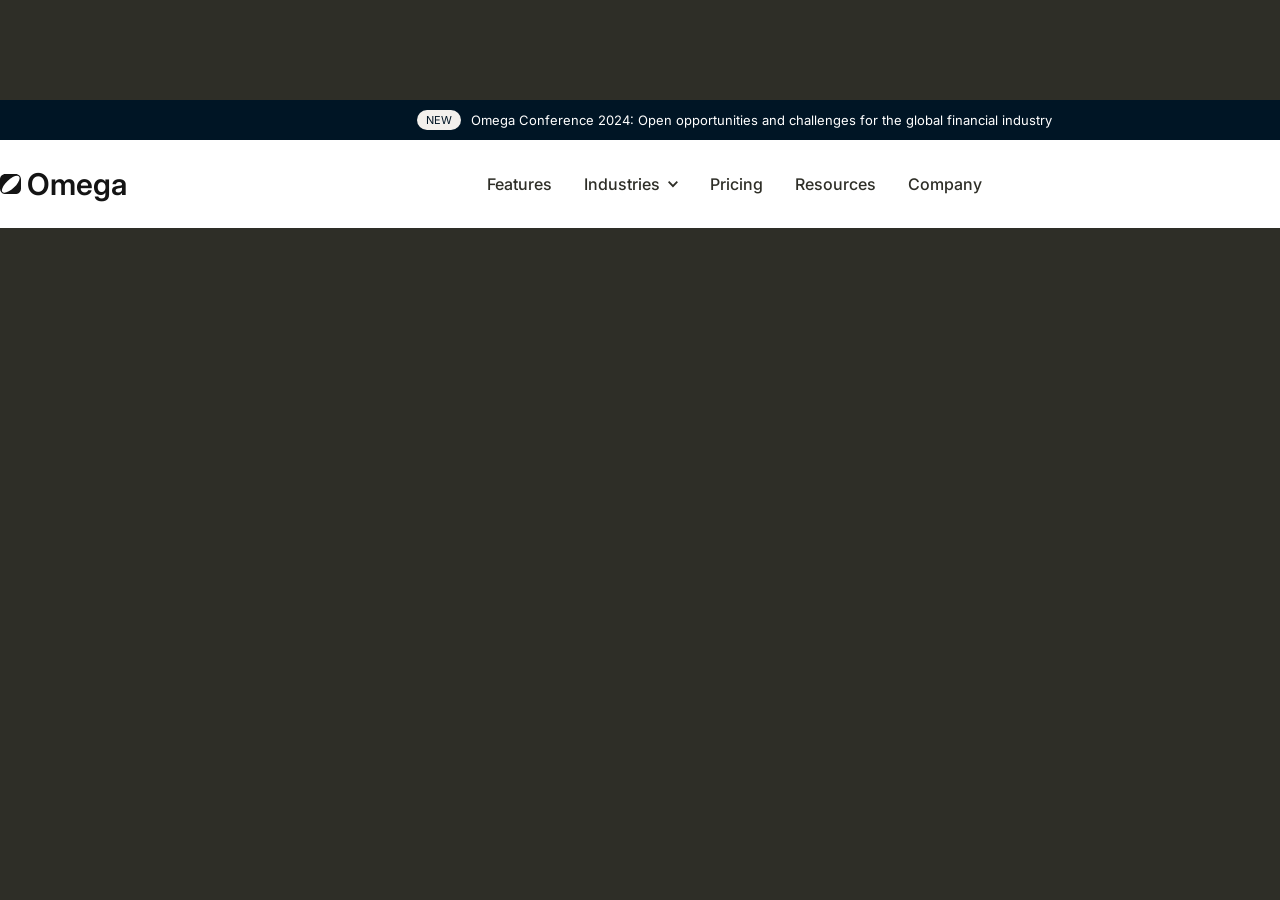
<file: FigmaToCodePT/index.html>
<!DOCTYPE html>
<html lang="en">
    <head>
        <meta charset="UTF-8">
        <meta name="viewport" content="width=device-width, initial-scale=1.0">
        <title>Document</title>
        <link rel="stylesheet" href="styles.css" class="stylesheet">
    </head>
    <body>
        <div class="banner">
            <div></div>
            <div class="middle-section">
                <div class="label">
                <span>New</span>
            </div>
            <p> 
                Omega Conference 2024: Open opportunities and challenges for the 
                global financial industry
            </p>
        </div>
            <div class="right-section">
                <img src="./images/vector1.svg"/>
            </div>
        </div>

        <div class="navigation">
            <div class="left-section">
                <img src="./images/logo.svg"/>
                <h4>Omega</h4>
            </div>

            <div class="middle-section">
                <ul>
                    <li><a href="#">Features </a></li>
                    <li class="industries">

                    <a href="#">Industries </a>

                    <img src="./images/dropdown-icon.svg">
                    </li>
                    <li><a href="#">Pricing </a></li>
                    <li><a href="#">Resources </a></li>
                    <li><a href="#">Company </a></li>
                </ul>

            </div>

            <div class="right-sections">
                <span>Log In</span>
                <button>Sign Up</button>

            </div>



        </div>
    </body>
</html>
</file>
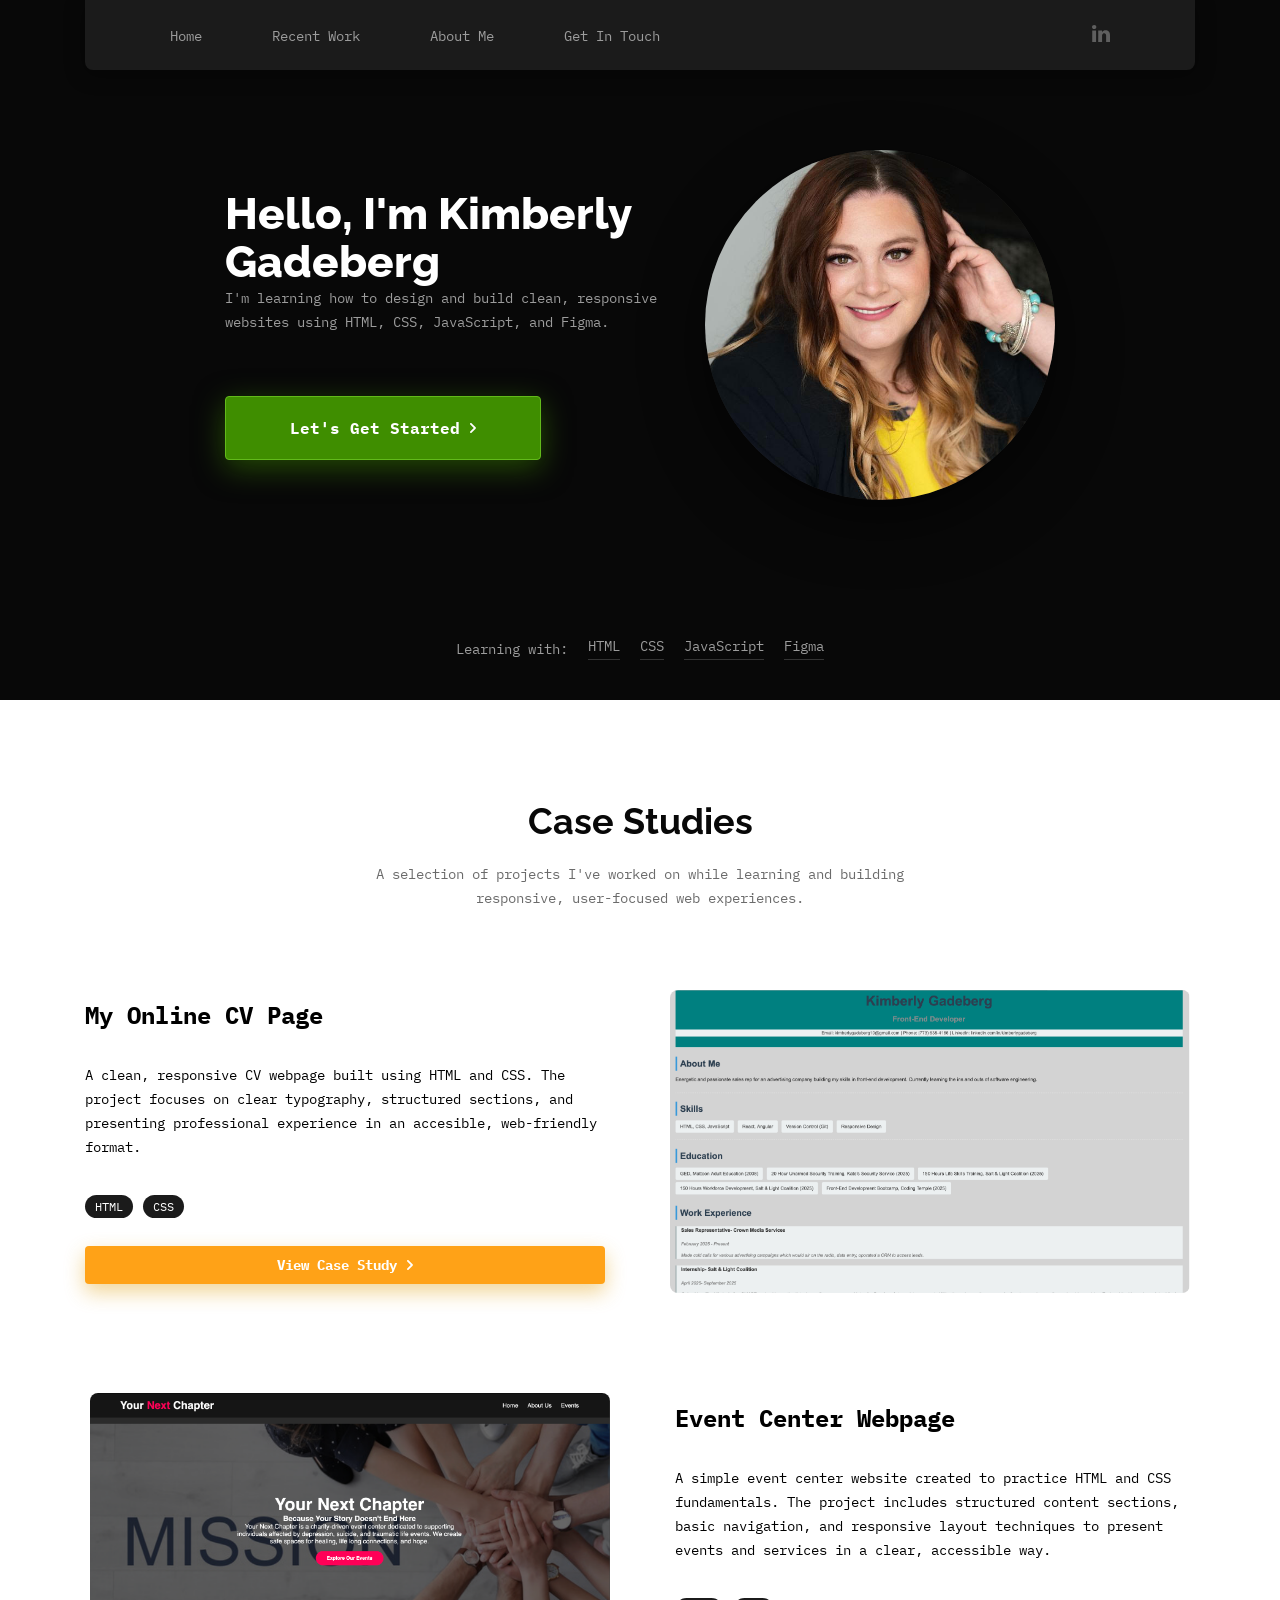
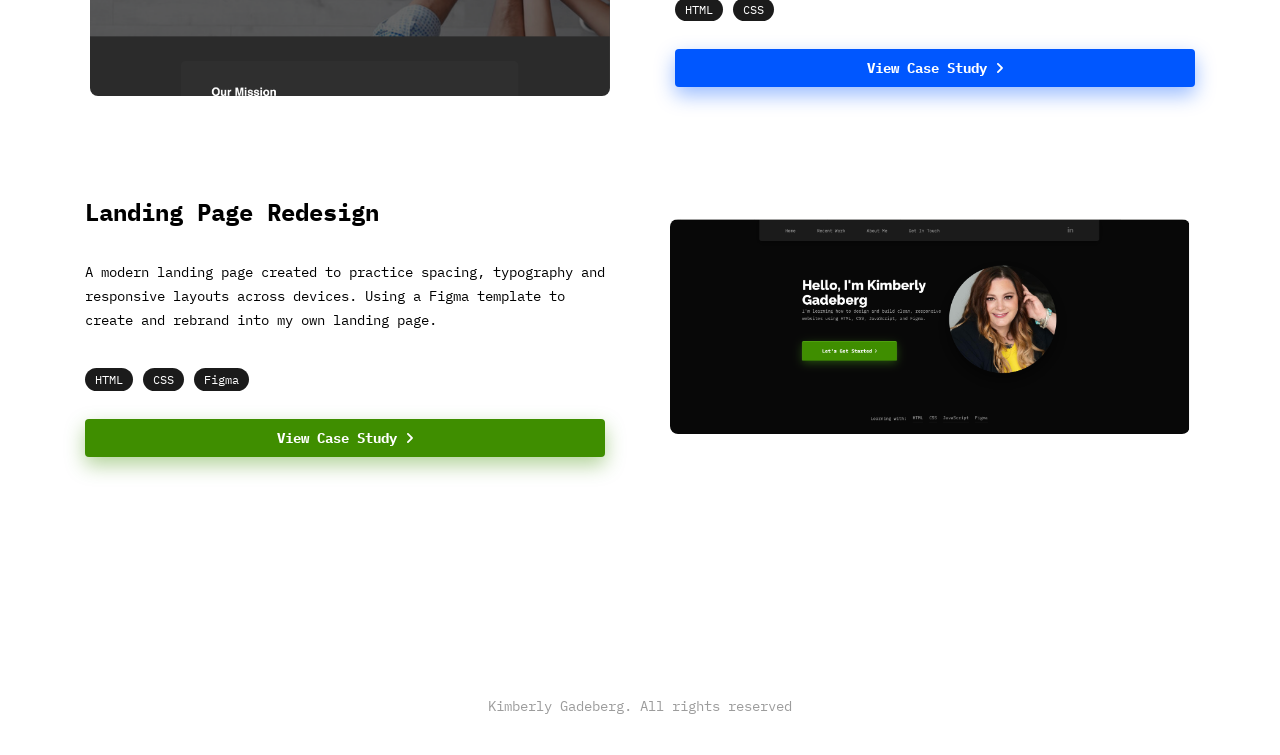
<file: PersonalLandingPage/index.html>
<!DOCTYPE html>
<html lang="en">
    <head>
        <meta charset="UTF-8" />
        <meta name="viewport" content="width=device-width, initial-scale=1.0" />
        <title>Kimberly Gadeberg | Portfolio</title>

        <!-- Google Fonts-->
        <link rel="preconnect" href="https://fonts.googleapis.com">
        <link rel="preconnect" href="Https://fonts.gstatic.com" crossorigin>

        <link href="https://fonts.googleapis.com/css2?family=Raleway:wght@800&display=swap" rel="stylesheet">
        <link href="https://fonts.googleapis.com/css2?family=IBM+Plex+Mono:wght@400;700&display=swap" rel="stylesheet">

        <!-- CSS -->
        <link rel="stylesheet" href="styles.css">
        </head>

        <body>

            <!-- NAV/ Header -->

        <header class="site-header">
            <div class="menu-rectangle">

                <!-- Top Menu -->
                <nav class="top-menu">
                    <ul>
                        <li><a href="#">Home</a></li>
                        <li><a href="#">Recent Work</a></li>
                        <li><a href="#">About Me</a></li>
                        <li><a href="#">Get In Touch</a></li>
                    </ul>
                </nav>

                <!-- Social Icons -->
                <div class="social-icons">
                    <img src="images/LinkedIn.svg" alt="LinkedIn">
                </div>

            </div>
        </header>

        <!-- Hero Section -->
            <section class="hero">
                <div class="hero-container">

                    <!-- LEFT SIDE -->
                     <div class="hero-content">
                    <h1>Hello, I'm Kimberly Gadeberg</h1>
                    <p>
                        I'm learning how to design and build clean, responsive websites using HTML, CSS, JavaScript, and Figma. 
                    </p>

                    <a href="#work" class="cta-button">
                        Let's Get Started
                        <img src="images/Vector.svg" alt="">
                    </a>
                </div>

                    <!-- RIGHT SIDE-->
                <div class="hero-image">
                    <div class="hero-ellipse"></div>
                    <img src="images/director.jpg" alt="Kimberly Gadeberg">
                </div>
            </div>

            <!-- LEARNING WITH-->
             <div class="learning-with">
                        <span>Learning with:</span>
                        <ul>
                            <li>HTML</li>
                            <li>CSS</li>
                            <li>JavaScript</li>
                            <li>Figma</li>
                        </ul>
                    </div>
                </section>

                <!-- Case Studies SECTION -->
                 <section class="case-studies" id="work">
                    <div class="case-studies-container">

                        <div class="section-header">
                            <h2>Case Studies</h2>
                            <p>
                                A selection of projects I've worked on while learning and building responsive, user-focused web experiences.
                                </p>
                                </div>

                                <div class="work-grid">

                                    <!-- Case 1-->
                                     <div class="case-study">
                                        <div class="case-text">
                                            <h3>My Online CV Page</h3>
                                            <p>
                                                A clean, responsive CV webpage built using HTML and CSS. The project focuses on clear typography, structured sections, and presenting professional experience in an accesible, web-friendly format.
                                            </p>

                                            <ul class="project-tags">
                                                <li>HTML</li>
                                                <li>CSS</li>
                                            </ul>

                                            <a href="http://127.0.0.1:5500/week1/MyCv.html" class="case-btn orange">
                                                View Case Study
                                                <img src="images/Vector.svg" alt="">
                                                </a>
                                            </div>

                                            <div class="case-image">
                                                <img src="images/cv-page.png" alt="Online CV Page">
                                            </div>
                                            </div>

                                     <!-- Case 2 Reversed-->
                                      <div class="case-study reverse">
                                        <div class="case-text">
                                            <h3>Event Center Webpage</h3>
                                            <p>
                                                A simple event center website created to practice HTML and CSS fundamentals. The project includes structured content sections, basic navigation, and responsive layout techniques to present events and services in a clear, accessible way.
                                            </p>

                                            <ul class="project-tags">
                                                <li>HTML</li>
                                                <li>CSS</li>
                                            </ul>

                                            <a href="http://127.0.0.1:5502/index.html" class="case-btn blue">
                                                View Case Study
                                            <img src="images/Vector.svg">
                                            </a>
                                            </div>

                                            <div class="case-image">
                                                <img src="images/eventcenter.png" alt="Event Center Project">
                                            </div>
                                        </div>

                                      <!-- Case 3-->
                                       <div class="case-study">
                                       <div class="case-text">
                                            <h3>Landing Page Redesign</h3>
                                            <p>
                                                A modern landing page created to practice spacing, typography and responsive layouts across devices. Using a Figma template to create and rebrand into my own landing page.
                                            </p>

                                            <ul class="project-tags">
                                                <li>HTML</li>
                                                <li>CSS</li>
                                                <li>Figma</li>
                                            </ul>

                                            <a href="http://127.0.0.1:5500/PersonalLandingPage/index.html" class="case-btn green">
                                                View Case Study
                                                <img src="images/Vector.svg">
                                            </a>
                                            </div>

                                            <div class="case-image">
                                                <img src="images/landing.png" alt="Landing Page Project">
                                            </div>
                                        </div>

                                        </div>
                                        </section>

        <footer class="footer">
            <p> Kimberly Gadeberg. All rights reserved</p>
        </footer>

    </body>
    </html>
</file>
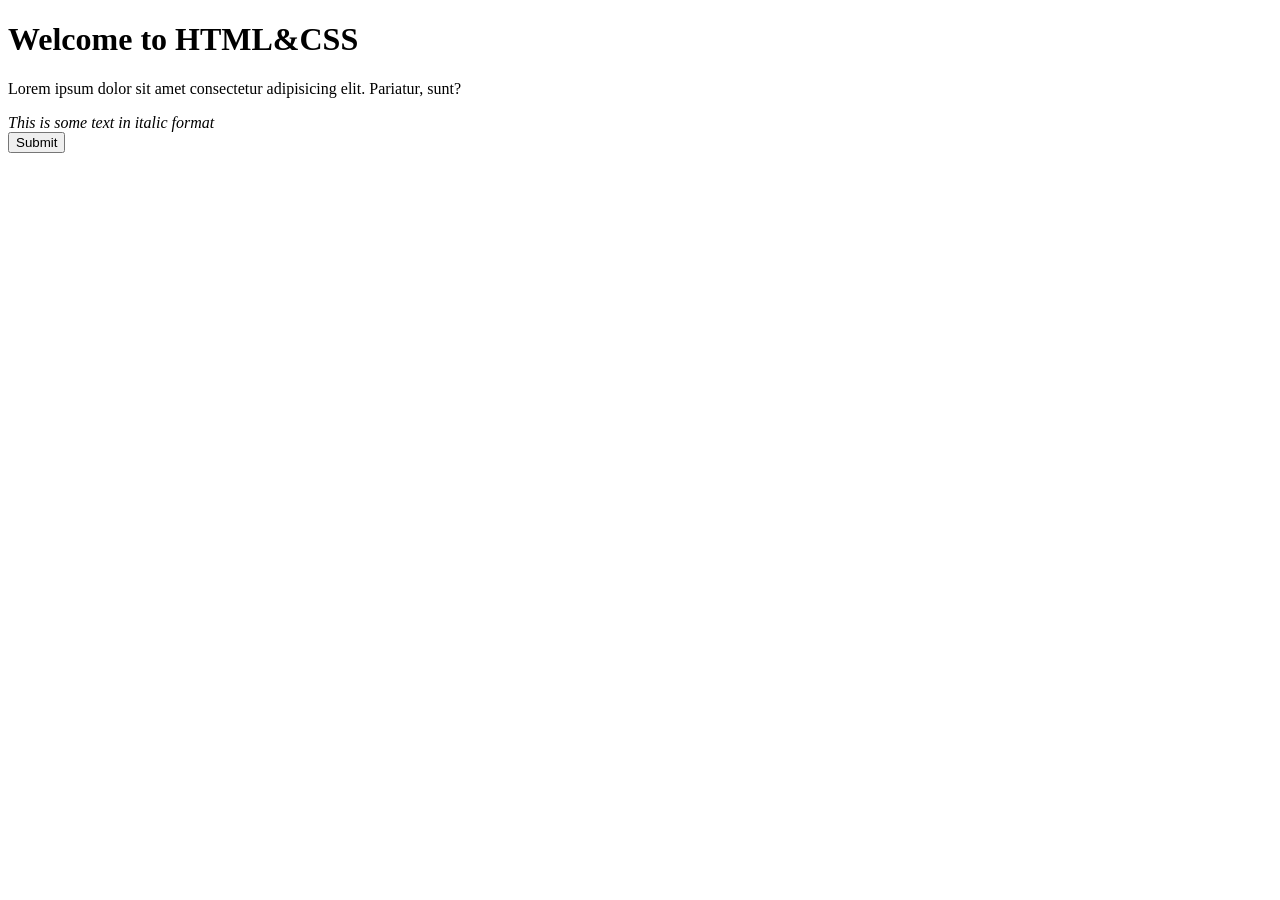
<file: Week 5/index.html>
<!DOCTYPE html>
<html lang="en">
<head>
</head>
<body>
  <div class="container">
    <h1>Welcome to HTML&CSS</h1>
  <p>
    Lorem ipsum dolor sit amet consectetur adipisicing elit. Pariatur, sunt?
  </p>
  <em>This is some text in italic format</em>
  <br />
  <button class="custom-btn">Submit</button>
  </div>
</body>
</html>
</file>
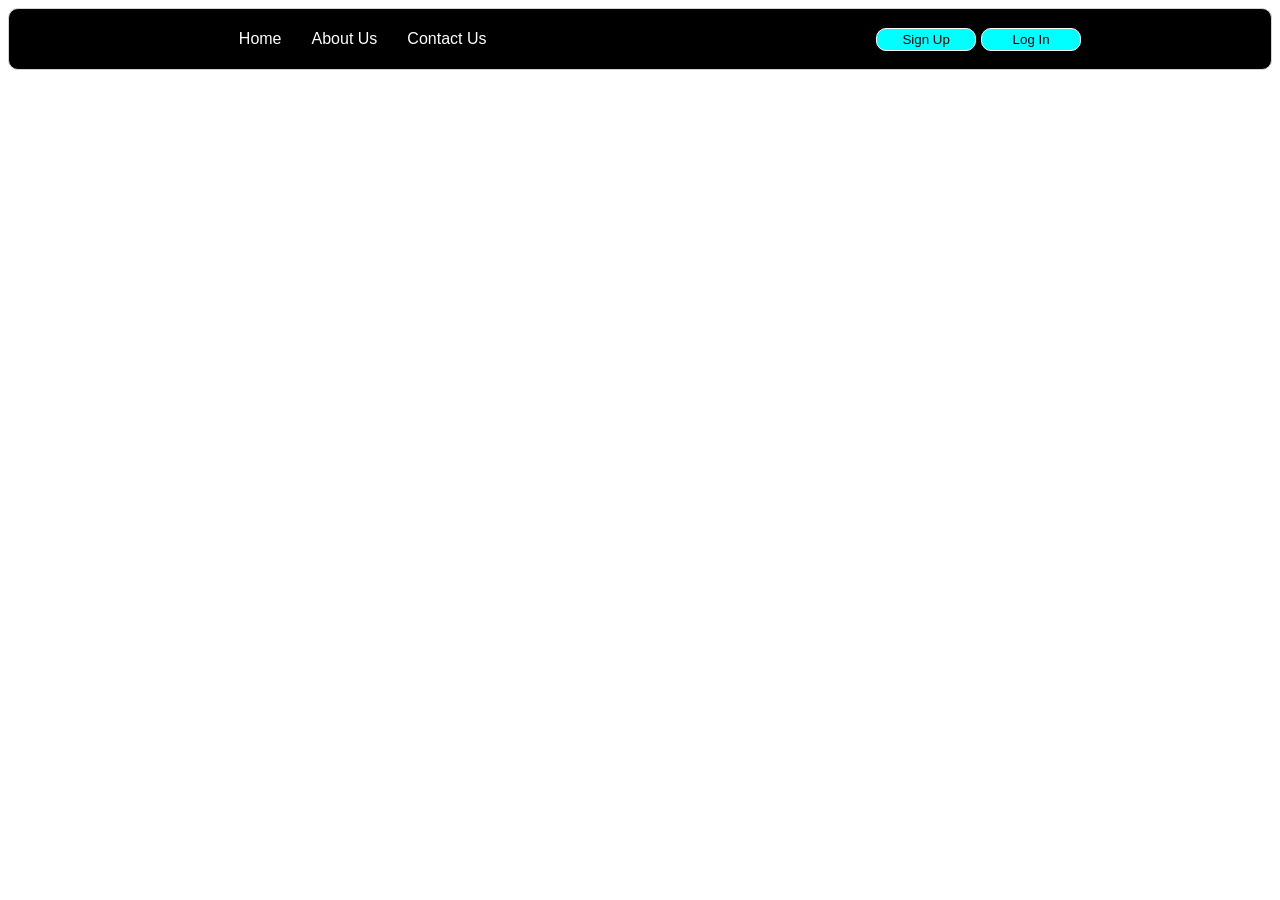
<file: Week 6/index.html>
<!DOCTYPE html>
<html lang="en">
<head>
    <meta charset="UTF-8">
    <meta name="viewport" content="width=device-width, initial-scale=1.0">
    <title>Document</title>
    <link rel="stylesheet" href="./style.css">

</head>
<body>
    
    <div class="container">
        <ul class="menu-items-container">
            <li class="menu-item">Home</li>
            <li class="menu-item">About Us</li>
            <li class="menu-item">Contact Us</li>
            </ul>

    <div class="buttons-section">
        <button>Sign Up</button>
        <button>Log In</button>
    </div>
</div>
</body>
</html>
</file>
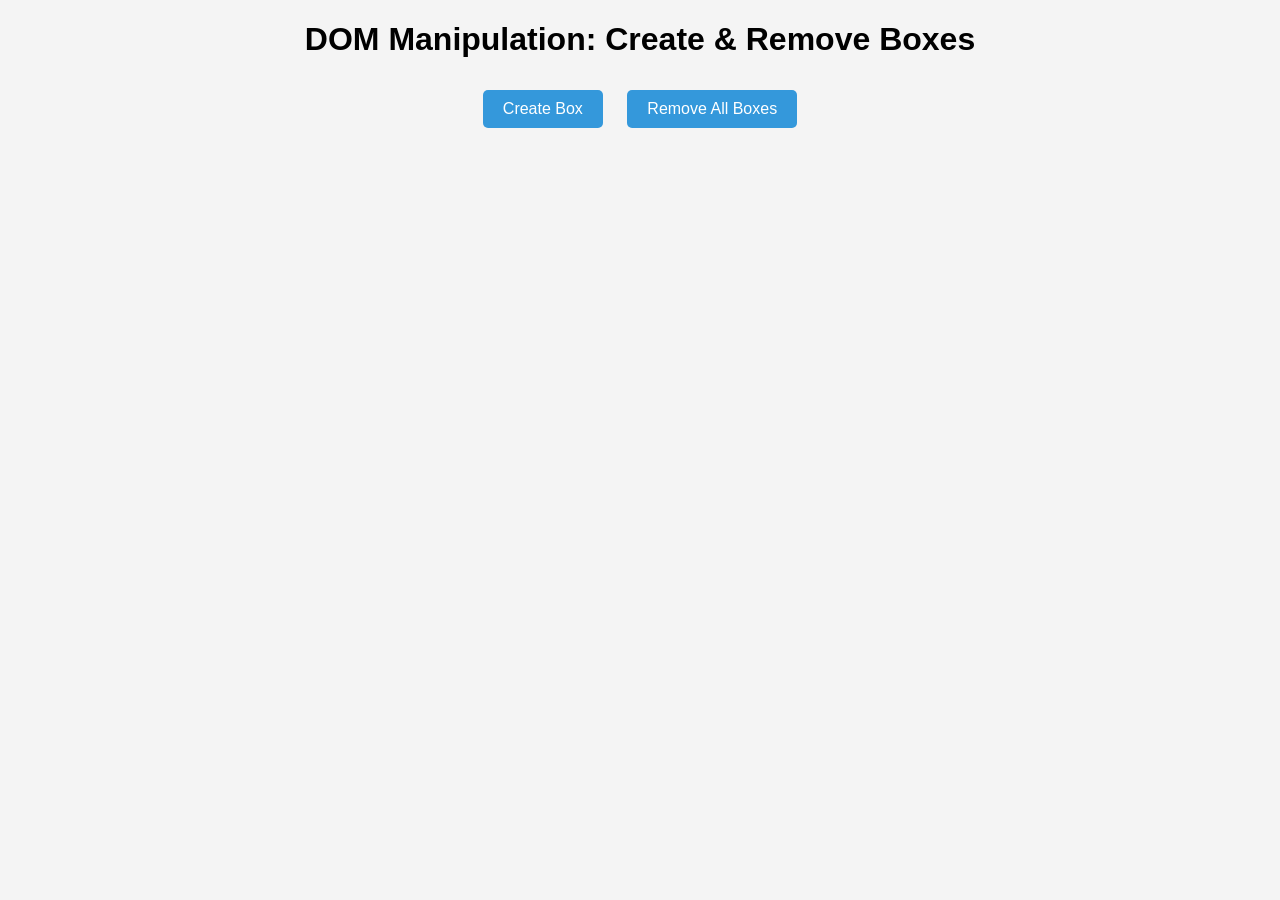
<file: JSDemo/Session 4 DOM/index.html>
<!DOCTYPE html>
<html lang="en">
<head>
    <meta charset="UTF-8">
    <meta name="viewport" content="width=device-width, initial-scale=1.0">
    <title>Dom Manipulation - Box Generator</title>
    <link rel="stylesheet" href="styles.css" class="stylesheet"/>
</head>
<body>
    <h1>DOM Manipulation: Create & Remove Boxes</h1>

    <!--  Buttons to add and remove boxes -->
    <button id="createBox">Create Box </button>
    <button id="removeBoxes">Remove All Boxes</button>

    <!-- Container to hold the genreated boxes -->
    <div id="boxContainer"></div>

    <script src="app.js"></script>
</body>
</html>
</file>
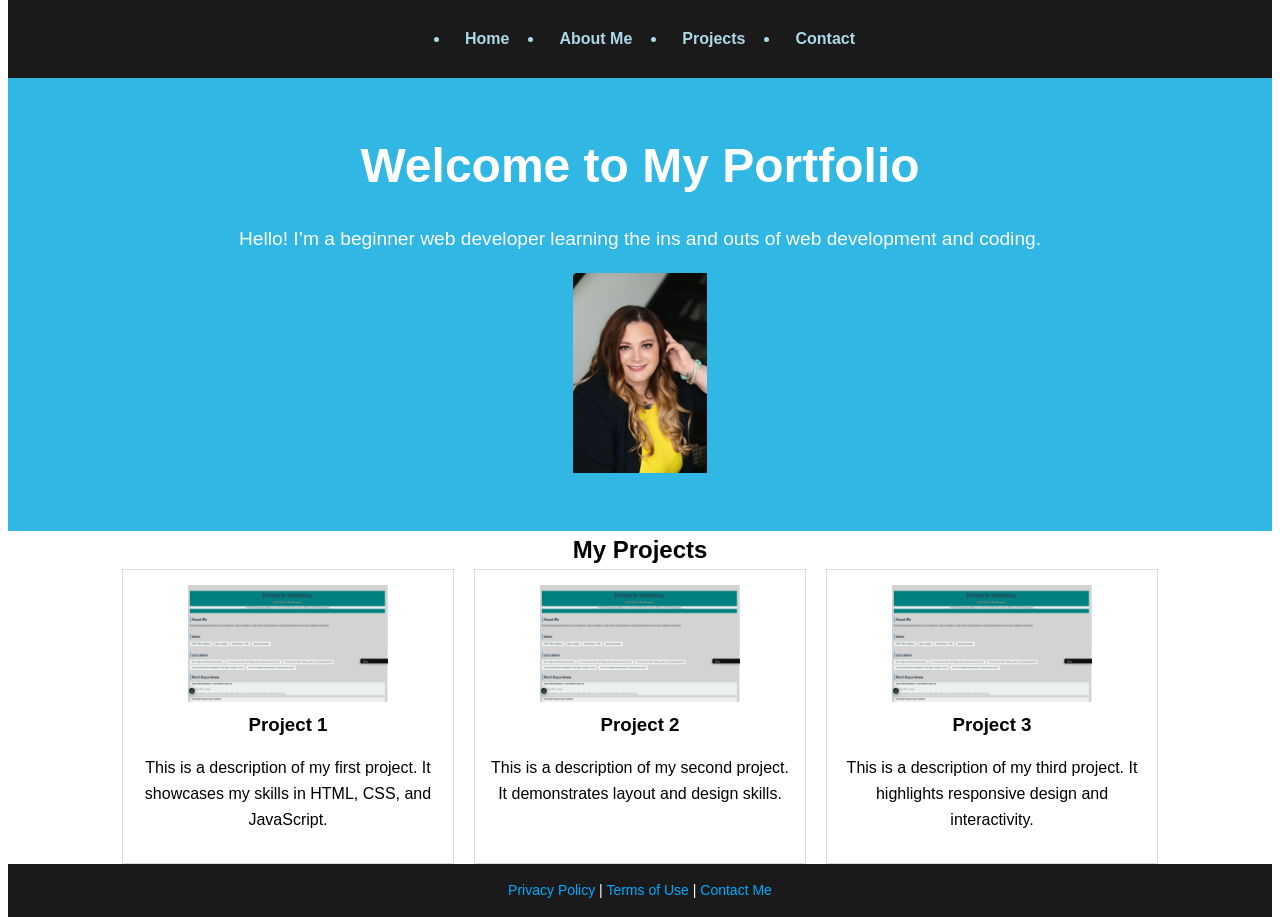
<file: PortfolioLiveDemoNov24th/index1.html>
<!DOCTYPE html>
<html lang="en">
    <head>
        <meta charset="UTF-8" />
        <meta name="viewport" content="width=device-width, initial-scale=1.0" />
        <title>Portfolio Webpage</title>
        <link rel="stylesheet" href="styles.css">
    </head>
    <body>

        <div class="main-container">
            <nav class="navbar">
                <ul class="nav-links">
                    <li><a href="#">Home</a></li>
                    <li><a href="#">About Me</a></li>
                    <li><a href="#">Projects</a></li>
                    <li><a href="#">Contact</a></li>
                </ul>
            </nav>

            <section class="hero">
                <h1>Welcome to My Portfolio</h1>
                <p>Hello! I’m a beginner web developer learning the ins and outs of web development and coding.</p>
                <img src="images/Headshot2.jpg" alt="Project preview">
            </section>
            
            <section class="portfolio">
                <h2>My Projects</h2>
                <div class="project-grid">
                    <div class="project">
                        <img src="images/My CV.png" alt="Project 1">
                        <h3>Project 1</h3>
                        <p>This is a description of my first project. It showcases my skills in HTML, CSS, and JavaScript.</p>
                    </div>
                    <div class="project">
                        <img src="images/My CV.png" alt="Project 2">
                        <h3>Project 2</h3>
                        <p>This is a description of my second project. It demonstrates layout and design skills.</p>
                    </div>
                    <div class="project">
                        <img src="images/My CV.png" alt="Project 3">
                        <h3>Project 3</h3>
                        <p>This is a description of my third project. It highlights responsive design and interactivity.</p>
                    </div>
                </div>
            </section>
        </div>

        <footer class="footer">
            <a href="/privacy.html">Privacy Policy</a> |
            <a href="/terms.html">Terms of Use</a> |
            <a href="#">Contact Me</a>
        </footer>

    </body>
</html>
</file>
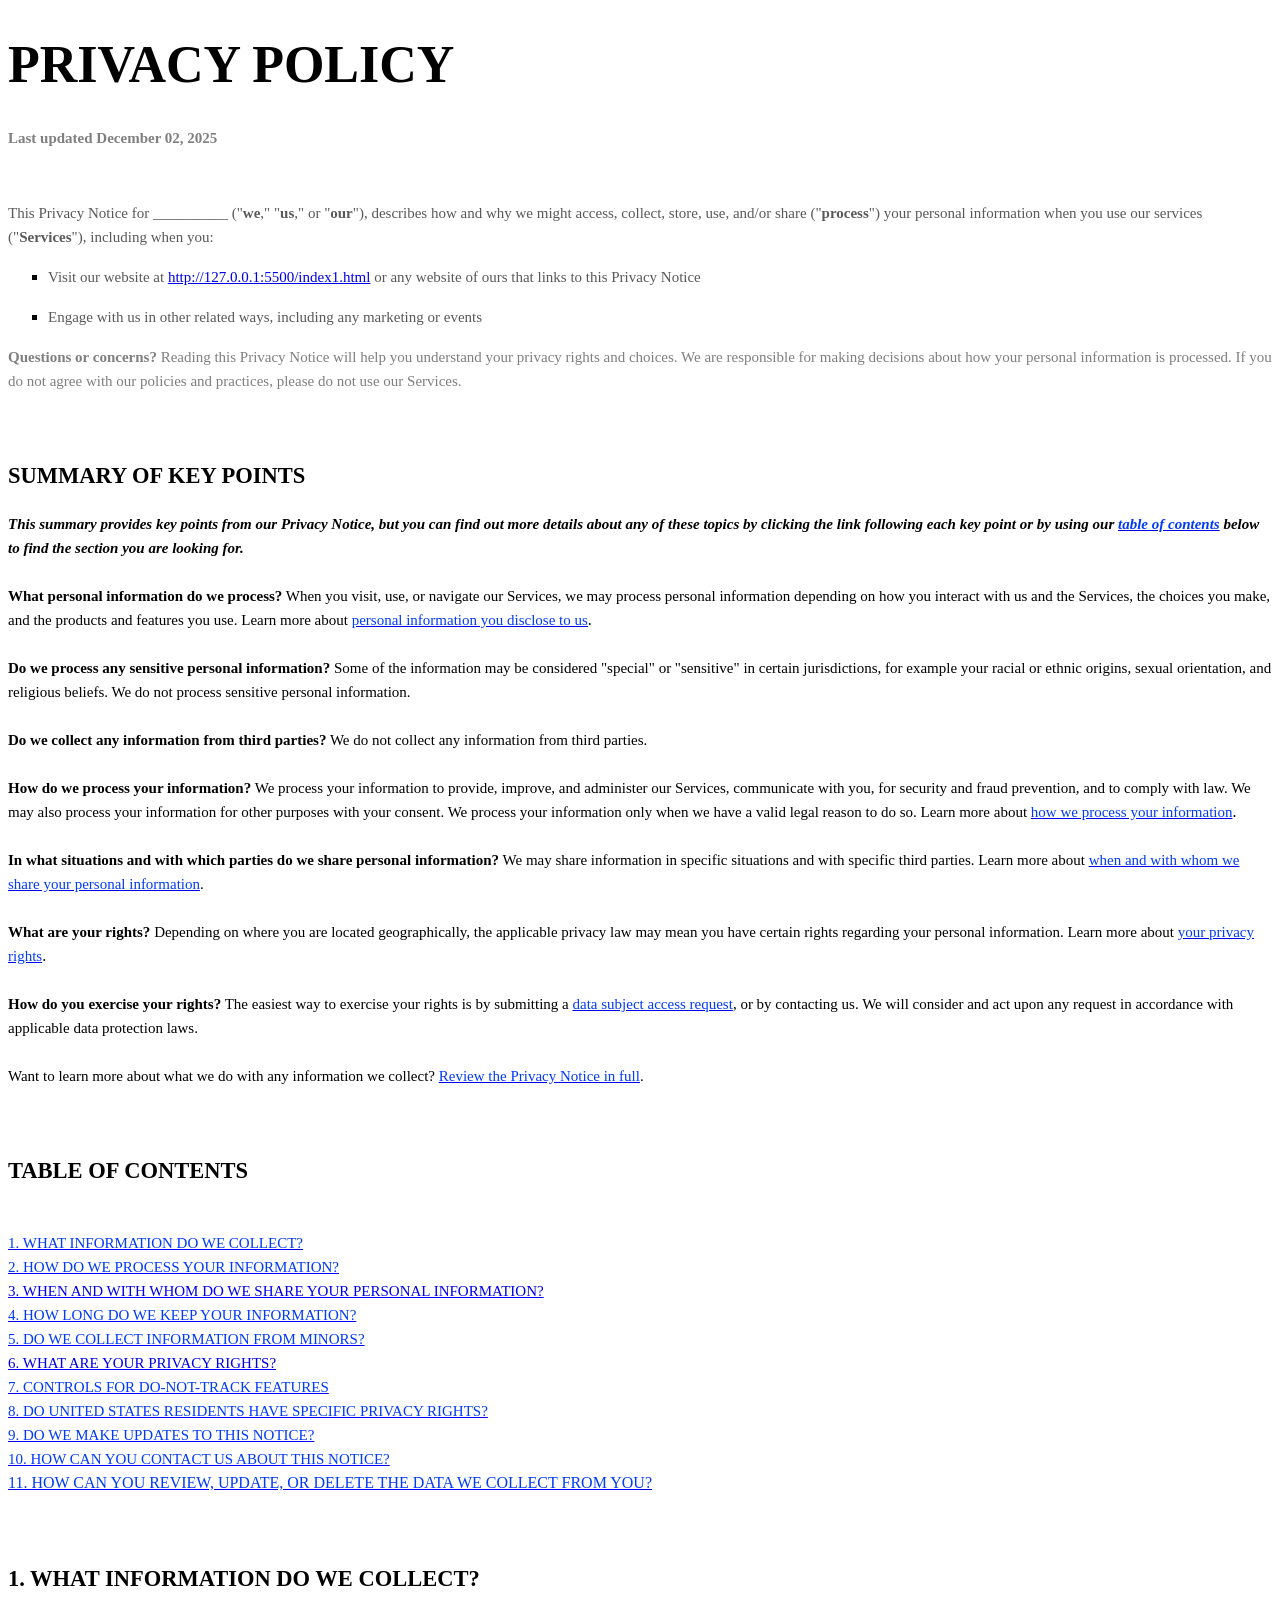
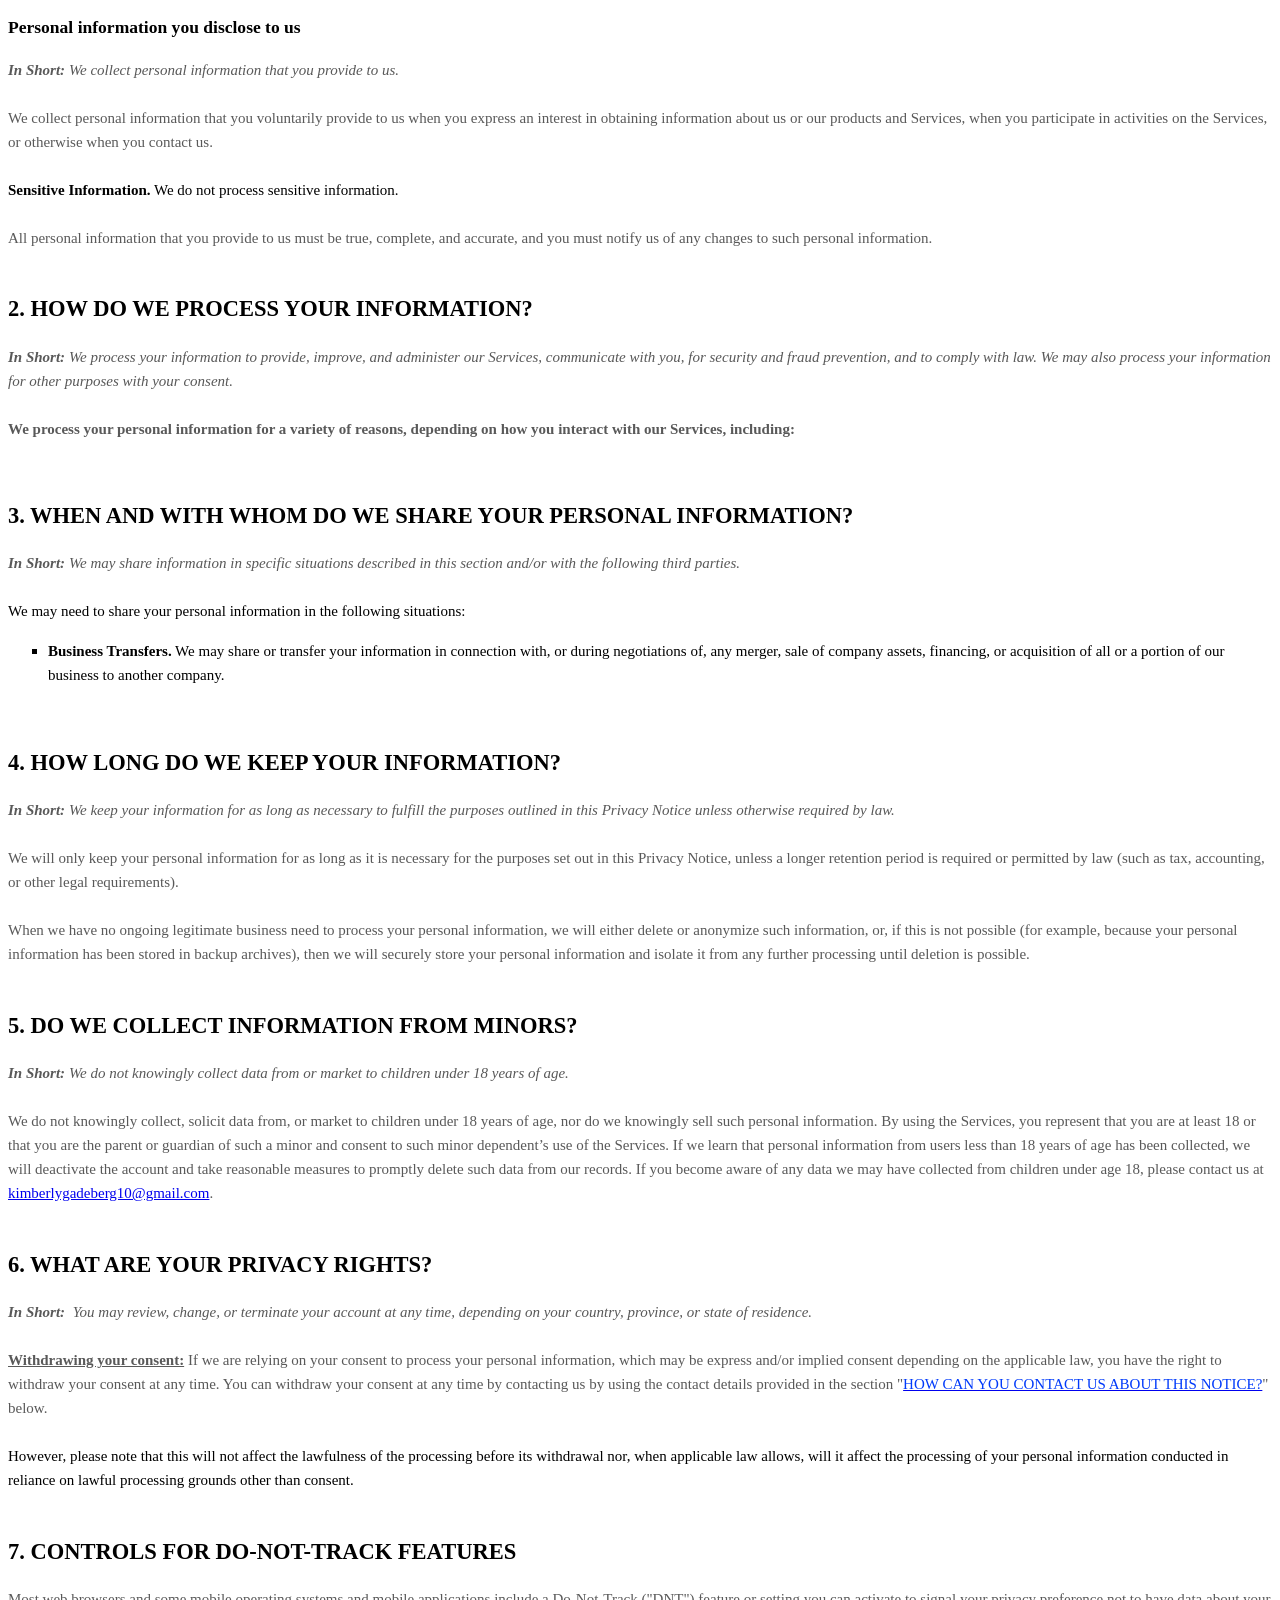
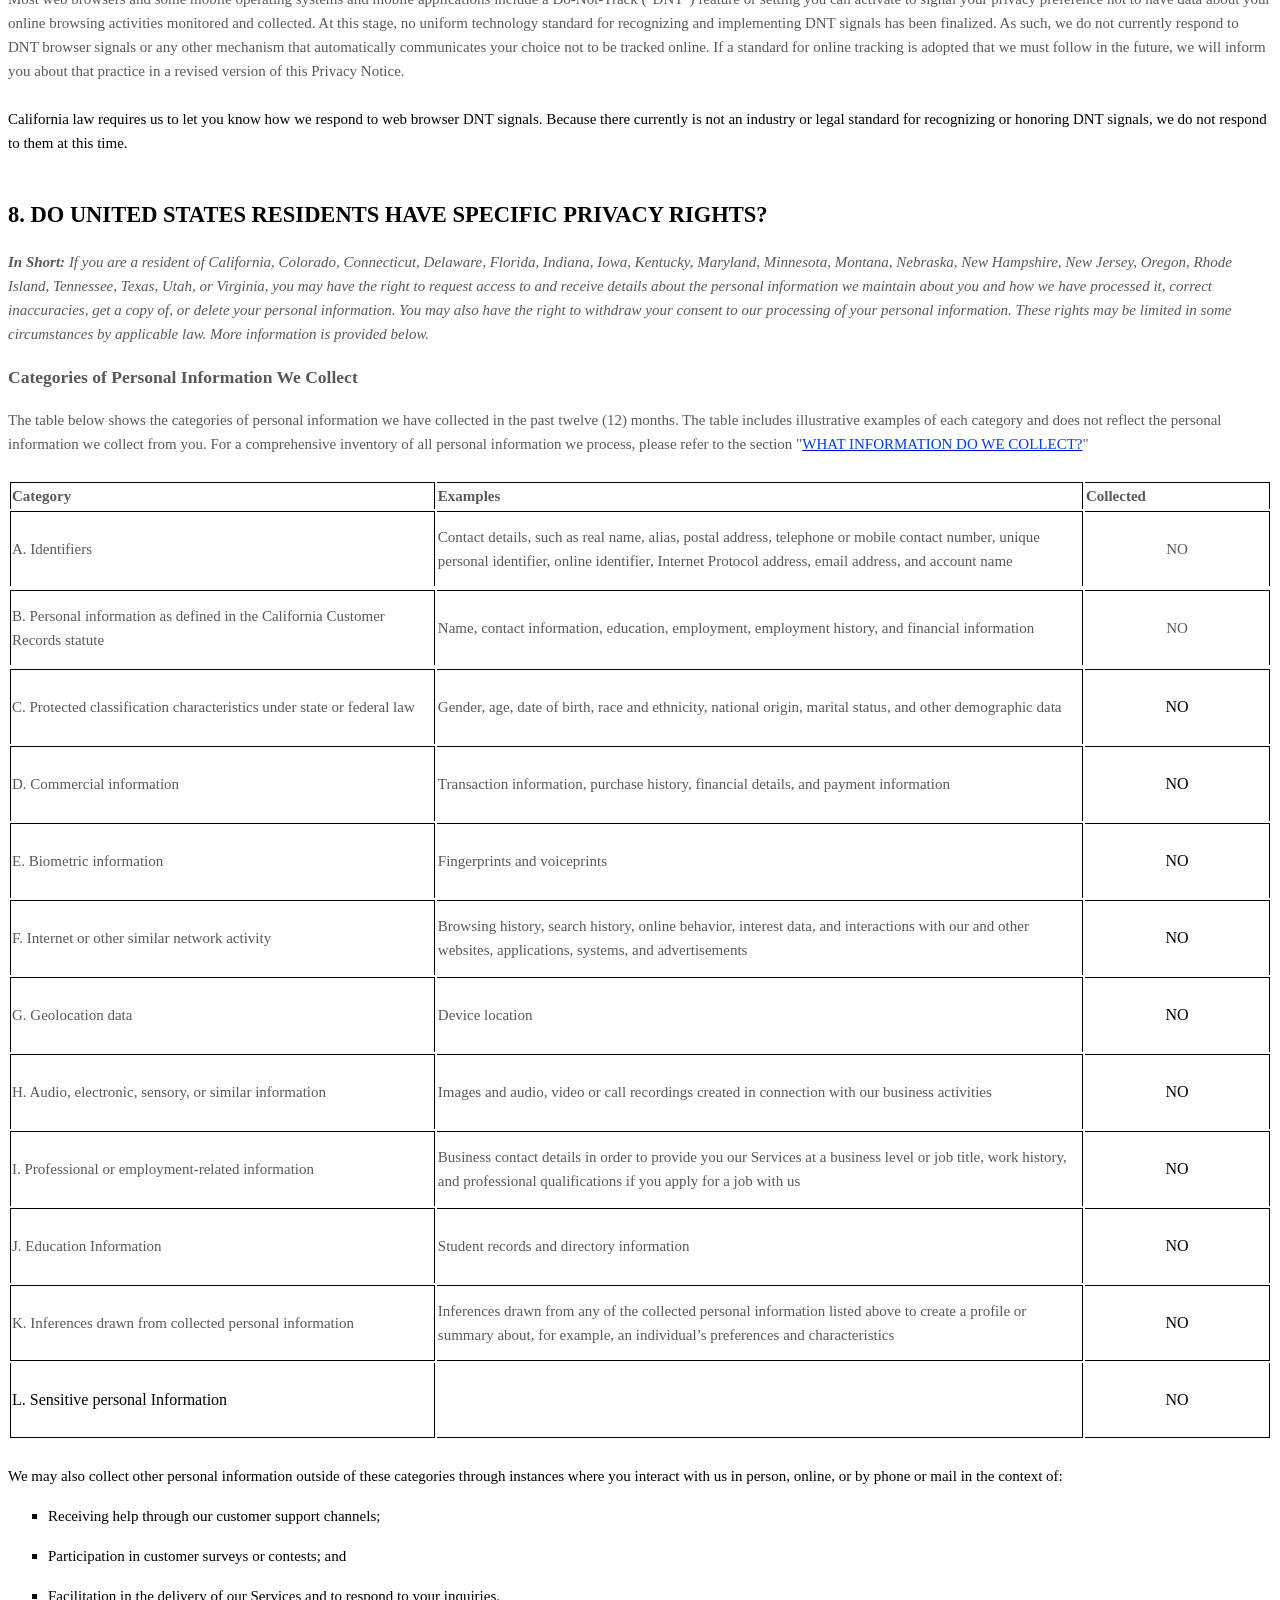
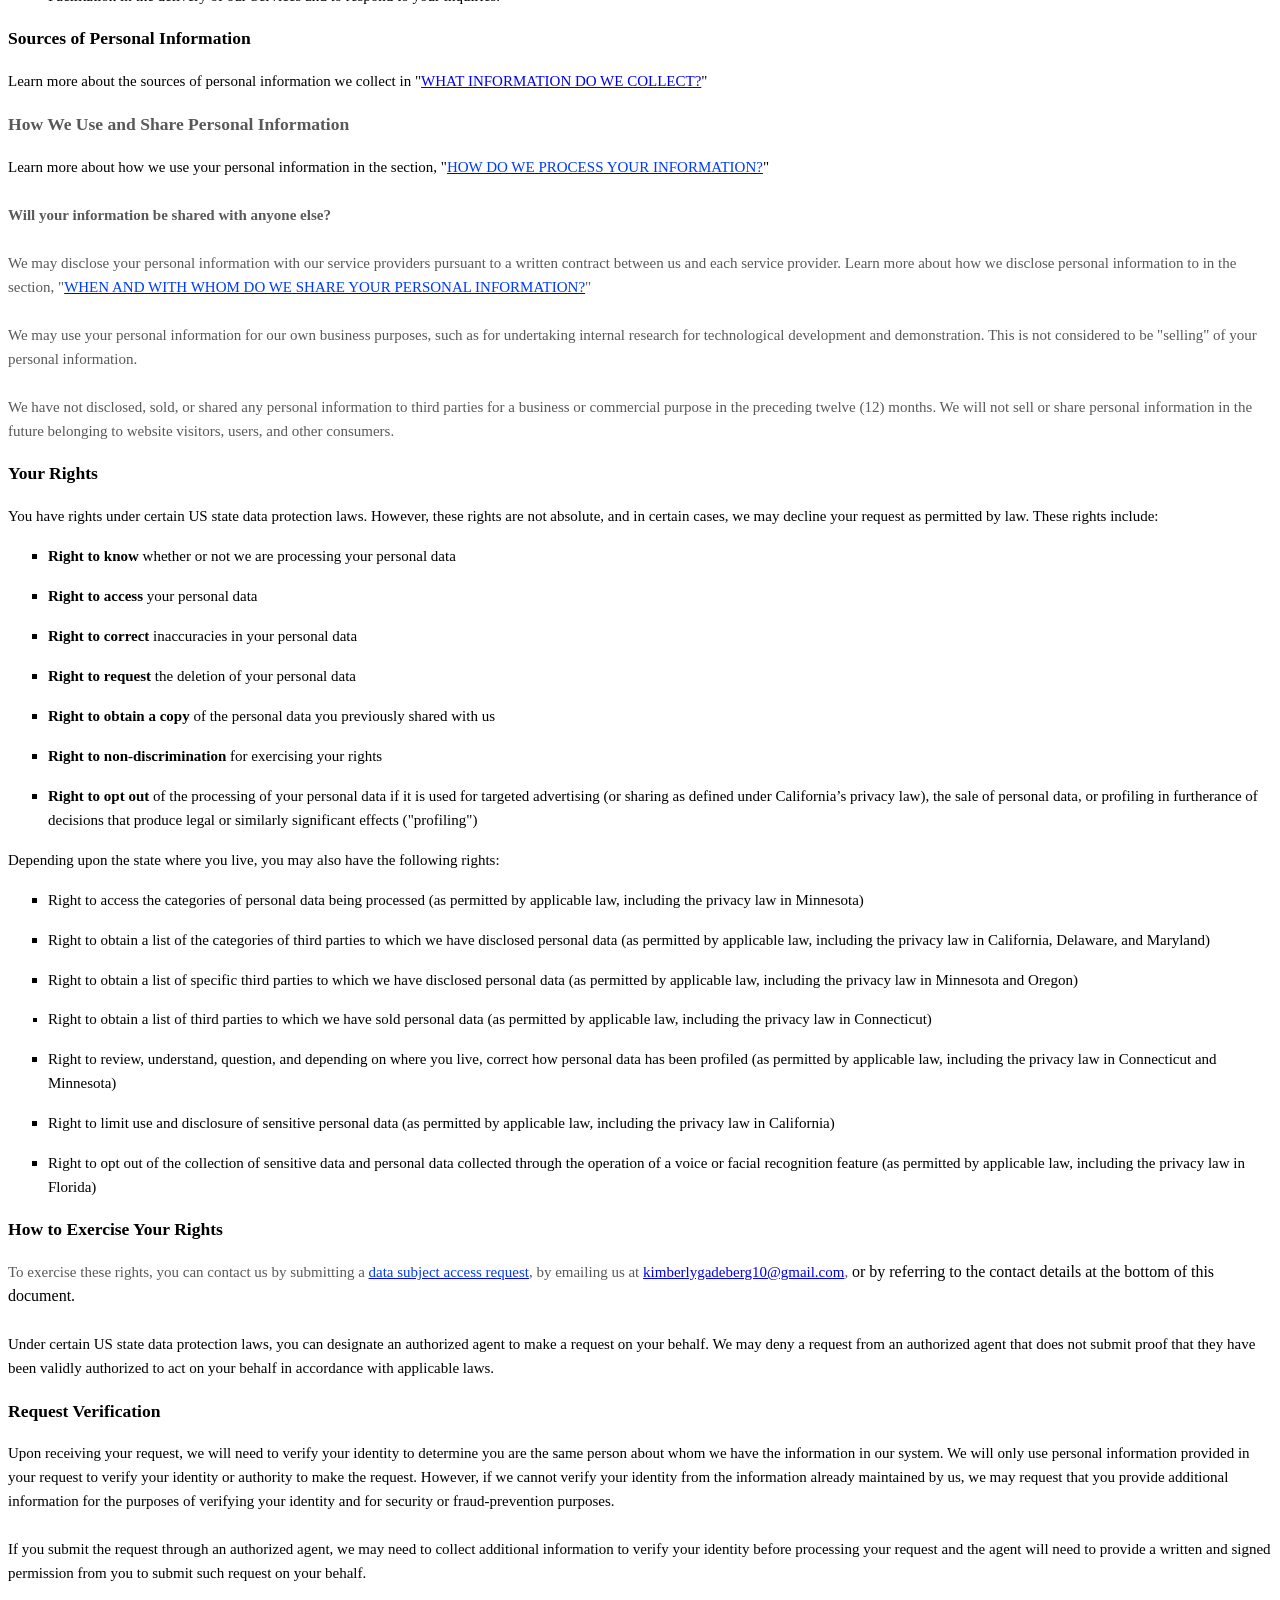
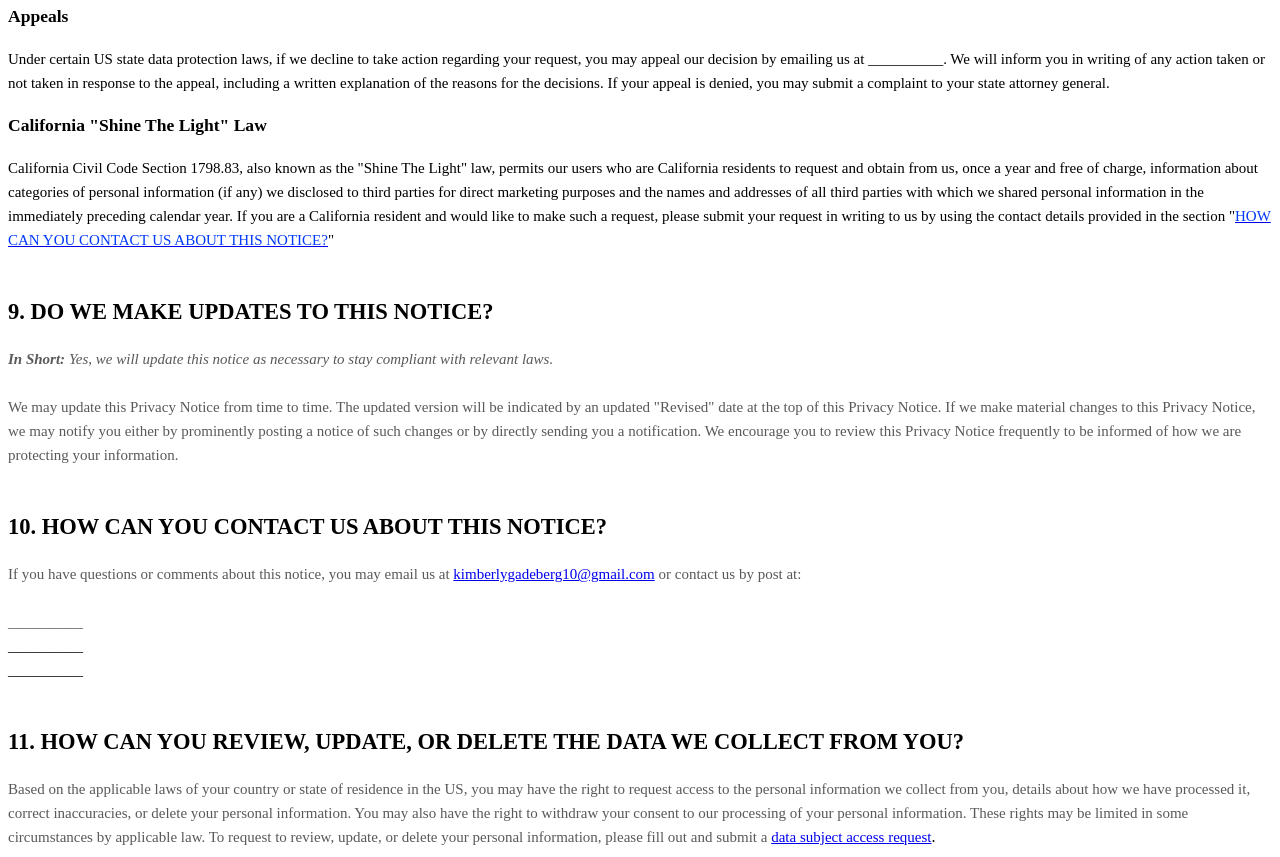
<file: PortfolioLiveDemoNov24th/privacy.html>
<!DOCTYPE html>
<html lang="en">
    <head>
        <meta charset="utf-8">
        <title>Privacy Policy</title>
        <meta name="viewport" content="width=device-width, initial-scale=1.0">
        <meta name="description" content="Privacy Policy for My Portfolio Website">
        <link rel="canonical" href="<style>
  [data-custom-class='body'], [data-custom-class='body'] * {
          background: transparent !important;
        }
[data-custom-class='title'], [data-custom-class='title'] * {
          font-family: Arial !important;
font-size: 26px !important;
color: #000000 !important;
        }
[data-custom-class='subtitle'], [data-custom-class='subtitle'] * {
          font-family: Arial !important;
color: #595959 !important;
font-size: 14px !important;
        }
[data-custom-class='heading_1'], [data-custom-class='heading_1'] * {
          font-family: Arial !important;
font-size: 19px !important;
color: #000000 !important;
        }
[data-custom-class='heading_2'], [data-custom-class='heading_2'] * {
          font-family: Arial !important;
font-size: 17px !important;
color: #000000 !important;
        }
[data-custom-class='body_text'], [data-custom-class='body_text'] * {
          color: #595959 !important;
font-size: 14px !important;
font-family: Arial !important;
        }
[data-custom-class='link'], [data-custom-class='link'] * {
          color: #3030F1 !important;
font-size: 14px !important;
font-family: Arial !important;
word-break: break-word !important;
        }
</style>
      <span style="display: block;margin: 0 auto 3.125rem;width: 11.125rem;height: 2.375rem;background: url([data-uri]) center no-repeat;"></span>

      <div data-custom-class="body">
      <div><strong><span style="font-size: 26px;"><span data-custom-class="title"><bdt class="block-component"></bdt><bdt class="question"><h1>PRIVACY POLICY</h1></bdt><bdt class="statement-end-if-in-editor"></bdt></span></span></strong></div><div><span style="color: rgb(127, 127, 127);"><strong><span style="font-size: 15px;"><span data-custom-class="subtitle">Last updated <bdt class="question">December 02, 2025</bdt></span></span></strong></span></div><div><br></div><div><br></div><div><br></div><div style="line-height: 1.5;"><span style="color: rgb(127, 127, 127);"><span style="color: rgb(89, 89, 89); font-size: 15px;"><span data-custom-class="body_text">This Privacy Notice for <bdt class="question noTranslate">__________</bdt><bdt class="block-component"></bdt></bdt> (<bdt class="block-component"></bdt>"<strong>we</strong>," "<strong>us</strong>," or "<strong>our</strong>"<bdt class="statement-end-if-in-editor"></bdt></span><span data-custom-class="body_text">), describes how and why we might access, collect, store, use, and/or share (<bdt class="block-component"></bdt>"<strong>process</strong>"<bdt class="statement-end-if-in-editor"></bdt>) your personal information when you use our services (<bdt class="block-component"></bdt>"<strong>Services</strong>"<bdt class="statement-end-if-in-editor"></bdt>), including when you:</span></span></span><span style="font-size: 15px;"><span style="color: rgb(127, 127, 127);"><span data-custom-class="body_text"><span style="color: rgb(89, 89, 89);"><span data-custom-class="body_text"><bdt class="block-component"></bdt></span></span></span></span></span></div><ul><li data-custom-class="body_text" style="line-height: 1.5;"><span style="font-size: 15px; color: rgb(89, 89, 89);"><span style="font-size: 15px; color: rgb(89, 89, 89);"><span data-custom-class="body_text">Visit our website<bdt class="block-component"></bdt> at <span style="color: rgb(0, 58, 250);"><bdt class="question noTranslate"><a target="_blank" data-custom-class="link" href="http://127.0.0.1:5500/index1.html">http://127.0.0.1:5500/index1.html</a></bdt></span><span style="font-size: 15px;"><span style="color: rgb(89, 89, 89);"><span data-custom-class="body_text"><span style="font-size: 15px;"><span style="color: rgb(89, 89, 89);"><bdt class="statement-end-if-in-editor"> or any website of ours that links to this Privacy Notice</bdt></span></span></span></span></span></span></span></span></li></ul><div><bdt class="block-component"><span style="font-size: 15px;"><span style="font-size: 15px;"><span style="color: rgb(127, 127, 127);"><span data-custom-class="body_text"><span style="color: rgb(89, 89, 89);"><span data-custom-class="body_text"><bdt class="block-component"></bdt></bdt></span></span></span></span></span></span></span></span></li></ul><div style="line-height: 1.5;"><bdt class="block-component"><span style="font-size: 15px;"></span></bdt></li></ul><div style="line-height: 1.5;"><span style="font-size: 15px;"><span style="color: rgb(127, 127, 127);"><span data-custom-class="body_text"><span style="color: rgb(89, 89, 89);"><span data-custom-class="body_text"><bdt class="block-component"></bdt></span></span></span></span></span></div><ul><li data-custom-class="body_text" style="line-height: 1.5;"><span style="font-size: 15px; color: rgb(89, 89, 89);"><span style="font-size: 15px; color: rgb(89, 89, 89);"><span data-custom-class="body_text">Engage with us in other related ways, including any marketing or events<span style="font-size: 15px;"><span style="color: rgb(89, 89, 89);"><span data-custom-class="body_text"><span style="font-size: 15px;"><span style="color: rgb(89, 89, 89);"><bdt class="statement-end-if-in-editor"></bdt></span></span></span></span></span></span></span></span></li></ul><div style="line-height: 1.5;"><span style="font-size: 15px;"><span style="color: rgb(127, 127, 127);"><span data-custom-class="body_text"><strong>Questions or concerns? </strong>Reading this Privacy Notice will help you understand your privacy rights and choices. We are responsible for making decisions about how your personal information is processed. If you do not agree with our policies and practices, please do not use our Services.<bdt class="block-component"></span></span></span></div><div style="line-height: 1.5;"><br></div><div style="line-height: 1.5;"><br></div><div style="line-height: 1.5;"><strong><span style="font-size: 15px;"><span data-custom-class="heading_1"><h2>SUMMARY OF KEY POINTS</h2></span></span></strong></div><div style="line-height: 1.5;"><span style="font-size: 15px;"><span data-custom-class="body_text"><strong><em>This summary provides key points from our Privacy Notice, but you can find out more details about any of these topics by clicking the link following each key point or by using our </em></strong></span></span><a data-custom-class="link" href="#toc"><span style="color: rgb(0, 58, 250); font-size: 15px;"><span data-custom-class="body_text"><strong><em>table of contents</em></strong></span></span></a><span style="font-size: 15px;"><span data-custom-class="body_text"><strong><em> below to find the section you are looking for.</em></strong></span></span></div><div style="line-height: 1.5;"><br></div><div style="line-height: 1.5;"><span style="font-size: 15px;"><span data-custom-class="body_text"><strong>What personal information do we process?</strong> When you visit, use, or navigate our Services, we may process personal information depending on how you interact with us and the Services, the choices you make, and the products and features you use. Learn more about </span></span><a data-custom-class="link" href="#personalinfo"><span style="color: rgb(0, 58, 250); font-size: 15px;"><span data-custom-class="body_text">personal information you disclose to us</span></span></a><span data-custom-class="body_text">.</span></div><div style="line-height: 1.5;"><br></div><div style="line-height: 1.5;"><span style="font-size: 15px;"><span data-custom-class="body_text"><strong>Do we process any sensitive personal information? </strong>Some of the information may be considered <bdt class="block-component"></bdt>"special" or "sensitive"<bdt class="statement-end-if-in-editor"></bdt> in certain jurisdictions, for example your racial or ethnic origins, sexual orientation, and religious beliefs. <bdt class="block-component"></bdt>We do not process sensitive personal information.<bdt class="else-block"></bdt></span></span></div><div style="line-height: 1.5;"><br></div><div style="line-height: 1.5;"><span style="font-size: 15px;"><span data-custom-class="body_text"><strong>Do we collect any information from third parties?</strong> <bdt class="block-component"></bdt>We do not collect any information from third parties.<bdt class="else-block"></bdt></span></span></div><div style="line-height: 1.5;"><br></div><div style="line-height: 1.5;"><span style="font-size: 15px;"><span data-custom-class="body_text"><strong>How do we process your information?</strong> We process your information to provide, improve, and administer our Services, communicate with you, for security and fraud prevention, and to comply with law. We may also process your information for other purposes with your consent. We process your information only when we have a valid legal reason to do so. Learn more about </span></span><a data-custom-class="link" href="#infouse"><span style="color: rgb(0, 58, 250); font-size: 15px;"><span data-custom-class="body_text">how we process your information</span></span></a><span data-custom-class="body_text">.</span></div><div style="line-height: 1.5;"><br></div><div style="line-height: 1.5;"><span style="font-size: 15px;"><span data-custom-class="body_text"><strong>In what situations and with which <bdt class="block-component"></bdt>parties do we share personal information?</strong> We may share information in specific situations and with specific <bdt class="block-component"></bdt>third parties. Learn more about </span></span><a data-custom-class="link" href="#whoshare"><span style="color: rgb(0, 58, 250); font-size: 15px;"><span data-custom-class="body_text">when and with whom we share your personal information</span></span></a><span style="font-size: 15px;"><span data-custom-class="body_text">.<bdt class="block-component"></bdt></span></span></div><div style="line-height: 1.5;"><br></div><div style="line-height: 1.5;"><span style="font-size: 15px;"><span data-custom-class="body_text"><strong>What are your rights?</strong> Depending on where you are located geographically, the applicable privacy law may mean you have certain rights regarding your personal information. Learn more about </span></span><a data-custom-class="link" href="#privacyrights"><span style="color: rgb(0, 58, 250); font-size: 15px;"><span data-custom-class="body_text">your privacy rights</span></span></a><span data-custom-class="body_text">.</span></div><div style="line-height: 1.5;"><br></div><div style="line-height: 1.5;"><span style="font-size: 15px;"><span data-custom-class="body_text"><strong>How do you exercise your rights?</strong> The easiest way to exercise your rights is by <bdt class="block-component">submitting a </bdt></span></span><a data-custom-class="link" href="https://app.termly.io/dsar/018b14fc-4cd9-4f43-905b-33d8877ca56a" rel="noopener noreferrer" target="_blank"><span style="color: rgb(0, 58, 250); font-size: 15px;"><span data-custom-class="body_text">data subject access request</span></span></a><span style="font-size: 15px;"><span data-custom-class="body_text"><bdt class="block-component"></bdt>, or by contacting us. We will consider and act upon any request in accordance with applicable data protection laws.</span></span></div><div style="line-height: 1.5;"><br></div><div style="line-height: 1.5;"><span style="font-size: 15px;"><span data-custom-class="body_text">Want to learn more about what we do with any information we collect? </span></span><a data-custom-class="link" href="#toc"><span style="color: rgb(0, 58, 250); font-size: 15px;"><span data-custom-class="body_text">Review the Privacy Notice in full</span></span></a><span style="font-size: 15px;"><span data-custom-class="body_text">.</span></span></div><div style="line-height: 1.5;"><br></div><div style="line-height: 1.5;"><br></div><div id="toc" style="line-height: 1.5;"><span style="font-size: 15px;"><span style="color: rgb(127, 127, 127);"><span style="color: rgb(0, 0, 0);"><strong><span data-custom-class="heading_1"><h2>TABLE OF CONTENTS</h2></span></strong> </span> </span> </span></div><div style="line-height: 1.5;"><span style="font-size: 15px;"><a data-custom-class="link" href="#infocollect"><span style="color: rgb(0, 58, 250);">1. WHAT INFORMATION DO WE COLLECT?</span></a></span></div><div style="line-height: 1.5;"><span style="font-size: 15px;"><a data-custom-class="link" href="#infouse"><span style="color: rgb(0, 58, 250);">2. HOW DO WE PROCESS YOUR INFORMATION?<bdt class="block-component"></bdt></span></a></span></div><div style="line-height: 1.5;"><span style="font-size: 15px;"><span style="color: rgb(0, 58, 250);"><a data-custom-class="link" href="#whoshare">3. WHEN AND WITH WHOM DO WE SHARE YOUR PERSONAL INFORMATION?</a></span><span data-custom-class="body_text"><bdt class="block-component"></bdt></a><span style="color: rgb(127, 127, 127);"><span style="color: rgb(89, 89, 89);"><span data-custom-class="body_text"><span style="color: rgb(89, 89, 89);"><bdt class="block-component"></bdt></span></span></span></span><bdt class="block-component"></bdt></span></div><div style="line-height: 1.5;"><span style="font-size: 15px;"><span style="color: rgb(127, 127, 127);"><span style="color: rgb(89, 89, 89);"><span data-custom-class="body_text"><span style="color: rgb(89, 89, 89);"><span style="color: rgb(89, 89, 89);"><span style="color: rgb(89, 89, 89);"><bdt class="block-component"></bdt></span></span> <bdt class="block-component"></bdt></span></span></span></span></span></div><div style="line-height: 1.5;"><span style="font-size: 15px;"><a data-custom-class="link" href="#inforetain"><span style="color: rgb(0, 58, 250);">4. HOW LONG DO WE KEEP YOUR INFORMATION?</span></a><span style="color: rgb(127, 127, 127);"><span style="color: rgb(89, 89, 89);"><span data-custom-class="body_text"><span style="color: rgb(89, 89, 89);"><span style="color: rgb(89, 89, 89);"><bdt class="block-component"></bdt><bdt class="block-component"></bdt></span></span></span></span></span></div><div style="line-height: 1.5;"><span style="font-size: 15px;"><a data-custom-class="link" href="#infominors"><span style="color: rgb(0, 58, 250);">5. DO WE COLLECT INFORMATION FROM MINORS?</span></a><span style="color: rgb(127, 127, 127);"><span style="color: rgb(89, 89, 89);"><span data-custom-class="body_text"><span style="color: rgb(89, 89, 89);"><bdt class="statement-end-if-in-editor"></bdt></span></span></span></span></span></div><div style="line-height: 1.5;"><span style="font-size: 15px;"><span style="color: rgb(0, 58, 250);"><a data-custom-class="link" href="#privacyrights">6. WHAT ARE YOUR PRIVACY RIGHTS?</a></span></span></div><div style="line-height: 1.5;"><span style="font-size: 15px;"><a data-custom-class="link" href="#DNT"><span style="color: rgb(0, 58, 250);">7. CONTROLS FOR DO-NOT-TRACK FEATURES<bdt class="block-component"></bdt></span></a></span></div><div style="line-height: 1.5;"><span style="font-size: 15px;"><a data-custom-class="link" href="#uslaws"><span style="color: rgb(0, 58, 250);">8. DO UNITED STATES RESIDENTS HAVE SPECIFIC PRIVACY RIGHTS?</span></a></span><bdt class="block-component"><span style="font-size: 15px;"><span data-custom-class="body_text"></span></bdt></span></div><div style="line-height: 1.5;"><bdt class="block-component"><span style="font-size: 15px;"></bdt><bdt class="block-component"></bdt><bdt class="block-component"></bdt><bdt class="block-component"></bdt><bdt class="block-component"></bdt><bdt class="block-component"></bdt><bdt class="block-component"></bdt><bdt class="block-component"></bdt><bdt class="block-component"></bdt><bdt class="block-component"></span></bdt></div><div style="line-height: 1.5;"><span style="font-size: 15px;"><a data-custom-class="link" href="#policyupdates"><span style="color: rgb(0, 58, 250);">9. DO WE MAKE UPDATES TO THIS NOTICE?</span></a></span></div><div style="line-height: 1.5;"><a data-custom-class="link" href="#contact"><span style="color: rgb(0, 58, 250); font-size: 15px;">10. HOW CAN YOU CONTACT US ABOUT THIS NOTICE?</span></a></div><div style="line-height: 1.5;"><a data-custom-class="link" href="#request"><span style="color: rgb(0, 58, 250);">11. HOW CAN YOU REVIEW, UPDATE, OR DELETE THE DATA WE COLLECT FROM YOU?</span></a></div><div style="line-height: 1.5;"><br></div><div style="line-height: 1.5;"><br></div><div id="infocollect" style="line-height: 1.5;"><span style="color: rgb(0, 0, 0);"><span style="color: rgb(0, 0, 0); font-size: 15px;"><span style="font-size: 15px; color: rgb(0, 0, 0);"><span style="font-size: 15px; color: rgb(0, 0, 0);"><span id="control" style="color: rgb(0, 0, 0);"><strong><span data-custom-class="heading_1"><h2>1. WHAT INFORMATION DO WE COLLECT?</h2></span></strong></span></span></span></span></span><span data-custom-class="heading_2" id="personalinfo" style="color: rgb(0, 0, 0);"><span style="font-size: 15px;"><strong><h3>Personal information you disclose to us</h3></strong></span></span><span style="color: rgb(127, 127, 127);"><span style="color: rgb(89, 89, 89); font-size: 15px;"><span data-custom-class="body_text"><span style="font-size: 15px; color: rgb(89, 89, 89);"><span style="font-size: 15px; color: rgb(89, 89, 89);"><span data-custom-class="body_text"><strong><em>In Short:</em></strong></span></span></span></span><span data-custom-class="body_text"><span style="font-size: 15px; color: rgb(89, 89, 89);"><span style="font-size: 15px; color: rgb(89, 89, 89);"><span data-custom-class="body_text"><strong><em> </em></strong><em>We collect personal information that you provide to us.</em></span></span></span></span></span></span></div><div style="line-height: 1.5;"><br></div><div style="line-height: 1.5;"><span style="font-size: 15px; color: rgb(89, 89, 89);"><span style="font-size: 15px; color: rgb(89, 89, 89);"><span data-custom-class="body_text">We collect personal information that you voluntarily provide to us when you <span style="font-size: 15px;"><bdt class="block-component"></bdt></span></span><span data-custom-class="body_text">express an interest in obtaining information about us or our products and Services, when you participate in activities on the Services, or otherwise when you contact us.</span></span></span></span></div><div style="line-height: 1.5;"><br></div><div style="line-height: 1.5;"><span style="font-size: 15px; color: rgb(89, 89, 89);"><span style="font-size: 15px; color: rgb(89, 89, 89);"><span data-custom-class="body_text"><span style="font-size: 15px;"><bdt class="block-component"></bdt></span></span></span></span></span></div><div id="sensitiveinfo" style="line-height: 1.5;"><span style="font-size: 15px;"><span data-custom-class="body_text"><strong>Sensitive Information.</strong> <bdt class="block-component"></bdt>We do not process sensitive information.</span></span></div><div style="line-height: 1.5;"><br></div><div style="line-height: 1.5;"><span style="font-size: 15px;"><span data-custom-class="body_text"><bdt class="else-block"></bdt></span></span><span style="font-size: 15px; color: rgb(89, 89, 89);"><span style="font-size: 15px; color: rgb(89, 89, 89);"><span data-custom-class="body_text"><span style="font-size: 15px;"><span data-custom-class="body_text"><bdt class="block-component"><bdt class="block-component"></bdt></bdt></span></span></span></span><bdt class="block-component"></span></span></bdt></div><div style="line-height: 1.5;"><span style="font-size: 15px; color: rgb(89, 89, 89);"><span style="font-size: 15px; color: rgb(89, 89, 89);"><span data-custom-class="body_text">All personal information that you provide to us must be true, complete, and accurate, and you must notify us of any changes to such personal information.</span></span></span></div><div style="line-height: 1.5;"><span style="font-size: 15px; color: rgb(89, 89, 89);"><span style="font-size: 15px; color: rgb(89, 89, 89);"><span data-custom-class="body_text"><bdt class="block-component"></bdt></bdt></span></span></span><bdt class="block-component"><span style="font-size: 15px;"></span></bdt><span style="font-size: 15px; color: rgb(89, 89, 89);"><span style="font-size: 15px; color: rgb(89, 89, 89);"><span data-custom-class="body_text"><span style="color: rgb(89, 89, 89); font-size: 15px;"><span data-custom-class="body_text"><span style="color: rgb(89, 89, 89); font-size: 15px;"><span data-custom-class="body_text"><bdt class="statement-end-if-in-editor"><bdt class="block-component"></bdt></bdt></span></span></span></span></bdt></span></span></span></span></span></span></span></span><span style="font-size: 15px;"><span data-custom-class="body_text"><bdt class="block-component"></bdt></span></span></div><div style="line-height: 1.5;"><br></div><div id="infouse" style="line-height: 1.5;"><span style="color: rgb(127, 127, 127);"><span style="color: rgb(89, 89, 89); font-size: 15px;"><span style="font-size: 15px; color: rgb(89, 89, 89);"><span style="font-size: 15px; color: rgb(89, 89, 89);"><span id="control" style="color: rgb(0, 0, 0);"><strong><span data-custom-class="heading_1"><h2>2. HOW DO WE PROCESS YOUR INFORMATION?</h2></span></strong></span></span></span><span data-custom-class="body_text"><span style="font-size: 15px; color: rgb(89, 89, 89);"><span style="font-size: 15px; color: rgb(89, 89, 89);"><span data-custom-class="body_text"><strong><em>In Short: </em></strong><em>We process your information to provide, improve, and administer our Services, communicate with you, for security and fraud prevention, and to comply with law.<bdt class="block-component"></bdt> We may also process your information for other purposes <bdt class="block-component"></bdt>with your<bdt class="statement-end-if-in-editor"></bdt> consent.</em></span></span></span></span></span></span></div><div style="line-height: 1.5;"><br></div><div style="line-height: 1.5;"><span style="font-size: 15px; color: rgb(89, 89, 89);"><span style="font-size: 15px; color: rgb(89, 89, 89);"><span data-custom-class="body_text"><strong>We process your personal information for a variety of reasons, depending on how you interact with our Services, including:</strong><bdt class="block-component"></bdt></span></span></span></span></span></span></span></span></span></span></span></span></li></ul><div style="line-height: 1.5;"><span style="font-size: 15px; color: rgb(89, 89, 89);"><span style="font-size: 15px; color: rgb(89, 89, 89);"><span data-custom-class="body_text"><bdt class="block-component"></bdt></span></span></span></span></span></span></span></span></span></span></span></span></span></span></span></li></ul><div style="line-height: 1.5;"><span style="font-size: 15px; color: rgb(89, 89, 89);"><span style="font-size: 15px; color: rgb(89, 89, 89);"><span data-custom-class="body_text"><bdt class="block-component"></bdt></span></span></span></span></span></span></span></span></span></span></span></span></span></span></span></span></span></span></span></span></span></li></ul><div style="line-height: 1.5;"><span style="font-size: 15px; color: rgb(89, 89, 89);"><span style="font-size: 15px; color: rgb(89, 89, 89);"><span data-custom-class="body_text"><bdt class="block-component"></bdt></span></span></span></span></span></span></span></span></span></span></span></span></li></ul><div style="line-height: 1.5;"><span style="font-size: 15px; color: rgb(89, 89, 89);"><span style="font-size: 15px; color: rgb(89, 89, 89);"><span data-custom-class="body_text"><bdt class="block-component"></bdt></span></span></span></li></ul><div style="line-height: 1.5;"><bdt class="block-component"><span style="font-size: 15px;"></bdt></span></span></span></span></span></span></li></ul><div style="line-height: 1.5;"><bdt class="block-component"><span style="font-size: 15px;"></bdt></span></span></span></span></span></span></span></span></span></li></ul><div style="line-height: 1.5;"><bdt class="block-component"><span style="font-size: 15px;"></bdt></span></span></span></span></span></span></span></span></span></span></span></span></li></ul><div style="line-height: 1.5;"><bdt class="block-component"><span style="font-size: 15px;"><span data-custom-class="body_text"></span></span></bdt></li></ul><p style="font-size: 15px; line-height: 1.5;"><bdt class="block-component"><span style="font-size: 15px;"></bdt></span></span></span></span></span></span></span></span></span></span></span></li></ul><p style="font-size: 15px; line-height: 1.5;"><bdt class="block-component"><span style="font-size: 15px;"></bdt></span></span></span></span></span></span></span></span></span></span></span></li></ul><p style="font-size: 15px; line-height: 1.5;"><bdt class="block-component"></bdt></span></span></span></span></span></span></span></span></span></span></span></li></ul><p style="font-size: 15px; line-height: 1.5;"><bdt class="block-component"></bdt></span></span></span></span></span></span></span></span></span></span></span></li></ul><div style="line-height: 1.5;"><bdt class="block-component"><span style="font-size: 15px;"><span data-custom-class="body_text"></span></bdt></span></li></ul><div style="line-height: 1.5;"><bdt class="block-component"><span style="font-size: 15px;"></bdt></span></span></span></li></ul><div style="line-height: 1.5;"><bdt class="block-component"><span style="font-size: 15px;"></bdt></span></span></span></li></ul><div style="line-height: 1.5;"><span style="font-size: 15px;"><bdt class="block-component"><span data-custom-class="body_text"></bdt></span></span></li></ul><div style="line-height: 1.5;"><bdt class="block-component"><span style="font-size: 15px;"><span data-custom-class="body_text"></bdt></span></span></li></ul><div style="line-height: 1.5;"><bdt class="block-component"><span style="font-size: 15px;"><span data-custom-class="body_text"></span></span></bdt></li></ul><div style="line-height: 1.5;"><bdt class="block-component"><span style="font-size: 15px;"><span data-custom-class="body_text"></span></span></bdt></li></ul><div style="line-height: 1.5;"><bdt class="block-component"><span style="font-size: 15px;"><span data-custom-class="body_text"></span></span></bdt></li></ul><div style="line-height: 1.5;"><bdt class="block-component"><span style="font-size: 15px;"><span data-custom-class="body_text"></span></span></bdt></li></ul><div style="line-height: 1.5;"><bdt class="block-component"><span style="font-size: 15px;"><span data-custom-class="body_text"></span></span></bdt></li></ul><div style="line-height: 1.5;"><bdt class="block-component"><span style="font-size: 15px;"><span data-custom-class="body_text"></span></span></bdt></li></ul><div style="line-height: 1.5;"><bdt class="block-component"><span style="font-size: 15px;"><span data-custom-class="body_text"></bdt></span></span></li></ul><div style="line-height: 1.5;"><bdt class="block-component"><span style="font-size: 15px;"><span data-custom-class="body_text"></bdt></span></span></li></ul><div style="line-height: 1.5;"><bdt class="block-component"><span style="font-size: 15px;"><span data-custom-class="body_text"></bdt></span></span></li></ul><div style="line-height: 1.5;"><bdt class="block-component"><span style="font-size: 15px;"><span data-custom-class="body_text"></span></span></bdt></li></ul><div style="line-height: 1.5;"><bdt class="block-component"><span style="font-size: 15px;"><span data-custom-class="body_text"></span></span></bdt><bdt class="block-component"><span style="font-size: 15px;"><span data-custom-class="body_text"></bdt></span></span><bdt class="block-component"><span style="font-size: 15px;"><span data-custom-class="body_text"></span></span></bdt><bdt class="block-component"><span style="font-size: 15px;"><span data-custom-class="body_text"></span></span></bdt></div><div style="line-height: 1.5;"><br></div><div id="whoshare" style="line-height: 1.5;"><span style="color: rgb(127, 127, 127);"><span style="color: rgb(89, 89, 89); font-size: 15px;"><span style="font-size: 15px; color: rgb(89, 89, 89);"><span style="font-size: 15px; color: rgb(89, 89, 89);"><span id="control" style="color: rgb(0, 0, 0);"><strong><span data-custom-class="heading_1"><h2>3. WHEN AND WITH WHOM DO WE SHARE YOUR PERSONAL INFORMATION?</h2></span></strong></span></span></span></span></span><span style="font-size: 15px; color: rgb(89, 89, 89);"><span style="font-size: 15px; color: rgb(89, 89, 89);"><span data-custom-class="body_text"><strong><em>In Short:</em></strong><em> We may share information in specific situations described in this section and/or with the following <bdt class="block-component"></bdt>third parties.</em></span></span></span></div><div style="line-height: 1.5;"><span style="font-size: 15px; color: rgb(89, 89, 89);"><span style="font-size: 15px; color: rgb(89, 89, 89);"><span data-custom-class="body_text"><bdt class="block-component"></span></div><div style="line-height: 1.5;"><br></div><div style="line-height: 1.5;"><span style="font-size: 15px;"><span data-custom-class="body_text">We <bdt class="block-component"></bdt>may need to share your personal information in the following situations:</span></span></div><ul><li data-custom-class="body_text" style="line-height: 1.5;"><span style="font-size: 15px;"><span data-custom-class="body_text"><strong>Business Transfers.</strong> We may share or transfer your information in connection with, or during negotiations of, any merger, sale of company assets, financing, or acquisition of all or a portion of our business to another company.</span></span></li></ul><div style="line-height: 1.5;"><span style="font-size: 15px;"><span data-custom-class="body_text"><bdt class="block-component"></bdt></span></span></li></ul><div style="line-height: 1.5;"><span style="font-size: 15px;"><bdt class="block-component"><span data-custom-class="body_text"></span></bdt></span></li></ul><div style="line-height: 1.5;"><bdt class="block-component"><span style="font-size: 15px;"><span data-custom-class="body_text"></span></span></bdt></li></ul><div style="line-height: 1.5;"><bdt class="block-component"><span style="font-size: 15px;"><span data-custom-class="body_text"></bdt></span></span></li></ul><div style="line-height: 1.5;"><bdt class="block-component"><span style="font-size: 15px;"><span data-custom-class="body_text"></span></span></bdt></li></ul><div style="line-height: 1.5;"><bdt class="block-component"><span style="font-size: 15px;"><span data-custom-class="body_text"></span></span></bdt><span style="color: rgb(89, 89, 89); font-size: 15px;"><span style="font-size: 15px;"><span style="color: rgb(89, 89, 89);"><span style="font-size: 15px;"><span style="color: rgb(89, 89, 89);"><bdt class="block-component"><span data-custom-class="heading_1"><bdt class="block-component"></bdt></span></span></span></span></span></span></span></span></span></span><span style="font-size: 15px;"><bdt class="block-component"></bdt></span><span style="font-size: 15px; color: rgb(89, 89, 89);"><span style="font-size: 15px; color: rgb(89, 89, 89);"><span data-custom-class="body_text"><span style="color: rgb(89, 89, 89); font-size: 15px;"><span style="color: rgb(89, 89, 89); font-size: 15px;"><span style="color: rgb(89, 89, 89); font-size: 15px;"><span style="font-size: 15px;"><span style="color: rgb(89, 89, 89);"><span style="font-size: 15px;"><span style="color: rgb(89, 89, 89);"><span data-custom-class="body_text"><bdt class="block-component"></bdt></span><bdt class="block-component"><span data-custom-class="body_text"><bdt class="block-component"></bdt></span></span></span></span></span></span></span></span></span></span></span></span></span></div><div style="line-height: 1.5;"><br></div><div id="inforetain" style="line-height: 1.5;"><span style="color: rgb(127, 127, 127);"><span style="color: rgb(89, 89, 89); font-size: 15px;"><span style="font-size: 15px; color: rgb(89, 89, 89);"><span style="font-size: 15px; color: rgb(89, 89, 89);"><span id="control" style="color: rgb(0, 0, 0);"><strong><span data-custom-class="heading_1"><h2>4. HOW LONG DO WE KEEP YOUR INFORMATION?</h2></span></strong></span></span></span></span></span><span style="font-size: 15px; color: rgb(89, 89, 89);"><span style="font-size: 15px; color: rgb(89, 89, 89);"><span data-custom-class="body_text"><strong><em>In Short: </em></strong><em>We keep your information for as long as necessary to <bdt class="block-component"></bdt>fulfill<bdt class="statement-end-if-in-editor"></bdt> the purposes outlined in this Privacy Notice unless otherwise required by law.</em></span></span></span></div><div style="line-height: 1.5;"><br></div><div style="line-height: 1.5;"><span style="font-size: 15px; color: rgb(89, 89, 89);"><span style="font-size: 15px; color: rgb(89, 89, 89);"><span data-custom-class="body_text">We will only keep your personal information for as long as it is necessary for the purposes set out in this Privacy Notice, unless a longer retention period is required or permitted by law (such as tax, accounting, or other legal requirements).<bdt class="block-component"></span></span></span></div><div style="line-height: 1.5;"><br></div><div style="line-height: 1.5;"><span style="font-size: 15px; color: rgb(89, 89, 89);"><span style="font-size: 15px; color: rgb(89, 89, 89);"><span data-custom-class="body_text">When we have no ongoing legitimate business need to process your personal information, we will either delete or <bdt class="block-component"></bdt>anonymize<bdt class="statement-end-if-in-editor"></bdt> such information, or, if this is not possible (for example, because your personal information has been stored in backup archives), then we will securely store your personal information and isolate it from any further processing until deletion is possible.<span style="color: rgb(89, 89, 89);"><bdt class="block-component"></bdt></span><span style="color: rgb(89, 89, 89); font-size: 15px;"><span data-custom-class="body_text"><bdt class="block-component"></bdt></span></span></span></span></span></div><div style="line-height: 1.5;"><br></div><div id="infominors" style="line-height: 1.5;"><span style="color: rgb(127, 127, 127);"><span style="color: rgb(89, 89, 89); font-size: 15px;"><span style="font-size: 15px; color: rgb(89, 89, 89);"><span style="font-size: 15px; color: rgb(89, 89, 89);"><span id="control" style="color: rgb(0, 0, 0);"><strong><span data-custom-class="heading_1"><h2>5. DO WE COLLECT INFORMATION FROM MINORS?</h2></span></strong></span></span></span></span></span><span style="font-size: 15px; color: rgb(89, 89, 89);"><span style="font-size: 15px; color: rgb(89, 89, 89);"><span data-custom-class="body_text"><strong><em>In Short:</em></strong><em> We do not knowingly collect data from or market to <bdt class="block-component"></bdt>children under 18 years of age<bdt class="block-component"></bdt><bdt class="else-block"></bdt>.</em><bdt class="block-component"></bdt></span></span></span></div><div style="line-height: 1.5;"><br></div><div style="line-height: 1.5;"><span style="font-size: 15px; color: rgb(89, 89, 89);"><span style="font-size: 15px; color: rgb(89, 89, 89);"><span data-custom-class="body_text">We do not knowingly collect, solicit data from, or market to children under 18 years of age<bdt class="block-component"></bdt>, nor do we knowingly sell such personal information. By using the Services, you represent that you are at least 18<bdt class="block-component"></bdt> or that you are the parent or guardian of such a minor and consent to such minor dependent’s use of the Services. If we learn that personal information from users less than 18 years of age<bdt class="block-component"></bdt> has been collected, we will deactivate the account and take reasonable measures to promptly delete such data from our records. If you become aware of any data we may have collected from children under age 18<bdt class="block-component"></bdt>, please contact us at <span style="color: rgb(89, 89, 89); font-size: 15px;"><span data-custom-class="body_text"><bdt class="block-component"></bdt><bdt class="question"><a target="_blank" data-custom-class="link" href="mailto:kimberlygadeberg10@gmail.com">kimberlygadeberg10@gmail.com</a></bdt><bdt class="else-block"></bdt></span></span>.</span><span data-custom-class="body_text"><bdt class="else-block"><bdt class="block-component"></bdt></span></span></span></span></span></span></div><div style="line-height: 1.5;"><br></div><div id="privacyrights" style="line-height: 1.5;"><span style="color: rgb(127, 127, 127);"><span style="color: rgb(89, 89, 89); font-size: 15px;"><span style="font-size: 15px; color: rgb(89, 89, 89);"><span style="font-size: 15px; color: rgb(89, 89, 89);"><span id="control" style="color: rgb(0, 0, 0);"><strong><span data-custom-class="heading_1"><h2>6. WHAT ARE YOUR PRIVACY RIGHTS?</h2></span></strong></span></span></span></span></span><span style="font-size: 15px; color: rgb(89, 89, 89);"><span style="font-size: 15px; color: rgb(89, 89, 89);"><span data-custom-class="body_text"><strong><em>In Short:</em></strong><em> <span style="color: rgb(89, 89, 89);"><span style="font-size: 15px;"><span data-custom-class="body_text"><em><bdt class="block-component"></bdt></em></span></span> </span>You may review, change, or terminate your account at any time, depending on your country, province, or state of residence.</em><span style="color: rgb(89, 89, 89);"><span style="font-size: 15px;"><bdt class="block-component"><bdt class="block-component"></span></span></span></div><div style="line-height: 1.5;"><br></div><div id="withdrawconsent" style="line-height: 1.5;"><span style="font-size: 15px; color: rgb(89, 89, 89);"><span style="font-size: 15px; color: rgb(89, 89, 89);"><span data-custom-class="body_text"><strong><u>Withdrawing your consent:</u></strong> If we are relying on your consent to process your personal information,<bdt class="block-component"></bdt> which may be express and/or implied consent depending on the applicable law,<bdt class="statement-end-if-in-editor"></bdt> you have the right to withdraw your consent at any time. You can withdraw your consent at any time by contacting us by using the contact details provided in the section <bdt class="block-component"></bdt>"<bdt class="statement-end-if-in-editor"></bdt></span></span></span><a data-custom-class="link" href="#contact"><span style="font-size: 15px; color: rgb(0, 58, 250);"><span style="font-size: 15px; color: rgb(0, 58, 250);"><span data-custom-class="body_text">HOW CAN YOU CONTACT US ABOUT THIS NOTICE?</span></span></span></a><span style="font-size: 15px; color: rgb(89, 89, 89);"><span style="font-size: 15px; color: rgb(89, 89, 89);"><span data-custom-class="body_text"><bdt class="block-component"></bdt>"<bdt class="statement-end-if-in-editor"></bdt> below<bdt class="block-component"></bdt>.</span></span></span></div><div style="line-height: 1.5;"><br></div><div style="line-height: 1.5;"><span style="font-size: 15px;"><span data-custom-class="body_text">However, please note that this will not affect the lawfulness of the processing before its withdrawal nor,<bdt class="block-component"></bdt> when applicable law allows,<bdt class="statement-end-if-in-editor"></bdt> will it affect the processing of your personal information conducted in reliance on lawful processing grounds other than consent.<bdt class="block-component"></bdt></span></span><bdt class="block-component"><span style="font-size: 15px;"><span data-custom-class="body_text"></span></span></bdt><span style="font-size: 15px; color: rgb(89, 89, 89);"><span style="font-size: 15px; color: rgb(89, 89, 89);"><span data-custom-class="body_text"><span style="font-size: 15px;"><span style="color: rgb(89, 89, 89);"><span style="font-size: 15px;"><span style="color: rgb(89, 89, 89);"><span data-custom-class="body_text"><span style="font-size: 15px;"><span style="color: rgb(89, 89, 89);"><bdt class="block-component"></bdt></span></span></span></span></span></span></span></span></span></span></span></span><bdt class="block-component"><span style="font-size: 15px;"><span data-custom-class="body_text"></span></span></bdt></div><div style="line-height: 1.5;"><br></div><div id="DNT" style="line-height: 1.5;"><span style="color: rgb(127, 127, 127);"><span style="color: rgb(89, 89, 89); font-size: 15px;"><span style="font-size: 15px; color: rgb(89, 89, 89);"><span style="font-size: 15px; color: rgb(89, 89, 89);"><span id="control" style="color: rgb(0, 0, 0);"><strong><span data-custom-class="heading_1"><h2>7. CONTROLS FOR DO-NOT-TRACK FEATURES</h2></span></strong></span></span></span></span></span><span style="font-size: 15px; color: rgb(89, 89, 89);"><span style="font-size: 15px; color: rgb(89, 89, 89);"><span data-custom-class="body_text">Most web browsers and some mobile operating systems and mobile applications include a Do-Not-Track (<bdt class="block-component"></bdt>"DNT"<bdt class="statement-end-if-in-editor"></bdt>) feature or setting you can activate to signal your privacy preference not to have data about your online browsing activities monitored and collected. At this stage, no uniform technology standard for <bdt class="block-component"></bdt>recognizing<bdt class="statement-end-if-in-editor"></bdt> and implementing DNT signals has been <bdt class="block-component"></bdt>finalized<bdt class="statement-end-if-in-editor"></bdt>. As such, we do not currently respond to DNT browser signals or any other mechanism that automatically communicates your choice not to be tracked online. If a standard for online tracking is adopted that we must follow in the future, we will inform you about that practice in a revised version of this Privacy Notice.</span></span></span><bdt class="block-component"><span style="font-size: 15px;"></span></bdt></div><div style="line-height: 1.5;"><span style="font-size: 15px;"><br></span></div><div style="line-height: 1.5;"><span style="font-size: 15px;"><span data-custom-class="body_text">California law requires us to let you know how we respond to web browser DNT signals. Because there currently is not an industry or legal standard for <bdt class="block-component"></bdt>recognizing<bdt class="statement-end-if-in-editor"></bdt> or <bdt class="block-component"></bdt>honoring<bdt class="statement-end-if-in-editor"></bdt> DNT signals, we do not respond to them at this time.</span></span><bdt class="statement-end-if-in-editor"><span style="font-size: 15px;"></span></bdt></div><div style="line-height: 1.5;"><span style="font-size: 15px; color: rgb(89, 89, 89);"><span style="font-size: 15px; color: rgb(89, 89, 89);"><span data-custom-class="body_text"><bdt class="block-component"></bdt></span></span></span></div><div style="line-height: 1.5;"><br></div><div id="uslaws" style="line-height: 1.5;"><span style="color: rgb(127, 127, 127);"><span style="color: rgb(89, 89, 89); font-size: 15px;"><span style="font-size: 15px; color: rgb(89, 89, 89);"><span style="font-size: 15px; color: rgb(89, 89, 89);"><span id="control" style="color: rgb(0, 0, 0);"><strong><span data-custom-class="heading_1"><h2>8. DO UNITED STATES RESIDENTS HAVE SPECIFIC PRIVACY RIGHTS?</h2></span></strong></span></span></span></span></span><span style="font-size: 15px; color: rgb(89, 89, 89);"><span style="font-size: 15px; color: rgb(89, 89, 89);"><span data-custom-class="body_text"><strong><em>In Short: </em></strong><em>If you are a resident of<bdt class="block-component"></bdt> California, Colorado, Connecticut, Delaware, Florida, Indiana, Iowa, Kentucky, Maryland, Minnesota, Montana, Nebraska, New Hampshire, New Jersey, Oregon, Rhode Island, Tennessee, Texas, Utah, or Virginia<bdt class="else-block"></bdt>, you may have the right to request access to and receive details about the personal information we maintain about you and how we have processed it, correct inaccuracies, get a copy of, or delete your personal information. You may also have the right to withdraw your consent to our processing of your personal information. These rights may be limited in some circumstances by applicable law. More information is provided below.</em></span><strong><span data-custom-class="heading_2"><h3>Categories of Personal Information We Collect</h3></span></strong><span data-custom-class="body_text">The table below shows the categories of personal information we have collected in the past twelve (12) months. The table includes illustrative examples of each category and does not reflect the personal information we collect from you. For a comprehensive inventory of all personal information we process, please refer to the section <bdt class="block-component"></bdt>"<bdt class="statement-end-if-in-editor"></bdt></span></span></span><a data-custom-class="link" href="#infocollect"><span style="font-size: 15px; color: rgb(89, 89, 89);"><span style="font-size: 15px; color: rgb(0, 58, 250);"><span data-custom-class="body_text"><span data-custom-class="link">WHAT INFORMATION DO WE COLLECT?</span></span></span></span></a><span style="font-size: 15px; color: rgb(89, 89, 89);"><span style="font-size: 15px; color: rgb(89, 89, 89);"><span data-custom-class="body_text"><bdt class="block-component"></bdt>"<bdt class="statement-end-if-in-editor"></bdt></span></span></span></div><div style="line-height: 1.5;"><br></div><table style="width: 100%;"><thead><tr><th style="width: 33.8274%; border-left: 1px solid black; border-right: 1px solid black; border-top: 1px solid black; text-align: left;"><span style="font-size: 15px; color: rgb(89, 89, 89);"><span style="font-size: 15px; color: rgb(89, 89, 89);"><span data-custom-class="body_text"><strong>Category</strong></span></span></span></th><th style="width: 51.4385%; border-top: 1px solid black; border-right: 1px solid black; text-align: left;"><span style="font-size: 15px; color: rgb(89, 89, 89);"><span style="font-size: 15px; color: rgb(89, 89, 89);"><span data-custom-class="body_text"><strong>Examples</strong></span></span></span></th><th style="width: 14.9084%; border-right: 1px solid black; border-top: 1px solid black; text-align: center; text-align: left;"><span style="font-size: 15px; color: rgb(89, 89, 89);"><span style="font-size: 15px; color: rgb(89, 89, 89);"><span data-custom-class="body_text"><strong>Collected</strong></span></span></span></th></tr></thead><tbody><tr><td style="width: 33.8274%; border-left: 1px solid black; border-right: 1px solid black; border-top: 1px solid black;"><div style="line-height: 1.5;"><span style="font-size: 15px; color: rgb(89, 89, 89);"><span style="font-size: 15px; color: rgb(89, 89, 89);"><span data-custom-class="body_text">A. Identifiers</span></span></span></div></td><td style="width: 51.4385%; border-top: 1px solid black; border-right: 1px solid black;"><div style="line-height: 1.5;"><span style="font-size: 15px; color: rgb(89, 89, 89);"><span style="font-size: 15px; color: rgb(89, 89, 89);"><span data-custom-class="body_text">Contact details, such as real name, alias, postal address, telephone or mobile contact number, unique personal identifier, online identifier, Internet Protocol address, email address, and account name</span></span></span></div></td><td style="width: 14.9084%; text-align: center; vertical-align: middle; border-right: 1px solid black; border-top: 1px solid black;"><div style="line-height: 1.5;"><br></div><div style="line-height: 1.5;"><span style="font-size: 15px; color: rgb(89, 89, 89);"><span style="font-size: 15px; color: rgb(89, 89, 89);"><span data-custom-class="body_text"><bdt class="block-component"><bdt class="block-component"></bdt></bdt>NO<bdt class="statement-end-if-in-editor"><bdt class="block-component"></bdt></span></span></span></div><div style="line-height: 1.5;"><br></div></td></tr></tbody></table><div style="line-height: 1.5;"><bdt class="block-component"></bdt></div><table style="width: 100%;"><tbody><tr><td style="width: 33.8274%; border-left: 1px solid black; border-right: 1px solid black; border-top: 1px solid black;"><div style="line-height: 1.5;"><span style="font-size: 15px; color: rgb(89, 89, 89);"><span style="font-size: 15px; color: rgb(89, 89, 89);"><span data-custom-class="body_text">B. Personal information as defined in the California Customer Records statute</span></span></span></div></td><td style="width: 51.4385%; border-right: 1px solid black; border-top: 1px solid black;"><div style="line-height: 1.5;"><span style="font-size: 15px; color: rgb(89, 89, 89);"><span style="font-size: 15px; color: rgb(89, 89, 89);"><span data-custom-class="body_text">Name, contact information, education, employment, employment history, and financial information</span></span></span></div></td><td style="width: 14.9084%; text-align: center; border-right: 1px solid black; border-top: 1px solid black;"><div style="line-height: 1.5;"><br></div><div style="line-height: 1.5;"><span style="font-size: 15px; color: rgb(89, 89, 89);"><span style="font-size: 15px; color: rgb(89, 89, 89);"><span data-custom-class="body_text"><bdt class="forloop-component"><bdt class="block-component"><bdt class="block-component">NO<bdt class="statement-end-if-in-editor"><bdt class="block-component"></bdt></bdt></span></span></span></div><div style="line-height: 1.5;"><br></div></td></tr></tbody></table><div style="line-height: 1.5;"><bdt class="block-component"></bdt></div><table style="width: 100%;"><tbody><tr><td style="width: 33.8274%; border-left: 1px solid black; border-right: 1px solid black; border-top: 1px solid black;"><div style="line-height: 1.5;"><span style="font-size: 15px; color: rgb(89, 89, 89);"><span style="font-size: 15px; color: rgb(89, 89, 89);"><span data-custom-class="body_text"><bdt class="block-component"></bdt>C<bdt class="else-block"></bdt>. Protected classification characteristics under state or federal law</span></span></span></div></td><td style="width: 51.4385%; border-right: 1px solid black; border-top: 1px solid black;"><div style="line-height: 1.5;"><span style="font-size: 15px; color: rgb(89, 89, 89);"><span style="font-size: 15px; color: rgb(89, 89, 89);"><span data-custom-class="body_text">Gender, age, date of birth, race and ethnicity, national origin, marital status, and other demographic data</span></span></span></div></td><td style="width: 14.9084%; text-align: center; border-right: 1px solid black; border-top: 1px solid black;"><div style="line-height: 1.5;"><br></div><div data-custom-class="body_text" style="line-height: 1.5;"><bdt class="forloop-component"><span data-custom-class="body_text"><bdt class="block-component"></bdt><bdt class="block-component"></bdt>NO<bdt class="statement-end-if-in-editor"></bdt><bdt class="block-component"></span></bdt></div><div style="line-height: 1.5;"><br></div></td></tr><tr><td style="width: 33.8274%; border-left: 1px solid black; border-right: 1px solid black; border-top: 1px solid black;"><div style="line-height: 1.5;"><span style="font-size: 15px; color: rgb(89, 89, 89);"><span style="font-size: 15px; color: rgb(89, 89, 89);"><span data-custom-class="body_text"><bdt class="block-component"></bdt>D<bdt class="else-block"></bdt>. Commercial information</span></span></span></div></td><td style="width: 51.4385%; border-right: 1px solid black; border-top: 1px solid black;"><div style="line-height: 1.5;"><span style="font-size: 15px; color: rgb(89, 89, 89);"><span style="font-size: 15px; color: rgb(89, 89, 89);"><span data-custom-class="body_text">Transaction information, purchase history, financial details, and payment information</span></span></span></div></td><td style="width: 14.9084%; text-align: center; border-right: 1px solid black; border-top: 1px solid black;"><div style="line-height: 1.5;"><br></div><div data-custom-class="body_text" style="line-height: 1.5;"><bdt class="forloop-component"><span data-custom-class="body_text"><bdt class="block-component"></bdt><bdt class="block-component"></bdt>NO<bdt class="statement-end-if-in-editor"><bdt class="block-component"></span></bdt></div><div style="line-height: 1.5;"><br></div></td></tr><tr><td style="width: 33.8274%; border-left: 1px solid black; border-right: 1px solid black; border-top: 1px solid black;"><div style="line-height: 1.5;"><span style="font-size: 15px; color: rgb(89, 89, 89);"><span style="font-size: 15px; color: rgb(89, 89, 89);"><span data-custom-class="body_text"><bdt class="block-component"></bdt>E<bdt class="else-block"></bdt>. Biometric information</span></span></span></div></td><td style="width: 51.4385%; border-right: 1px solid black; border-top: 1px solid black;"><div style="line-height: 1.5;"><span style="font-size: 15px; color: rgb(89, 89, 89);"><span style="font-size: 15px; color: rgb(89, 89, 89);"><span data-custom-class="body_text">Fingerprints and voiceprints</span></span></span></div></td><td style="width: 14.9084%; text-align: center; border-right: 1px solid black; border-top: 1px solid black;"><div style="line-height: 1.5;"><br></div><div data-custom-class="body_text" style="line-height: 1.5;"><bdt class="forloop-component"><span data-custom-class="body_text"><bdt class="block-component"><bdt class="block-component">NO</bdt><bdt class="statement-end-if-in-editor"></bdt><bdt class="block-component"></span></bdt></div><div style="line-height: 1.5;"><br></div></td></tr><tr><td style="width: 33.8274%; border-left: 1px solid black; border-right: 1px solid black; border-top: 1px solid black;"><div style="line-height: 1.5;"><span style="font-size: 15px; color: rgb(89, 89, 89);"><span style="font-size: 15px; color: rgb(89, 89, 89);"><span data-custom-class="body_text"><bdt class="block-component"></bdt>F<bdt class="else-block"></bdt>. Internet or other similar network activity</span></span></span></div></td><td style="width: 51.4385%; border-right: 1px solid black; border-top: 1px solid black;"><div style="line-height: 1.5;"><span style="font-size: 15px; color: rgb(89, 89, 89);"><span style="font-size: 15px; color: rgb(89, 89, 89);"><span data-custom-class="body_text">Browsing history, search history, online <bdt class="block-component"></bdt>behavior<bdt class="statement-end-if-in-editor"></bdt>, interest data, and interactions with our and other websites, applications, systems, and advertisements</span></span></span></div></td><td style="width: 14.9084%; text-align: center; border-right: 1px solid black; border-top: 1px solid black;"><div style="line-height: 1.5;"><br></div><div data-custom-class="body_text" style="line-height: 1.5;"><bdt class="forloop-component"><span data-custom-class="body_text"><bdt class="block-component"></bdt><bdt class="block-component"></bdt>NO<bdt class="statement-end-if-in-editor"></bdt><bdt class="block-component"></span></bdt></div><div style="line-height: 1.5;"><br></div></td></tr><tr><td style="width: 33.8274%; border-left: 1px solid black; border-right: 1px solid black; border-top: 1px solid black;"><div style="line-height: 1.5;"><span style="font-size: 15px; color: rgb(89, 89, 89);"><span style="font-size: 15px; color: rgb(89, 89, 89);"><span data-custom-class="body_text"><bdt class="block-component"></bdt>G<bdt class="else-block"></bdt>. Geolocation data</span></span></span></div></td><td style="width: 51.4385%; border-right: 1px solid black; border-top: 1px solid black;"><div style="line-height: 1.5;"><span style="font-size: 15px; color: rgb(89, 89, 89);"><span style="font-size: 15px; color: rgb(89, 89, 89);"><span data-custom-class="body_text">Device location</span></span></span></div></td><td style="width: 14.9084%; text-align: center; border-right: 1px solid black; border-top: 1px solid black;"><div style="line-height: 1.5;"><br></div><div data-custom-class="body_text" style="line-height: 1.5;"><bdt class="forloop-component"><span data-custom-class="body_text"><bdt class="block-component"></bdt><bdt class="block-component"></bdt>NO<bdt class="statement-end-if-in-editor"></bdt><bdt class="block-component"></span></bdt></div><div style="line-height: 1.5;"><br></div></td></tr><tr><td style="width: 33.8274%; border-left: 1px solid black; border-right: 1px solid black; border-top: 1px solid black;"><div style="line-height: 1.5;"><span style="font-size: 15px; color: rgb(89, 89, 89);"><span style="font-size: 15px; color: rgb(89, 89, 89);"><span data-custom-class="body_text"><bdt class="block-component"></bdt>H<bdt class="else-block"></bdt>. Audio, electronic, sensory, or similar information</span></span></span></div></td><td style="width: 51.4385%; border-right: 1px solid black; border-top: 1px solid black;"><div style="line-height: 1.5;"><span style="font-size: 15px; color: rgb(89, 89, 89);"><span style="font-size: 15px; color: rgb(89, 89, 89);"><span data-custom-class="body_text">Images and audio, video or call recordings created in connection with our business activities</span></span></span></div></td><td style="width: 14.9084%; text-align: center; border-right: 1px solid black; border-top: 1px solid black;"><div style="line-height: 1.5;"><br></div><div data-custom-class="body_text" style="line-height: 1.5;"><bdt class="forloop-component"><span data-custom-class="body_text"><bdt class="block-component"></bdt><bdt class="block-component"></bdt>NO<bdt class="statement-end-if-in-editor"></bdt><bdt class="block-component"></span></bdt></div><div style="line-height: 1.5;"><br></div></td></tr><tr><td style="width: 33.8274%; border-left: 1px solid black; border-right: 1px solid black; border-top: 1px solid black;"><div style="line-height: 1.5;"><span style="font-size: 15px; color: rgb(89, 89, 89);"><span style="font-size: 15px; color: rgb(89, 89, 89);"><span data-custom-class="body_text"><bdt class="block-component"></bdt>I<bdt class="else-block"></bdt>. Professional or employment-related information</span></span></span></div></td><td style="width: 51.4385%; border-right: 1px solid black; border-top: 1px solid black;"><div style="line-height: 1.5;"><span style="font-size: 15px; color: rgb(89, 89, 89);"><span style="font-size: 15px; color: rgb(89, 89, 89);"><span data-custom-class="body_text">Business contact details in order to provide you our Services at a business level or job title, work history, and professional qualifications if you apply for a job with us</span></span></span></div></td><td style="width: 14.9084%; text-align: center; border-right: 1px solid black; border-top: 1px solid black;"><div style="line-height: 1.5;"><br></div><div data-custom-class="body_text" style="line-height: 1.5;"><bdt class="forloop-component"><span data-custom-class="body_text"><bdt class="block-component"></bdt><bdt class="block-component"></bdt>NO<bdt class="statement-end-if-in-editor"></bdt><bdt class="block-component"></span></bdt></div><div style="line-height: 1.5;"><br></div></td></tr><tr><td style="border-left: 1px solid black; border-right: 1px solid black; border-top: 1px solid black; width: 33.8274%;"><div style="line-height: 1.5;"><span style="font-size: 15px; color: rgb(89, 89, 89);"><span style="font-size: 15px; color: rgb(89, 89, 89);"><span data-custom-class="body_text"><bdt class="block-component"></bdt>J<bdt class="else-block"></bdt>. Education Information</span></span></span></div></td><td style="border-right: 1px solid black; border-top: 1px solid black; width: 51.4385%;"><div style="line-height: 1.5;"><span style="font-size: 15px; color: rgb(89, 89, 89);"><span style="font-size: 15px; color: rgb(89, 89, 89);"><span data-custom-class="body_text">Student records and directory information</span></span></span></div></td><td style="text-align: center; border-right: 1px solid black; border-top: 1px solid black; width: 14.9084%;"><div style="line-height: 1.5;"><br></div><div data-custom-class="body_text" style="line-height: 1.5;"><bdt class="forloop-component"><span data-custom-class="body_text"><bdt class="block-component"></bdt><bdt class="block-component"></bdt>NO<bdt class="statement-end-if-in-editor"></bdt><bdt class="block-component"></span></bdt></div><div style="line-height: 1.5;"><br></div></td></tr><tr><td style="border-width: 1px; border-color: black; border-style: solid; width: 33.8274%;"><div style="line-height: 1.5;"><span style="font-size: 15px; color: rgb(89, 89, 89);"><span style="font-size: 15px; color: rgb(89, 89, 89);"><span data-custom-class="body_text"><bdt class="block-component"></bdt>K<bdt class="else-block"></bdt>. Inferences drawn from collected personal information</span></span></span></div></td><td style="border-bottom: 1px solid black; border-top: 1px solid black; border-right: 1px solid black; width: 51.4385%;"><div style="line-height: 1.5;"><span style="font-size: 15px; color: rgb(89, 89, 89);"><span style="font-size: 15px; color: rgb(89, 89, 89);"><span data-custom-class="body_text">Inferences drawn from any of the collected personal information listed above to create a profile or summary about, for example, an individual’s preferences and characteristics</span></span></span></div></td><td style="text-align: center; border-right: 1px solid black; border-bottom: 1px solid black; border-top: 1px solid black; width: 14.9084%;"><div style="line-height: 1.5;"><br></div><div data-custom-class="body_text" style="line-height: 1.5;"><span data-custom-class="body_text"><bdt class="block-component"></bdt>NO<span style="font-size: 15px; color: rgb(89, 89, 89);"><span style="font-size: 15px; color: rgb(89, 89, 89);"><span data-custom-class="body_text"><span style="color: rgb(89, 89, 89);"><span data-custom-class="body_text"><bdt class="statement-end-if-in-editor"></bdt></span></span></span></span></span></span></span></span></div><div style="line-height: 1.5;"><br></div></td></tr><tr><td style="border-left: 1px solid black; border-right: 1px solid black; border-bottom: 1px solid black; line-height: 1.5;"><span data-custom-class="body_text"><bdt class="block-component"></bdt>L<bdt class="else-block"></bdt>. Sensitive personal Information</span></td><td style="border-right: 1px solid black; border-bottom: 1px solid black; line-height: 1.5;"><bdt class="block-component"><span data-custom-class="body_text"></span></bdt></td><td style="border-right: 1px solid black; border-bottom: 1px solid black;"><div data-empty="true" style="text-align: center;"><br></div><div data-custom-class="body_text" data-empty="true" style="text-align: center; line-height: 1.5;"><bdt class="block-component"><span data-custom-class="body_text"></bdt>NO</span><bdt class="statement-end-if-in-editor"><span data-custom-class="body_text"></span></bdt></div><div data-empty="true" style="text-align: center;"><br></div></td></tr></tbody></table><div style="line-height: 1.5;"><bdt class="block-component"><span style="font-size: 15px;"></bdt></span></div><div style="line-height: 1.5;"><br></div><div style="line-height: 1.5;"><span style="font-size: 15px;"><span data-custom-class="body_text">We may also collect other personal information outside of these categories through instances where you interact with us in person, online, or by phone or mail in the context of:</span><bdt class="block-component"></bdt></span></div><ul><li data-custom-class="body_text" style="line-height: 1.5;"><span style="font-size: 15px;">Receiving help through our customer support channels;<bdt class="statement-end-if-in-editor"></bdt></span></li></ul><div><span style="font-size: 15px;"><bdt class="block-component"></bdt></span></div><ul><li data-custom-class="body_text"><span style="font-size: 15px;">Participation in customer surveys or contests; and<bdt class="statement-end-if-in-editor"></bdt></span></li></ul><div><span style="font-size: 15px;"><bdt class="block-component"></bdt></span></div><ul><li data-custom-class="body_text"><span style="font-size: 15px;">Facilitation in the delivery of our Services and to respond to your inquiries.</span><bdt class="statement-end-if-in-editor"><span style="font-size: 15px;"></span></bdt></li></ul><div style="line-height: 1.5;"><bdt class="block-component"><span data-custom-class="body_text"></span></bdt></li></ul><div style="line-height: 1.5;"><strong><span style="font-size: 15px;"><span data-custom-class="heading_2"><h3>Sources of Personal Information</h3></span></span></strong><span style="font-size: 15px;"><span data-custom-class="body_text">Learn more about the sources of personal information we collect in <bdt class="block-component"></bdt>"<bdt class="statement-end-if-in-editor"></bdt></span></span><span style="color: rgb(0, 58, 250);"><span data-custom-class="body_text"><a data-custom-class="link" href="#infocollect"><span style="color: rgb (0, 58, 250); font-size: 15px;">WHAT INFORMATION DO WE COLLECT?</span></a></span></span><span style="font-size: 15px;"><span data-custom-class="body_text"><bdt class="block-component"></bdt>"</span><bdt class="statement-end-if-in-editor"><span data-custom-class="body_text"></span></bdt></span><span style="font-size: 15px; color: rgb(89, 89, 89);"><span style="font-size: 15px; color: rgb(89, 89, 89);"><strong><span data-custom-class="heading_2"><h3>How We Use and Share Personal Information</h3></span></strong></span></span><span data-custom-class="body_text" style="font-size: 15px;"><bdt class="block-component"></bdt>Learn more about how we use your personal information in the section, <bdt class="block-component"></bdt>"<bdt class="statement-end-if-in-editor"></bdt></span><a data-custom-class="link" href="#infouse"><span style="color: rgb(0, 58, 250); font-size: 15px;">HOW DO WE PROCESS YOUR INFORMATION?</span></a><span data-custom-class="body_text" style="font-size: 15px;"><bdt class="block-component"></bdt>"</span><bdt class="statement-end-if-in-editor"><span data-custom-class="body_text" style="font-size: 15px;"></span></bdt></div><div style="line-height: 1.5;"><br></div><div style="line-height: 1.5;"><span style="font-size: 15px; color: rgb(89, 89, 89);"><span style="font-size: 15px; color: rgb(89, 89, 89);"><span data-custom-class="body_text"><span style="color: rgb(89, 89, 89); font-size: 15px;"><span data-custom-class="body_text"><bdt class="block-component"></bdt></span></span></span></span></span></span></span></span></span></span></span></span></span></span></span></span></bdt></bdt></span></span></div><div style="line-height: 1.5;"><span style="font-size: 15px; color: rgb(89, 89, 89);"><span style="font-size: 15px; color: rgb(89, 89, 89);"><span data-custom-class="body_text"><strong>Will your information be shared with anyone else?</strong></span></span></span></div><div style="line-height: 1.5;"><br></div><div style="line-height: 1.5;"><span style="font-size: 15px; color: rgb(89, 89, 89);"><span style="font-size: 15px; color: rgb(89, 89, 89);"><span data-custom-class="body_text">We may disclose your personal information with our service providers pursuant to a written contract between us and each service provider. Learn more about how we disclose personal information to in the section, <bdt class="block-component"></bdt>"<bdt class="statement-end-if-in-editor"></bdt></span></span></span><a data-custom-class="link" href="#whoshare"><span style="font-size: 15px; color: rgb(0, 58, 250);"><span style="font-size: 15px; color: rgb(0, 58, 250);">WHEN AND WITH WHOM DO WE SHARE YOUR PERSONAL INFORMATION?</span></span></a><span style="font-size: 15px; color: rgb(89, 89, 89);"><span style="font-size: 15px; color: rgb(89, 89, 89);"><span data-custom-class="body_text"><bdt class="block-component"></bdt>"<bdt class="statement-end-if-in-editor"></bdt></span></span></span></div><div style="line-height: 1.5;"><br></div><div style="line-height: 1.5;"><span style="font-size: 15px; color: rgb(89, 89, 89);"><span style="font-size: 15px; color: rgb(89, 89, 89);"><span data-custom-class="body_text">We may use your personal information for our own business purposes, such as for undertaking internal research for technological development and demonstration. This is not considered to be <bdt class="block-component"></bdt>"selling"<bdt class="statement-end-if-in-editor"></bdt> of your personal information.<span style="color: rgb(89, 89, 89); font-size: 15px;"><span data-custom-class="body_text"><bdt class="block-component"></bdt></span></span></span></span></span></div><div style="line-height: 1.5;"><br></div><div style="line-height: 1.5;"><span style="font-size: 15px; color: rgb(89, 89, 89);"><span style="font-size: 15px; color: rgb(89, 89, 89);"><span data-custom-class="body_text">We have not disclosed, sold, or shared any personal information to third parties for a business or commercial purpose in the preceding twelve (12) months. We<span style="color: rgb(89, 89, 89);"> </span>will not sell or share personal information in the future belonging to website visitors, users, and other consumers.<span style="color: rgb(89, 89, 89);"><span data-custom-class="body_text"><span style="color: rgb(89, 89, 89);"><span data-custom-class="body_text"><span style="color: rgb(89, 89, 89);"><span data-custom-class="body_text"><bdt class="statement-end-if-in-editor"></bdt></span></span></span></span><bdt class="block-component"></bdt></span></span></span></span></span></span></span></span></span></bdt></span></span></span></span></span></span></span></span></span></span></span></span></span></span></span></span></span></span></span></span><span data-custom-class="body_text"><span style="color: rgb(0, 0, 0);"><span data-custom-class="body_text"><bdt class="block-component"></bdt></span></span></span></span></span></div><div style="line-height: 1.5;"><span style="font-size: 15px;"><strong><span data-custom-class="heading_2"><h3>Your Rights</h3></span></strong><span data-custom-class="body_text">You have rights under certain US state data protection laws. However, these rights are not absolute, and in certain cases, we may decline your request as permitted by law. These rights include:</span><bdt class="block-component"></bdt></span></div><ul><li data-custom-class="body_text" style="line-height: 1.5;"><span style="font-size: 15px;"><strong>Right to know</strong> whether or not we are processing your personal data<bdt class="statement-end-if-in-editor"></bdt></span></li></ul><div style="line-height: 1.5;"><span style="font-size: 15px;"><bdt class="block-component"></bdt></span></div><ul><li data-custom-class="body_text" style="line-height: 1.5;"><span style="font-size: 15px;"><strong>Right to access </strong>your personal data<bdt class="statement-end-if-in-editor"></bdt></span></li></ul><div style="line-height: 1.5;"><span style="font-size: 15px;"><bdt class="block-component"></bdt></span></div><ul><li data-custom-class="body_text" style="line-height: 1.5;"><span style="font-size: 15px;"><strong>Right to correct </strong>inaccuracies in your personal data<bdt class="statement-end-if-in-editor"></bdt></span></li></ul><div style="line-height: 1.5;"><span style="font-size: 15px;"><bdt class="block-component"></bdt></span></div><ul><li data-custom-class="body_text" style="line-height: 1.5;"><span style="font-size: 15px;"><strong>Right to request</strong> the deletion of your personal data<bdt class="statement-end-if-in-editor"></bdt></span></li></ul><div style="line-height: 1.5;"><span style="font-size: 15px;"><bdt class="block-component"></bdt></span></div><ul><li data-custom-class="body_text" style="line-height: 1.5;"><span style="font-size: 15px;"><strong>Right to obtain a copy </strong>of the personal data you previously shared with us<bdt class="statement-end-if-in-editor"></bdt></span></li></ul><div style="line-height: 1.5;"><span style="font-size: 15px;"><bdt class="block-component"></bdt></span></div><ul><li data-custom-class="body_text" style="line-height: 1.5;"><span style="font-size: 15px;"><strong>Right to non-discrimination</strong> for exercising your rights<bdt class="statement-end-if-in-editor"></bdt></span></li></ul><div style="line-height: 1.5;"><span style="font-size: 15px;"><bdt class="block-component"></bdt></span></div><ul><li data-custom-class="body_text" style="line-height: 1.5;"><span style="font-size: 15px;"><strong>Right to opt out</strong> of the processing of your personal data if it is used for targeted advertising<bdt class="block-component"></bdt> (or sharing as defined under California’s privacy law)<bdt class="statement-end-if-in-editor"></bdt>, the sale of personal data, or profiling in furtherance of decisions that produce legal or similarly significant effects (<bdt class="block-component"></bdt>"profiling"<bdt class="statement-end-if-in-editor"></bdt>)<bdt class="statement-end-if-in-editor"></bdt></span></li></ul><div style="line-height: 1.5;"><span style="font-size: 15px;"><bdt class="block-component"></bdt></span></div><div style="line-height: 1.5;"><span style="font-size: 15px;"><span data-custom-class="body_text">Depending upon the state where you live, you may also have the following rights:</span><bdt class="block-component"></bdt></span></div><ul><li data-custom-class="body_text" style="line-height: 1.5;"><span style="font-size: 15px;">Right to access the categories of personal data being processed (as permitted by applicable law, including the privacy law in Minnesota)<bdt class="statement-end-if-in-editor"></bdt></span></li></ul><div style="line-height: 1.5;"><span style="font-size: 15px;"><bdt class="block-component"></bdt></span></div><ul><li data-custom-class="body_text" style="line-height: 1.5;"><span style="font-size: 15px;">Right to obtain a list of the categories of third parties to which we have disclosed personal data (as permitted by applicable law, including the privacy law in<bdt class="block-component"></bdt> California, Delaware, and Maryland<bdt class="else-block"></bdt><bdt class="block-component"></bdt>)<bdt class="statement-end-if-in-editor"></bdt></span></li></ul><div style="line-height: 1.5;"><bdt class="block-component"><span style="font-size: 15px;"></span></bdt></div><ul><li data-custom-class="body_text" style="line-height: 1.5;"><span style="font-size: 15px;">Right to obtain a list of specific third parties to which we have disclosed personal data (as permitted by applicable law, including the privacy law in<bdt class="block-component"></bdt> Minnesota and Oregon<bdt class="else-block"></bdt>)</span><bdt class="statement-end-if-in-editor"><span style="font-size: 15px;"></span></bdt></li></ul><div style="line-height: 1.5;"><bdt class="block-component"><span style="font-size: 15px;"></span></bdt></div><ul><li data-custom-class="body_text" style="line-height: 1.5; font-size: 15px;">Right to obtain a list of third parties to which we have sold personal data (as permitted by applicable law, including the privacy law in Connecticut)<bdt class="statement-end-if-in-editor"></bdt></li></ul><div style="line-height: 1.5;"><span style="font-size: 15px;"><bdt class="block-component"></bdt></span></div><ul><li data-custom-class="body_text" style="line-height: 1.5;"><span style="font-size: 15px;">Right to review, understand, question, and depending on where you live, correct how personal data has been profiled (as permitted by applicable law, including the privacy law in <bdt class="block-component"></bdt>Connecticut and Minnesota<bdt class="else-block"></bdt>)<bdt class="statement-end-if-in-editor"></bdt></span></li></ul><div style="line-height: 1.5;"><bdt class="block-component"><span style="font-size: 15px;"></span></bdt></div><ul><li data-custom-class="body_text" style="line-height: 1.5;"><span style="font-size: 15px;">Right to limit use and disclosure of sensitive personal data (as permitted by applicable law, including the privacy law in California)</span><bdt class="statement-end-if-in-editor"><span style="font-size: 15px;"></span></bdt></li></ul><div style="line-height: 1.5;"><bdt class="block-component"><span style="font-size: 15px;"></span></bdt></div><ul><li data-custom-class="body_text" style="line-height: 1.5;"><span style="font-size: 15px;">Right to opt out of the collection of sensitive data and personal data collected through the operation of a voice or facial recognition feature (as permitted by applicable law, including the privacy law in Florida)</span><bdt class="statement-end-if-in-editor"><span style="font-size: 15px;"></span></bdt></li></ul><div style="line-height: 1.5;"><span style="font-size: 15px;"><bdt class="statement-end-if-in-editor"></bdt></span><strong><span style="font-size: 15px;"><span data-custom-class="heading_2"><h3>How to Exercise Your Rights</h3></span></span></strong><span style="font-size: 15px; color: rgb(89, 89, 89);"><span style="font-size: 15px; color: rgb(89, 89, 89);"><span data-custom-class="body_text">To exercise these rights, you can contact us <bdt class="block-component"></bdt>by submitting a </span></span></span><a data-custom-class="link" href="https://app.termly.io/dsar/018b14fc-4cd9-4f43-905b-33d8877ca56a" rel="noopener noreferrer" target="_blank"><span style="font-size: 15px; color: rgb(0, 58, 250);"><span style="font-size: 15px; color: rgb(0, 58, 250);">data subject access request</span></span></a><span style="font-size: 15px; color: rgb(89, 89, 89);"><span style="font-size: 15px; color: rgb(89, 89, 89);"><span data-custom-class="body_text">, <bdt class="block-component"></bdt></span><span style="color: rgb(89, 89, 89); font-size: 15px;"><span data-custom-class="body_text"><span style="color: rgb(89, 89, 89); font-size: 15px;"><span data-custom-class="body_text"><bdt class="block-component"></bdt>by emailing us at <bdt class="question"><a target="_blank" data-custom-class="link" href="mailto:kimberlygadeberg10@gmail.com">kimberlygadeberg10@gmail.com</a></bdt>, <bdt class="statement-end-if-in-editor"></bdt><bdt class="block-component"></bdt></span><span data-custom-class="body_text"><bdt class="block-component"></bdt><bdt class="block-component"><span data-custom-class="body_text"><bdt class="block-component"></bdt></bdt></span></span></span></span></span></span></span></span></span></span></span></span><span data-custom-class="body_text">or by referring to the contact details at the bottom of this document.</span></span></span><bdt class="block-component"><span style="font-size: 15px;"></span></bdt><bdt class="block-component"><span style="font-size: 15px;"></span></bdt></div><div style="line-height: 1.5;"><br></div><div style="line-height: 1.5;"><span style="font-size: 15px;"><span data-custom-class="body_text">Under certain US state data protection laws, you can designate an <bdt class="block-component"></bdt>authorized<bdt class="statement-end-if-in-editor"></bdt> agent to make a request on your behalf. We may deny a request from an <bdt class="block-component"></bdt>authorized<bdt class="statement-end-if-in-editor"></bdt> agent that does not submit proof that they have been validly <bdt class="block-component"></bdt>authorized<bdt class="statement-end-if-in-editor"></bdt> to act on your behalf in accordance with applicable laws.</span> <br><strong><span data-custom-class="heading_2"><h3>Request Verification</h3></span></strong><span data-custom-class="body_text">Upon receiving your request, we will need to verify your identity to determine you are the same person about whom we have the information in our system. We will only use personal information provided in your request to verify your identity or authority to make the request. However, if we cannot verify your identity from the information already maintained by us, we may request that you provide additional information for the purposes of verifying your identity and for security or fraud-prevention purposes.</span></span></div><div style="line-height: 1.5;"><span style="font-size: 15px;"><br></span></div><div style="line-height: 1.5;"><span style="font-size: 15px;"><span data-custom-class="body_text">If you submit the request through an <bdt class="block-component"></bdt>authorized<bdt class="statement-end-if-in-editor"></bdt> agent, we may need to collect additional information to verify your identity before processing your request and the agent will need to provide a written and signed permission from you to submit such request on your behalf.</span></span><bdt class="block-component"><span style="font-size: 15px;"></span></bdt><span style="font-size: 15px;"><span data-custom-class="heading_2"><strong><h3>Appeals</h3></strong></span><span data-custom-class="body_text">Under certain US state data protection laws, if we decline to take action regarding your request, you may appeal our decision by emailing us at <bdt class="block-component"></bdt><bdt class="question noTranslate">__________</bdt><bdt class="else-block"></bdt>. We will inform you in writing of any action taken or not taken in response to the appeal, including a written explanation of the reasons for the decisions. If your appeal is denied, you may submit a complaint to your state attorney general.</span><bdt class="statement-end-if-in-editor"></bdt></span><span style="font-size: 15px; color: rgb(89, 89, 89);"><span style="font-size: 15px; color: rgb(89, 89, 89);"><span style="color: rgb(89, 89, 89); font-size: 15px;"><span data-custom-class="body_text"><bdt class="block-component"><bdt class="block-component"></span></bdt></span></span></span></span></span></span></span></span></span></span><bdt class="block-component"><span style="font-size: 15px;"></span></bdt><span style="font-size: 15px;"><strong><span data-custom-class="heading_2"><h3>California <bdt class="block-component"></bdt>"Shine The Light"<bdt class="statement-end-if-in-editor"></bdt> Law</h3></span></strong><span data-custom-class="body_text">California Civil Code Section 1798.83, also known as the <bdt class="block-component"></bdt>"Shine The Light"<bdt class="statement-end-if-in-editor"></bdt> law, permits our users who are California residents to request and obtain from us, once a year and free of charge, information about categories of personal information (if any) we disclosed to third parties for direct marketing purposes and the names and addresses of all third parties with which we shared personal information in the immediately preceding calendar year. If you are a California resident and would like to make such a request, please submit your request in writing to us by using the contact details provided in the section <bdt class="block-component"></bdt>"<bdt class="statement-end-if-in-editor"></bdt></span></span><span data-custom-class="body_text"><a data-custom-class="link" href="#contact"><span style="color: rgb(0, 58, 250); font-size: 15px;">HOW CAN YOU CONTACT US ABOUT THIS NOTICE?</span></a></span><span style="font-size: 15px;"><span data-custom-class="body_text"><bdt class="block-component"></bdt>"</span><bdt class="statement-end-if-in-editor"><span data-custom-class="body_text"></span></bdt></span><bdt class="statement-end-if-in-editor"><span style="font-size: 15px;"></span></bdt><span style="font-size: 15px; color: rgb(89, 89, 89);"><span style="font-size: 15px; color: rgb(89, 89, 89);"><span style="color: rgb(89, 89, 89); font-size: 15px;"><span data-custom-class="body_text"><span style="color: rgb(89, 89, 89); font-size: 15px;"><span data-custom-class="body_text"><span style="color: rgb(89, 89, 89); font-size: 15px;"><span data-custom-class="body_text"><span style="color: rgb(89, 89, 89); font-size: 15px;"><span data-custom-class="body_text"><bdt class="statement-end-if-in-editor"><span data-custom-class="body_text"><span style="font-size: 15px; color: rgb(89, 89, 89);"><span style="font-size: 15px; color: rgb(89, 89, 89);"><span style="color: rgb(89, 89, 89); font-size: 15px;"><span data-custom-class="body_text"><span style="color: rgb(89, 89, 89); font-size: 15px;"><span data-custom-class="body_text"><span style="color: rgb(89, 89, 89); font-size: 15px;"><span data-custom-class="body_text"><span style="color: rgb(89, 89, 89); font-size: 15px;"><span data-custom-class="body_text"><bdt class="statement-end-if-in-editor"><bdt class="statement-end-if-in-editor"></bdt></bdt></span></span></span></span></span></span></span></span></span></span></span></bdt></span></span></span></span></span></span></span></span></span></span><bdt class="block-component"><span style="font-size: 15px;"></bdt></span><bdt class="block-component"><span style="font-size: 15px;"></span></bdt></div><div style="line-height: 1.5;"><br></div><div id="policyupdates" style="line-height: 1.5;"><span style="color: rgb(127, 127, 127);"><span style="color: rgb(89, 89, 89); font-size: 15px;"><span style="font-size: 15px; color: rgb(89, 89, 89);"><span style="font-size: 15px; color: rgb(89, 89, 89);"><span id="control" style="color: rgb(0, 0, 0);"><strong><span data-custom-class="heading_1"><h2>9. DO WE MAKE UPDATES TO THIS NOTICE?</h2></span></strong></span></span></span></span></span><span style="font-size: 15px; color: rgb(89, 89, 89);"><span style="font-size: 15px; color: rgb(89, 89, 89);"><span data-custom-class="body_text"><em><strong>In Short: </strong>Yes, we will update this notice as necessary to stay compliant with relevant laws.</em></span></span></span></div><div style="line-height: 1.5;"><br></div><div style="line-height: 1.5;"><span style="font-size: 15px; color: rgb(89, 89, 89);"><span style="font-size: 15px; color: rgb(89, 89, 89);"><span data-custom-class="body_text">We may update this Privacy Notice from time to time. The updated version will be indicated by an updated <bdt class="block-component"></bdt>"Revised"<bdt class="statement-end-if-in-editor"></bdt> date at the top of this Privacy Notice. If we make material changes to this Privacy Notice, we may notify you either by prominently posting a notice of such changes or by directly sending you a notification. We encourage you to review this Privacy Notice frequently to be informed of how we are protecting your information.</span></span></span></div><div style="line-height: 1.5;"><br></div><div id="contact" style="line-height: 1.5;"><span style="color: rgb(127, 127, 127);"><span style="color: rgb(89, 89, 89); font-size: 15px;"><span style="font-size: 15px; color: rgb(89, 89, 89);"><span style="font-size: 15px; color: rgb(89, 89, 89);"><span id="control" style="color: rgb(0, 0, 0);"><strong><span data-custom-class="heading_1"><h2>10. HOW CAN YOU CONTACT US ABOUT THIS NOTICE?</h2></span></strong></span></span></span></span></span><span style="font-size: 15px; color: rgb(89, 89, 89);"><span style="font-size: 15px; color: rgb(89, 89, 89);"><span data-custom-class="body_text">If you have questions or comments about this notice, you may <span style="color: rgb(89, 89, 89); font-size: 15px;"><span data-custom-class="body_text"><bdt class="block-component"><bdt class="block-component"></bdt></bdt>email us at <bdt class="question noTranslate"><a target="_blank" data-custom-class="link" href="mailto:kimberlygadeberg10@gmail.com">kimberlygadeberg10@gmail.com</a> or </bdt><bdt class="statement-end-if-in-editor"><bdt class="block-component"></bdt></bdt></span></span><span style="font-size: 15px; color: rgb(89, 89, 89);"><span style="font-size: 15px; color: rgb(89, 89, 89);"><span data-custom-class="body_text">contact us by post at:</span></span></span></span></span></span></div><div style="line-height: 1.5;"><br></div><div style="line-height: 1.5;"><span style="font-size: 15px; color: rgb(89, 89, 89);"><span style="font-size: 15px; color: rgb(89, 89, 89);"><span data-custom-class="body_text"><span style="font-size: 15px;"><span style="color: rgb(89, 89, 89);"><span style="color: rgb(89, 89, 89);"><span data-custom-class="body_text"><bdt class="question noTranslate">__________</bdt></span></span></span></span></span><span data-custom-class="body_text"><span style="color: rgb(89, 89, 89);"><span data-custom-class="body_text"><bdt class="block-component"></bdt></bdt></span></span></span></span></div><div style="line-height: 1.5;"><span style="font-size: 15px;"><span data-custom-class="body_text"><bdt class="question noTranslate">__________</bdt><span style="color: rgb(89, 89, 89);"><span style="font-size: 15px;"><bdt class="block-component"></bdt></span></span></span></bdt></span></div><div style="line-height: 1.5;"><span style="font-size: 15px;"><span data-custom-class="body_text"><bdt class="question">__________</bdt><span style="color: rgb(89, 89, 89);"><span style="font-size: 15px;"><bdt class="block-component"></bdt><bdt class="block-component"></bdt><bdt class="block-component"></bdt></span></span></span><span data-custom-class="body_text"><span style="color: rgb(89, 89, 89);"><span style="font-size: 15px;"><bdt class="statement-end-if-in-editor"><bdt class="block-component"></span></bdt><span style="font-size: 15px;"><span data-custom-class="body_text"><span style="color: rgb(89, 89, 89); font-size: 15px;"><span style="font-size: 15px;"><span data-custom-class="body_text"><bdt class="statement-end-if-in-editor"><bdt class="block-component"></bdt></span></span></div><div style="line-height: 1.5;"><br></div><div id="request" style="line-height: 1.5;"><span style="color: rgb(127, 127, 127);"><span style="color: rgb(89, 89, 89); font-size: 15px;"><span style="font-size: 15px; color: rgb(89, 89, 89);"><span style="font-size: 15px; color: rgb(89, 89, 89);"><span id="control" style="color: rgb(0, 0, 0);"><strong><span data-custom-class="heading_1"><h2>11. HOW CAN YOU REVIEW, UPDATE, OR DELETE THE DATA WE COLLECT FROM YOU?</h2></span></strong></span></span></span></span></span><span style="font-size: 15px; color: rgb(89, 89, 89);"><span style="font-size: 15px; color: rgb(89, 89, 89);"><span data-custom-class="body_text"><bdt class="block-component"></bdt>Based on the applicable laws of your country<bdt class="block-component"></bdt> or state of residence in the US<bdt class="statement-end-if-in-editor"></bdt>, you may<bdt class="else-block"><bdt class="block-component"> have the right to request access to the personal information we collect from you, details about how we have processed it, correct inaccuracies, or delete your personal information. You may also have the right to <bdt class="block-component"></bdt>withdraw your consent to our processing of your personal information. These rights may be limited in some circumstances by applicable law. To request to review, update, or delete your personal information, please <bdt class="block-component"></bdt>fill out and submit a </span><span style="color: rgb(0, 58, 250);"><span data-custom-class="body_text"><span style="color: rgb(0, 58, 250); font-size: 15px;"><a data-custom-class="link" href="https://app.termly.io/dsar/018b14fc-4cd9-4f43-905b-33d8877ca56a" rel="noopener noreferrer" target="_blank">data subject access request</a></span></span></span><bdt class="block-component"><span data-custom-class="body_text"></bdt></span></span><span data-custom-class="body_text">.</span></span></span><div style="display: none;"><a class="privacy123" href="https://app.termly.io/dsar/018b14fc-4cd9-4f43-905b-33d8877ca56a"></a></div></div><style>
      ul {
        list-style-type: square;
      }
      ul > li > ul {
        list-style-type: circle;
      }
      ul > li > ul > li > ul {
        list-style-type: square;
      }
      ol li {
        font-family: Arial ;
      }
    </style>
      </div>
      
        
    </head>
</html>
</file>
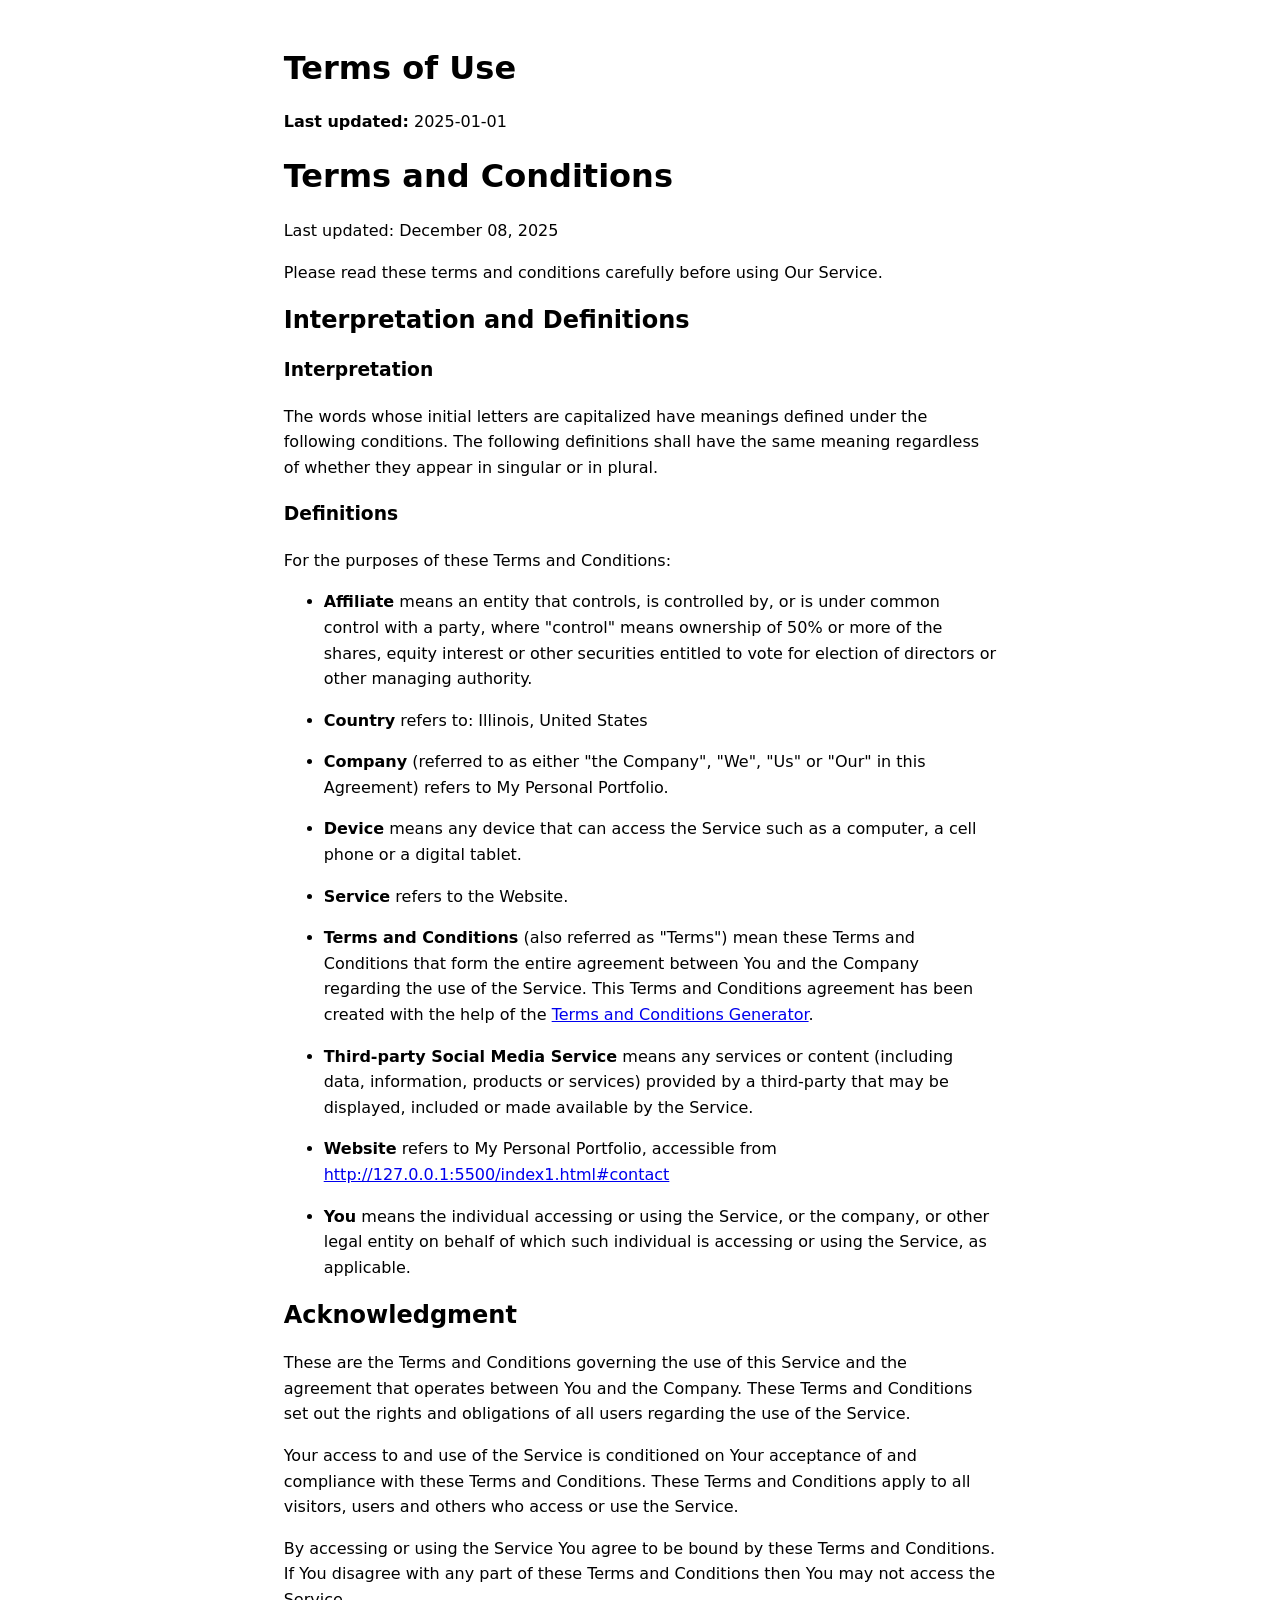
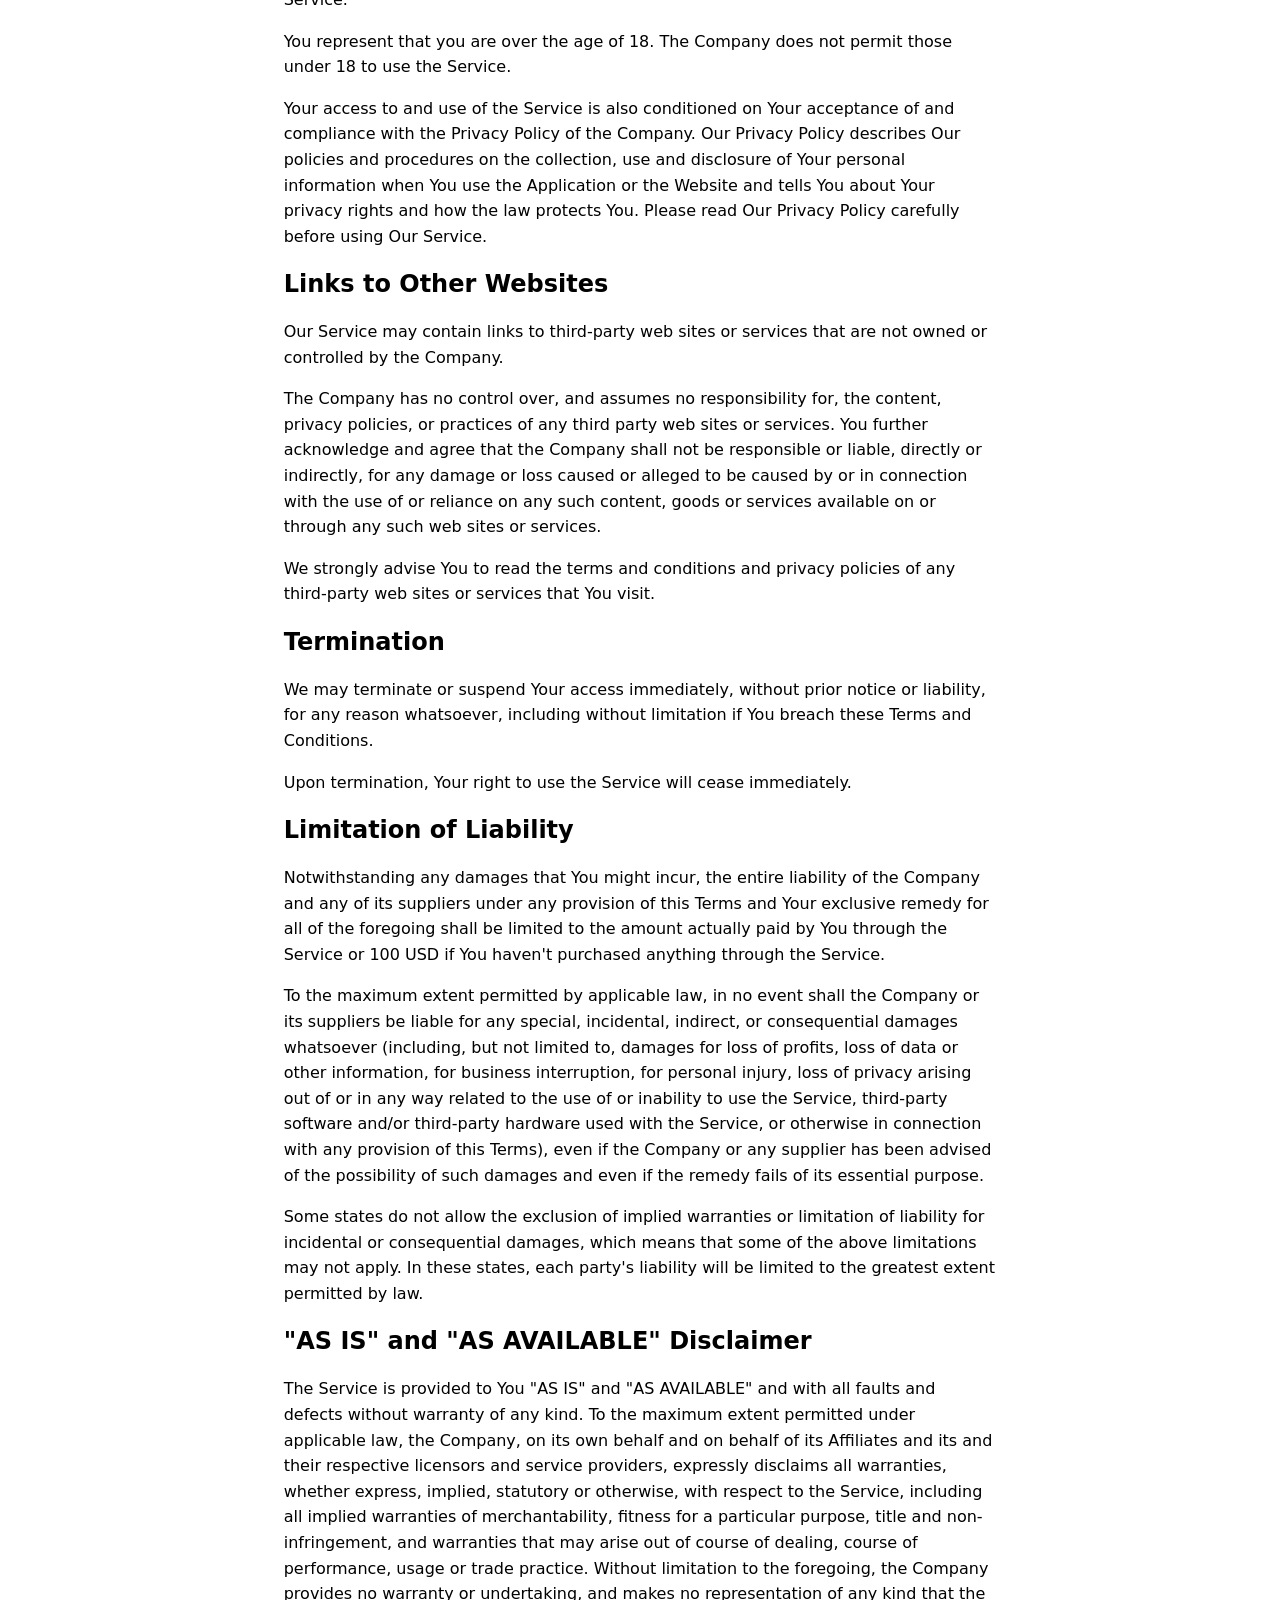
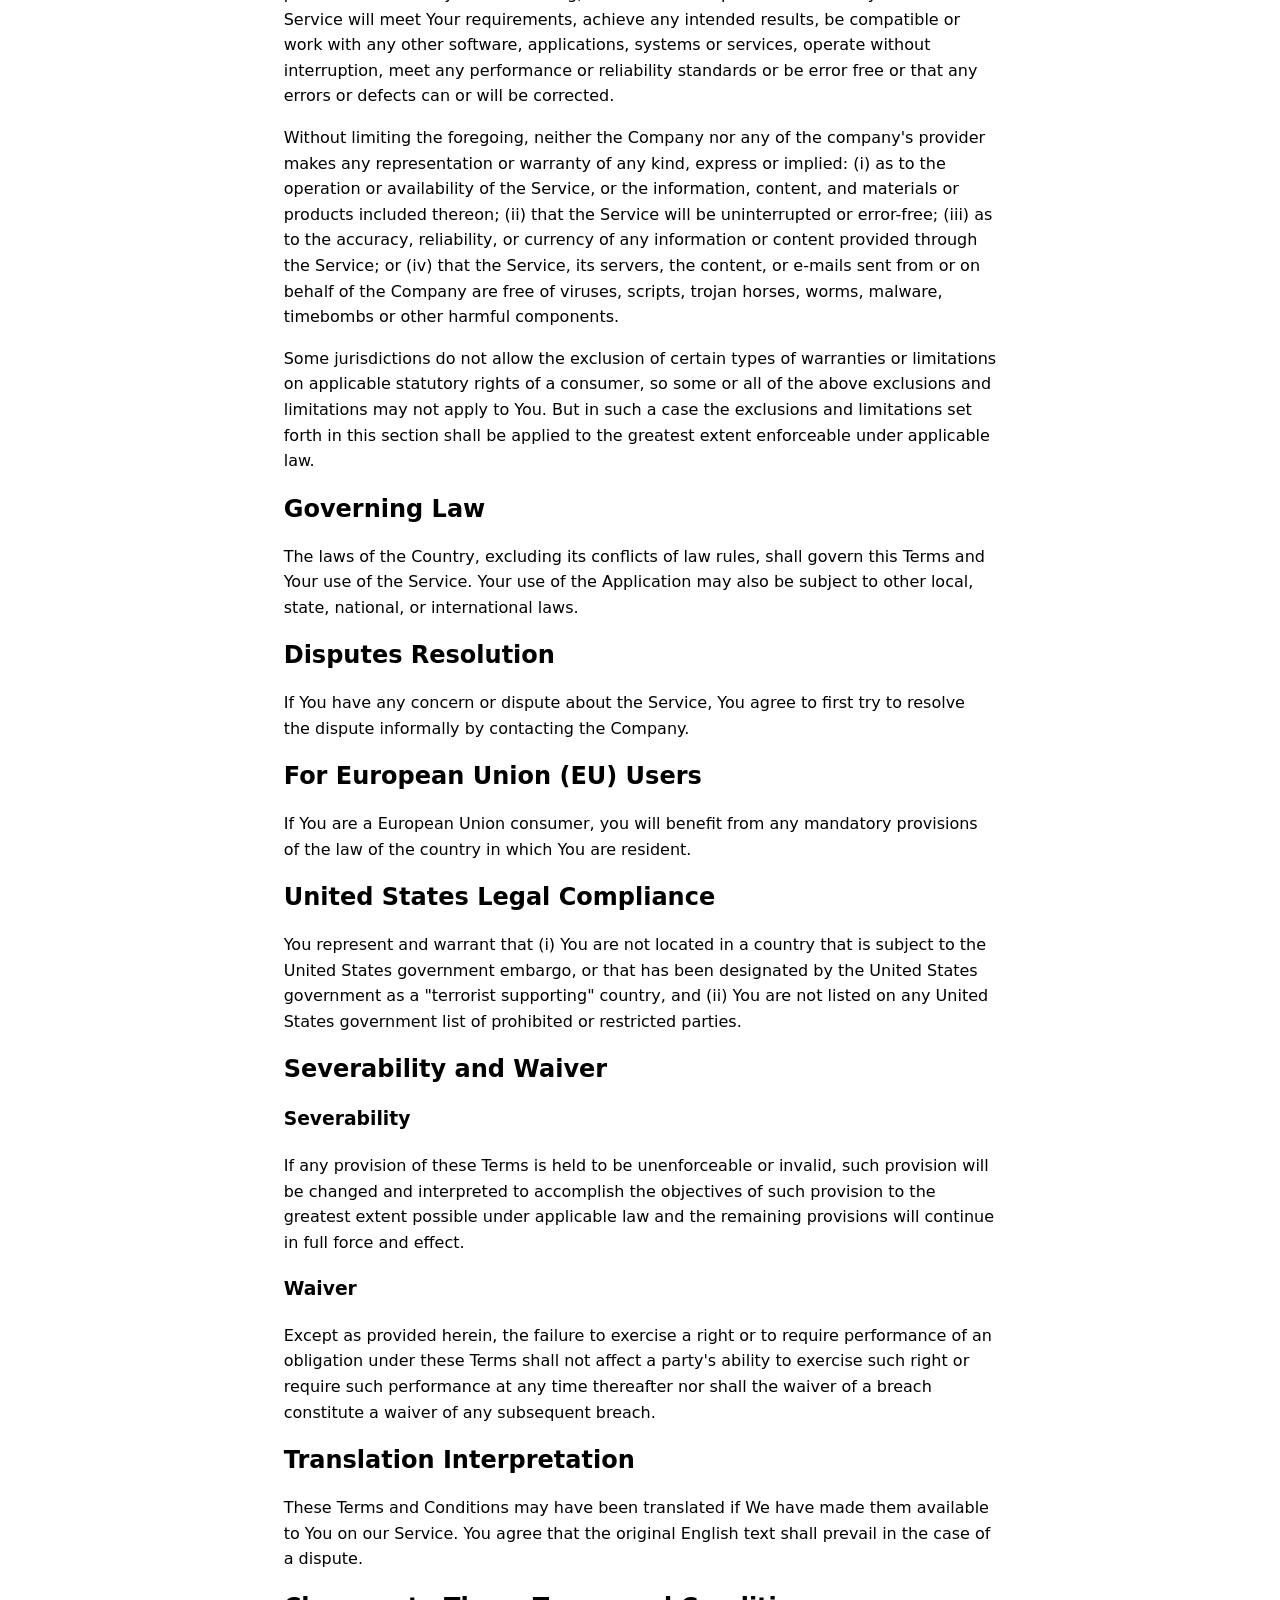
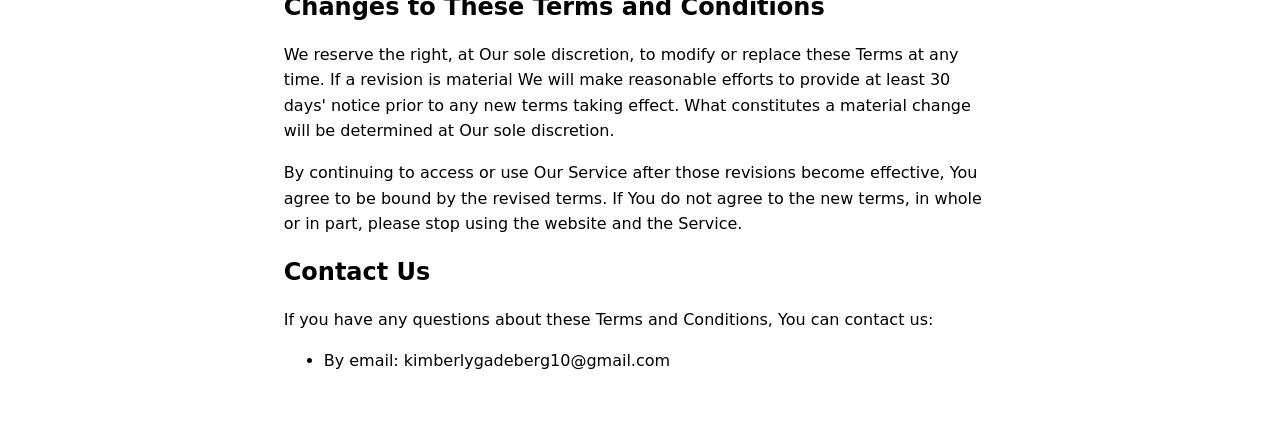
<file: PortfolioLiveDemoNov24th/terms.html>
<!doctype html>
<html lang="en">
<head>
  <meta charset="utf-8">
  <title>Terms of Use</title>
  <meta name="viewport" content="width=device-width, initial-scale=1">
  <meta name="description" content="Terms of Use">
  <link rel="canonical" href="https://yourdomain.com/legal/terms.html">
  <style>
    body { font-family: system-ui, sans-serif; line-height: 1.6; margin: 0; }
    main { max-width: 70ch; margin: 3rem auto; padding: 0 1rem; }
    h1, h2 { line-height: 1.25; }
  </style>
</head>
<body>
  <main role="main">
    <h1>Terms of Use</h1>
    <p><strong>Last updated:</strong> 2025-01-01</p>

    <h1>Terms and Conditions</h1>
<p>Last updated: December 08, 2025</p>
<p>Please read these terms and conditions carefully before using Our Service.</p>
<h2>Interpretation and Definitions</h2>
<h3>Interpretation</h3>
<p>The words whose initial letters are capitalized have meanings defined under the following conditions. The following definitions shall have the same meaning regardless of whether they appear in singular or in plural.</p>
<h3>Definitions</h3>
<p>For the purposes of these Terms and Conditions:</p>
<ul>
<li>
<p><strong>Affiliate</strong> means an entity that controls, is controlled by, or is under common control with a party, where &quot;control&quot; means ownership of 50% or more of the shares, equity interest or other securities entitled to vote for election of directors or other managing authority.</p>
</li>
<li>
<p><strong>Country</strong> refers to: Illinois,  United States</p>
</li>
<li>
<p><strong>Company</strong> (referred to as either &quot;the Company&quot;, &quot;We&quot;, &quot;Us&quot; or &quot;Our&quot; in this Agreement) refers to My Personal Portfolio.</p>
</li>
<li>
<p><strong>Device</strong> means any device that can access the Service such as a computer, a cell phone or a digital tablet.</p>
</li>
<li>
<p><strong>Service</strong> refers to the Website.</p>
</li>
<li>
<p><strong>Terms and Conditions</strong> (also referred as &quot;Terms&quot;) mean these Terms and Conditions that form the entire agreement between You and the Company regarding the use of the Service. This Terms and Conditions agreement has been created with the help of the <a href="https://www.termsfeed.com/terms-conditions-generator/" target="_blank">Terms and Conditions Generator</a>.</p>
</li>
<li>
<p><strong>Third-party Social Media Service</strong> means any services or content (including data, information, products or services) provided by a third-party that may be displayed, included or made available by the Service.</p>
</li>
<li>
<p><strong>Website</strong> refers to My Personal Portfolio, accessible from <a href="http://127.0.0.1:5500/index1.html#contact" rel="external nofollow noopener" target="_blank">http://127.0.0.1:5500/index1.html#contact</a></p>
</li>
<li>
<p><strong>You</strong> means the individual accessing or using the Service, or the company, or other legal entity on behalf of which such individual is accessing or using the Service, as applicable.</p>
</li>
</ul>
<h2>Acknowledgment</h2>
<p>These are the Terms and Conditions governing the use of this Service and the agreement that operates between You and the Company. These Terms and Conditions set out the rights and obligations of all users regarding the use of the Service.</p>
<p>Your access to and use of the Service is conditioned on Your acceptance of and compliance with these Terms and Conditions. These Terms and Conditions apply to all visitors, users and others who access or use the Service.</p>
<p>By accessing or using the Service You agree to be bound by these Terms and Conditions. If You disagree with any part of these Terms and Conditions then You may not access the Service.</p>
<p>You represent that you are over the age of 18. The Company does not permit those under 18 to use the Service.</p>
<p>Your access to and use of the Service is also conditioned on Your acceptance of and compliance with the Privacy Policy of the Company. Our Privacy Policy describes Our policies and procedures on the collection, use and disclosure of Your personal information when You use the Application or the Website and tells You about Your privacy rights and how the law protects You. Please read Our Privacy Policy carefully before using Our Service.</p>
<h2>Links to Other Websites</h2>
<p>Our Service may contain links to third-party web sites or services that are not owned or controlled by the Company.</p>
<p>The Company has no control over, and assumes no responsibility for, the content, privacy policies, or practices of any third party web sites or services. You further acknowledge and agree that the Company shall not be responsible or liable, directly or indirectly, for any damage or loss caused or alleged to be caused by or in connection with the use of or reliance on any such content, goods or services available on or through any such web sites or services.</p>
<p>We strongly advise You to read the terms and conditions and privacy policies of any third-party web sites or services that You visit.</p>
<h2>Termination</h2>
<p>We may terminate or suspend Your access immediately, without prior notice or liability, for any reason whatsoever, including without limitation if You breach these Terms and Conditions.</p>
<p>Upon termination, Your right to use the Service will cease immediately.</p>
<h2>Limitation of Liability</h2>
<p>Notwithstanding any damages that You might incur, the entire liability of the Company and any of its suppliers under any provision of this Terms and Your exclusive remedy for all of the foregoing shall be limited to the amount actually paid by You through the Service or 100 USD if You haven't purchased anything through the Service.</p>
<p>To the maximum extent permitted by applicable law, in no event shall the Company or its suppliers be liable for any special, incidental, indirect, or consequential damages whatsoever (including, but not limited to, damages for loss of profits, loss of data or other information, for business interruption, for personal injury, loss of privacy arising out of or in any way related to the use of or inability to use the Service, third-party software and/or third-party hardware used with the Service, or otherwise in connection with any provision of this Terms), even if the Company or any supplier has been advised of the possibility of such damages and even if the remedy fails of its essential purpose.</p>
<p>Some states do not allow the exclusion of implied warranties or limitation of liability for incidental or consequential damages, which means that some of the above limitations may not apply. In these states, each party's liability will be limited to the greatest extent permitted by law.</p>
<h2>&quot;AS IS&quot; and &quot;AS AVAILABLE&quot; Disclaimer</h2>
<p>The Service is provided to You &quot;AS IS&quot; and &quot;AS AVAILABLE&quot; and with all faults and defects without warranty of any kind. To the maximum extent permitted under applicable law, the Company, on its own behalf and on behalf of its Affiliates and its and their respective licensors and service providers, expressly disclaims all warranties, whether express, implied, statutory or otherwise, with respect to the Service, including all implied warranties of merchantability, fitness for a particular purpose, title and non-infringement, and warranties that may arise out of course of dealing, course of performance, usage or trade practice. Without limitation to the foregoing, the Company provides no warranty or undertaking, and makes no representation of any kind that the Service will meet Your requirements, achieve any intended results, be compatible or work with any other software, applications, systems or services, operate without interruption, meet any performance or reliability standards or be error free or that any errors or defects can or will be corrected.</p>
<p>Without limiting the foregoing, neither the Company nor any of the company's provider makes any representation or warranty of any kind, express or implied: (i) as to the operation or availability of the Service, or the information, content, and materials or products included thereon; (ii) that the Service will be uninterrupted or error-free; (iii) as to the accuracy, reliability, or currency of any information or content provided through the Service; or (iv) that the Service, its servers, the content, or e-mails sent from or on behalf of the Company are free of viruses, scripts, trojan horses, worms, malware, timebombs or other harmful components.</p>
<p>Some jurisdictions do not allow the exclusion of certain types of warranties or limitations on applicable statutory rights of a consumer, so some or all of the above exclusions and limitations may not apply to You. But in such a case the exclusions and limitations set forth in this section shall be applied to the greatest extent enforceable under applicable law.</p>
<h2>Governing Law</h2>
<p>The laws of the Country, excluding its conflicts of law rules, shall govern this Terms and Your use of the Service. Your use of the Application may also be subject to other local, state, national, or international laws.</p>
<h2>Disputes Resolution</h2>
<p>If You have any concern or dispute about the Service, You agree to first try to resolve the dispute informally by contacting the Company.</p>
<h2>For European Union (EU) Users</h2>
<p>If You are a European Union consumer, you will benefit from any mandatory provisions of the law of the country in which You are resident.</p>
<h2>United States Legal Compliance</h2>
<p>You represent and warrant that (i) You are not located in a country that is subject to the United States government embargo, or that has been designated by the United States government as a &quot;terrorist supporting&quot; country, and (ii) You are not listed on any United States government list of prohibited or restricted parties.</p>
<h2>Severability and Waiver</h2>
<h3>Severability</h3>
<p>If any provision of these Terms is held to be unenforceable or invalid, such provision will be changed and interpreted to accomplish the objectives of such provision to the greatest extent possible under applicable law and the remaining provisions will continue in full force and effect.</p>
<h3>Waiver</h3>
<p>Except as provided herein, the failure to exercise a right or to require performance of an obligation under these Terms shall not affect a party's ability to exercise such right or require such performance at any time thereafter nor shall the waiver of a breach constitute a waiver of any subsequent breach.</p>
<h2>Translation Interpretation</h2>
<p>These Terms and Conditions may have been translated if We have made them available to You on our Service.
You agree that the original English text shall prevail in the case of a dispute.</p>
<h2>Changes to These Terms and Conditions</h2>
<p>We reserve the right, at Our sole discretion, to modify or replace these Terms at any time. If a revision is material We will make reasonable efforts to provide at least 30 days' notice prior to any new terms taking effect. What constitutes a material change will be determined at Our sole discretion.</p>
<p>By continuing to access or use Our Service after those revisions become effective, You agree to be bound by the revised terms. If You do not agree to the new terms, in whole or in part, please stop using the website and the Service.</p>
<h2>Contact Us</h2>
<p>If you have any questions about these Terms and Conditions, You can contact us:</p>
<ul>
<li>By email: kimberlygadeberg10@gmail.com</li>
</ul>

  </main>
</body>
</html>
</file>
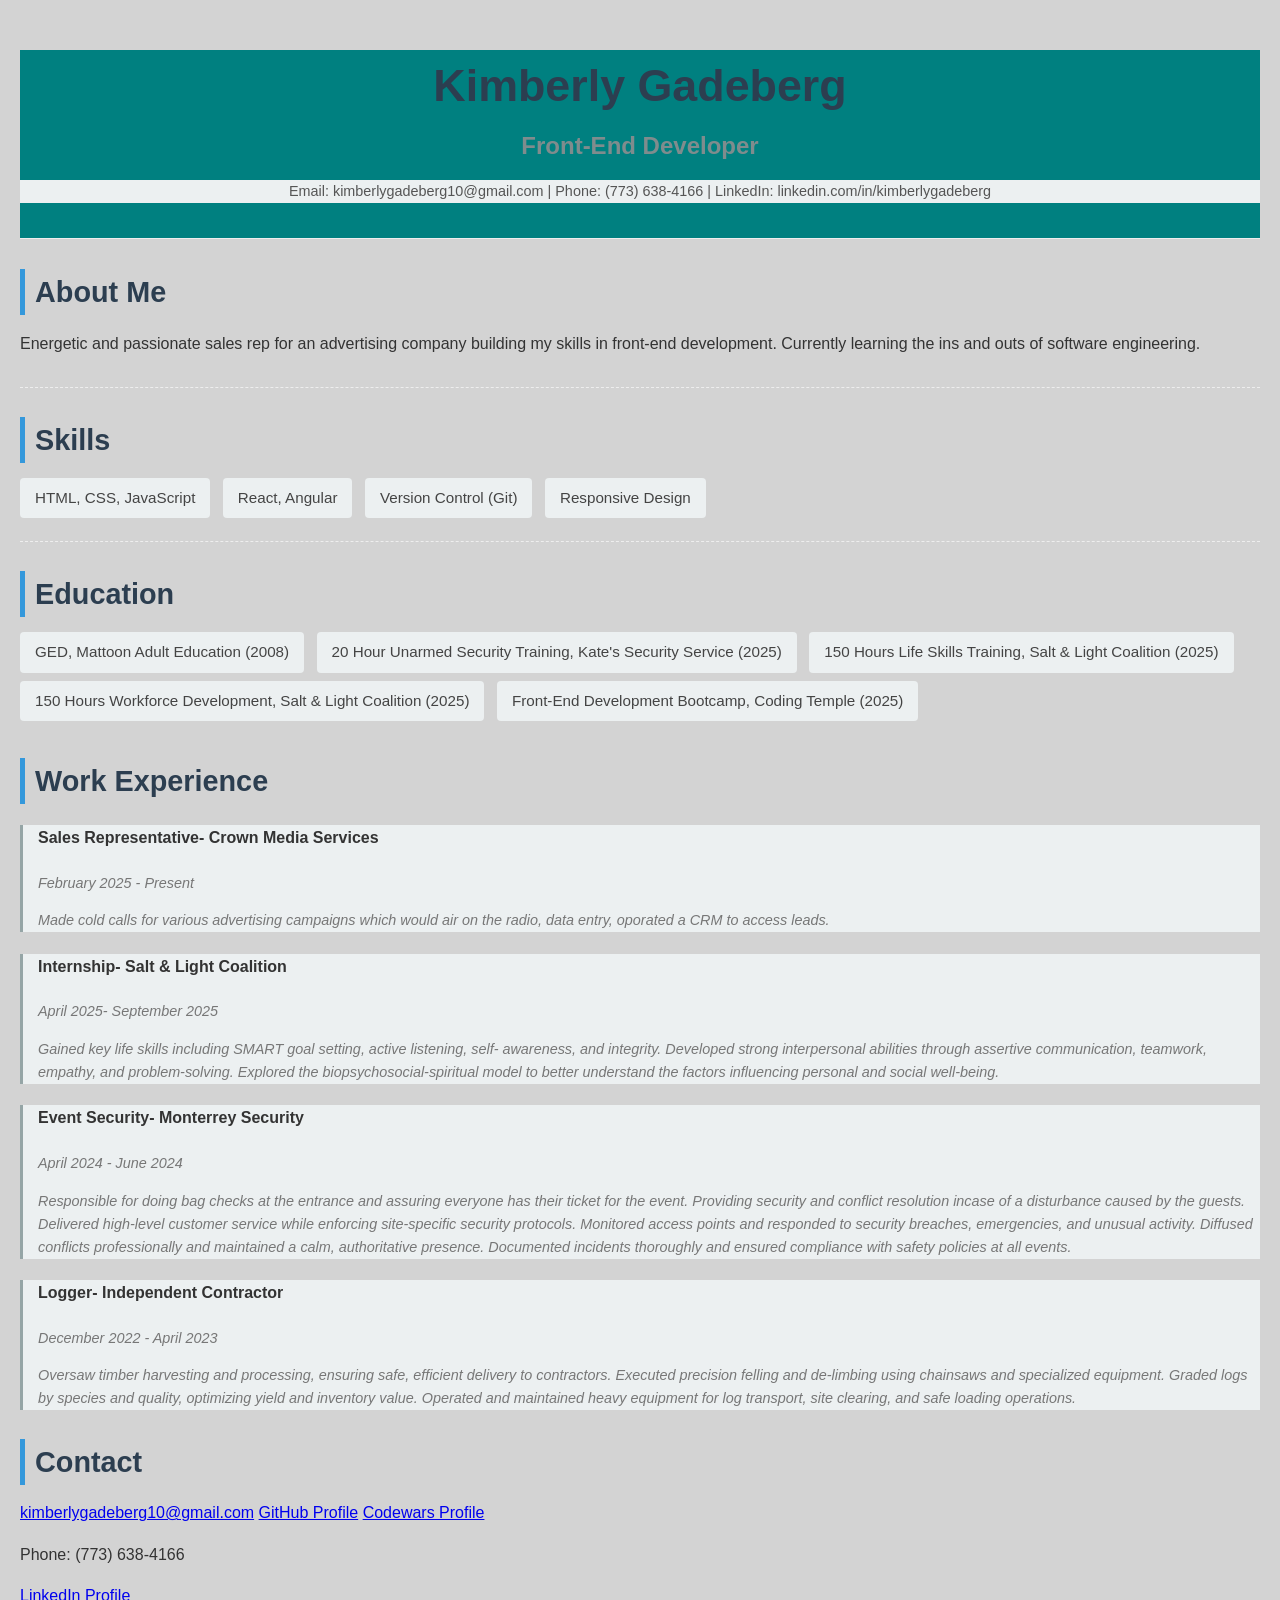
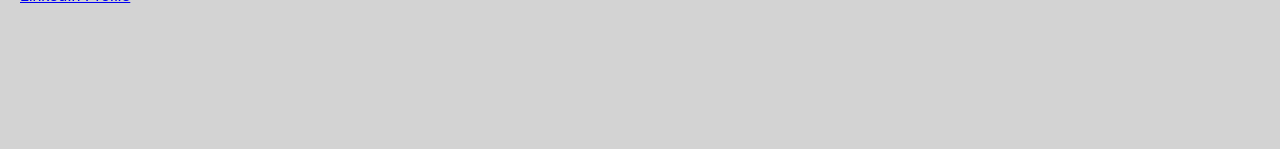
<file: week1/MyCv.html>
<!DOCTYPE html>
<html lang="en">
<head>
    <meta charset="UTF-8">
    <meta name="viewport" content="width=device-width, initial-scale=1.0">
    <title>My CV</title>
    <link rel="stylesheet" href="style.css">
</head>
<body>
    <header> <!-- Personal Info -->
        <h1>Kimberly Gadeberg</h1>
        <h2>Front-End Developer</h2>
        <p>Email: kimberlygadeberg10@gmail.com | Phone: (773) 638-4166 | LinkedIn: linkedin.com/in/kimberlygadeberg</p>
    </header>
    
    <!-- About Me / Summary-->
        <section>
            <h3>About Me</h3>
            <p>Energetic and passionate sales rep for an advertising company building my skills in front-end development. Currently learning the ins and outs of software engineering.</p>
        </section>

        <!-- Skills -->
         <section>
            <h3>Skills</h3>
            <ul>
                <li>HTML, CSS, JavaScript</li>
                <li>React, Angular</li>
                <li>Version Control (Git)</li>
                <li>Responsive Design</li>
            </ul>
         </section>
        
         <!--Education -->
            <h3>Education</h3>
            <ul>
                <li>GED, Mattoon Adult Education (2008)</li>
                <li>20 Hour Unarmed Security Training, Kate's Security Service (2025)</li>
                <li>150 Hours Life Skills Training, Salt & Light Coalition (2025)</li>
                <li>150 Hours Workforce Development, Salt & Light Coalition (2025)</li>
                <li>Front-End Development Bootcamp, Coding Temple (2025)</li>    
            </ul>
        </section>

        <!-- WorkExperience -->
        <section>
            <h3>Work Experience</h3>
            <div class="work-experience-item">
                <h4>Sales Representative- Crown Media Services</h4>
                <p>February 2025 - Present</p>
                <p>Made cold calls for various advertising campaigns which would air on the radio, data entry, oporated a CRM to access leads.</p>
            </div>
            <div class="work-experience-item">
                <h4>Internship- Salt & Light Coalition </h4>
                <p>April 2025- September 2025</p>
                <p>Gained key life skills including SMART goal setting, active listening, self- awareness, and integrity. Developed strong interpersonal abilities through assertive communication, teamwork, empathy, and problem-solving. Explored the biopsychosocial-spiritual model to better understand the factors influencing personal and social well-being.</p>
            </div>
            <div class="work-experience-item">
                <h4>Event Security- Monterrey Security</h4>
                <p>April 2024 - June 2024</p>
                <p>Responsible for doing bag checks at the entrance and assuring everyone has their ticket for the event. Providing security and conflict resolution incase of a disturbance caused by the guests. Delivered high-level customer service while enforcing site-specific security protocols. Monitored access points and responded to security breaches, emergencies, and unusual activity. Diffused conflicts professionally and maintained a calm, authoritative presence. Documented incidents thoroughly and ensured compliance with safety policies at all events. 
            </div>
            <div class="work-experience-item">
                <h4>Logger- Independent Contractor</h4>
                <p>December 2022 - April 2023</p>            
                <p>Oversaw timber harvesting and processing, ensuring safe, efficient delivery to contractors. Executed precision felling and de-limbing using chainsaws and specialized equipment. Graded logs by species and quality, optimizing yield and inventory value. Operated and maintained heavy equipment for log transport, site clearing, and safe loading operations. </p>
            </div>
        <section>

            <!-- Contact -->
            <section>
            <h3>Contact</h3>
            <a href="mailto:kimberlygadeberg10@gmail.com">kimberlygadeberg10@gmail.com</a>
            <a href="https://github.com/kimberlygadeberg10">GitHub Profile</a>
            <a href="https://www.codewars.com/users/kimberlygadeberg10">Codewars Profile</a>
            <p>Phone: (773) 638-4166</p>
            <a href="https://www.linkedin.com/in/kimberlygadeberg">LinkedIn Profile</a>

</body>
</html>
</file>
<file: FigmaToCodePT/styles.css>
@import url('https://fonts.googleapis.com/css2?family=EB+Garamond:ital,wght@0,400..800;1,400..800&family=Inter:ital,opsz,wght@0,14..32,100..900;1,14..32,100..900&display=swap');
*{
    padding: 0;
    margin: 0;
    box-sizing: border-box;
}

body {
    font-family: "Inter";
    background-color: #2e2e27;
    width: 1500px;
    margin: auto;
    margin-top: 100px;
}

.banner {
    display: flex;
    justify-content: space-between;
    align-items: center;
    background-color: #001525; 
    height: 40px;
}

.middle-section {
    display: flex;
    justify-content: center;
    align-items: center;
    gap: 10px;
}

.label {
background-color: #F3F0EC;
height: 20px;
width: 44px;
border-radius: 100px;
border: none;
padding: 3px 8px;
display: flex;
justify-content: center;
align-items: center;
}

.label span {
    font-family: "Inter";
    font-weight: 400;
    font-size: 11px;
    letter-spacing: 8%;
    text-transform: uppercase;
    color: #001525;
}

.middle-section p {
    font-weight: 400;
    font-size: 13px;
    line-height: 20px;
    letter-spacing: 0;
    color: white;
}

.right-section {
    width: 16px;
    height: 16px;
    margin-right: 16px;
}

.right-section img {
    padding: 3.6px;
}

.navigation {
    display: flex;
    justify-content: space-between;
    align-items: center;
    height: 88px;
    background-color: white;
}

.navigation .left-section {
    display: flex;
    justify-content: center;
    align-items: center;
    gap: 6px;
    margin-right: 52px;
}

.navigation .left-section h4 {
    font-weight: 600;
    font-size: 30px;
    line-height: 120%;
    letter-spacing: 0px;
    color: #141414;
}

.navigation .middle-section ul{
    display: flex;
    justify-content: center;
    align-items: center;
    gap: 32px;
    list-style: none;
}

.navigation .middle-section ul a {
    text-decoration: none;
    font-weight: 500;
    font-size: 16px;
    line-height: 24px;
    letter-spacing: 0px;
    color: #2e2e27;
}

.industries {
    display: flex;
    justify-content: center;
    align-items: center;
    gap: 8px;
}

.navigation .right-sections {
    display: flex;
    justify-content: center;
    align-items: center;
    gap: 12px;
    margin-right: 52px;
}
.right-sections span {
    font-weight: 500;
    font-size: 16px;
    line-height: 24px;
    letter-spacing: 0px;
    color: #0c0d0e;
}

.right-sections button {
    background-color: #306BEA;
    padding: 8px 20px;
    width: 100px;
    height: 40px;
    border-radius: 25px;
    border: none;

    font-weight: 500;
    font-size: 16px;
    line-height: 24px;
    letter-spacing: 0px;
    color: white;
}
</file>
<file: PersonalLandingPage/styles.css>
/* RESET */
* {
    margin: 0;
    padding: 0;
    box-sizing: border-box;
}

/* GLOBAL */
body {
    font-family: 'IBM Plex Mono', monospace;
    background-color: #ffffff;
}

/* SITE HEADER */
.site-header {
    position: absolute;
    top: 0;
    left: 0;
    width: 100%;
    z-index: 2;
}

.menu-rectangle {
    max-width: 1110px;
    height: 70px;
    margin: 0 auto;
    padding: 0 85px;

    background-color: #1B1B1B;

    display: flex;
    align-items: center;
    justify-content: space-between;
    box-shadow: 0 4px 20px rgba(0, 0, 0, 0.4);

    border-bottom-left-radius: 8px;
    border-bottom-right-radius: 8px;
}

/* TOP MENu */
.top-menu a {
    font-size: 14px;
    font-weight: 400;
    color: #9C9C9C;
    text-decoration: none;
}

.top-menu a:hover,
.top-menu a.active {
    color: #ffffff;
}

.top-menu ul {
    display: flex;
    gap: 70px;
    list-style: none;
}

.social-icons img:hover {
    opacity: 1;
}

/* HERO */
.hero {
background-color: #080808;
width: 100%;
min-height: 700px;
display: flex;
flex-direction: column;
justify-content: space-between;
position: relative;
}

.hero-container {
    max-width: 1110px;
    margin: 0 auto;
    padding: 150px 85px 0;

    display: flex;
    align-items: center;
    justify-content: space-between;
    z-index: 1;
}

.hero-image img {
    position: relative;
    width: 100%;
    height: 100%;
    object-fit: cover;
    border-radius: 50%;
    z-index: 2;
}

/* HERO TEXT */
.hero-content {
    max-width: 538px;
    color: #ffffff;
}

.hero-content h1 {
    font-family: 'Raleway', sans-serif;
    font-size: 44px;
    font-weight: 800;
    line-height: 1.1;
    max-width: 480px;
    color: #ffffff;
}

.hero-content p {
    font-size: 14px;
    line-height: 24px;
    max-width: 480px;
    margin-bottom: 32px;
    color: #9C9C9C;
}

/* CTA BUTTON */
.cta-button {
    margin-top: 30px;
    display: inline-flex;
    align-items: center;
    gap: 10px;

    padding: 21px 64px;
    border-radius: 4px;
    border: 1px solid #62BA1B;
    background-color: #3F8E00;

    font-weight: 700;
    font-size: 16px;
    color: #ffffff;
    text-decoration: none;

    box-shadow: 0 8px 30px rgba(63, 142, 0, 0.5);
}

.cta-button:hover {
    transform: translateY(-2px);
    box-shadow: 0 12px 40px rgba(63, 142, 0, 0.6);
}

.case-btn {
    display: inline-flex;
    align-items: center;
    justify-content: center;
    gap: 10px;

    padding: 10px 24px;
    height: 38px;

    border-radius: 4px;
    font-size: 14px;
    font-weight: 700;
    line-height: 1;
    text-decoration: none;
    white-space: nowrap;

    transition: transform 0.2s ease, box-shadow 0.2s ease;
}

.case-btn.green {
    background-color: #3F8E00;
    color: #ffffff;
    box-shadow: 0 8px 20px rgba(63, 142, 0, 0.4);
}

.case-btn.blue {
    background-color: #0057FF;
    color: #ffffff;
    box-shadow: 0 8px 20px rgba(0, 87, 255, 0.4);
}

.case-btn.orange {
    background-color: #FFA217;
    color: #ffffff;
    box-shadow: 0 8px 20px rgba(225, 162, 23, 0.45);
}

/* HERO IMAGE */
.hero-image { 
    position: relative;
    width: 350px;
    height: 350px;
}

.hero-ellipse {
    position: absolute;
    inset: 0;
    background: linear-gradient(135deg, #1b1b1b, #2a2a2a);
    background-color: #1B1B1B;
    border-radius: 50%;
    z-index: 1;
}

.hero-image img {
    box-shadow: 0 20px 60px rgba(0, 0, 0, 0.6);
    position: relative;
    width: 100%;
    border-radius: 50%;
    z-index: 2;
}

/* Case Studies*/
.case-studies {
    background-color: #ffffff;
    padding: 100px 0;
}

.case-studies-container {
    max-width: 1110px;
    margin: 0 auto;
}

/* SECTION HEADER*/
.section-header {
    max-width: 540px;
    margin: 0 auto 80px;
    text-align: center;
}

.section-header h2 {
    font-family: 'Raleway', sans-serif;
    font-size: 36px;
    margin-bottom: 20px;
    color: #080808;
}

.section-header p {
    font-size: 14px;
    line-height: 24px;
    color: #6b6b6b;
}

.case-study {
    display: flex;
    align-items: center;
    gap: 60px;
    margin-bottom: 100px;
}

.case-study.reverse {
    flex-direction: row-reverse;
}

.case-text {
    flex: 1;
    max-width: 520px;

    display: flex;
    flex-direction: column;
    gap: 16px;
}

.case-text h3 {
    font-size: 24px;
    margin-bottom: 16px;
}

.case-study p {
    font-size: 14px;
    line-height: 24px;
    margin-bottom: 20px;
}

.case-image img {
    width: 100%;
    max-width: 520px;
    height: auto;
    border-radius: 8px;
    object-fit: cover;
}
/* LEARNING WITH */
.learning-with {
    max-width: 1280px;
    margin: 0 auto;
    padding: 0 85px 40px;
    color: #9C9C9C;

    display: flex;
    align-items: center;
    gap: 20px;
    font-size: 14px;
}

.learning-with ul {
    display: flex;
    gap: 20px;
    list-style: none;
}

.learning-with ul li {
    border-bottom: 1px solid rgba(225, 225, 225, 0.2);
    padding-bottom: 4px;
}

/* Project TAGS */
.project-tags {
    display: flex;
    gap: 10px;
    list-style: none;
    margin-bottom: 12px;
}

.project-tags li {
    font-size: 12px;
    padding: 4px 10px;
    background-color: #1B1B1B;
    color: #ffffff;
    border-radius: 12px;
}

.project-tags span {
    font-size: 12px;
    padding: 4px 10px;
    border-radius: 12px;
    background-color: #1b1b1b;
    color: #9c9c9c;
}

.case-link {
    font-weight: 700;
    color: #3F8E00;
    text-decoration: none;
}

.case-image {
    flex: 1;
    display: flex;
    justify-content: center;
}

/* FOOTER */
.footer {
    text-align: center;
    padding: 40px 0;
    font-size: 14px;
    color: #9C9C9C;
}

/* RESPONSIVE */
@media (max-width: 768px) {
    .menu-rectangle {
        padding: 0 24px;
    }

    .top-menu {
        gap: 24px;
    }

    .hero-container {
        flex-direction: column;
        text-align: center;
        gap: 40px;
    }

    .case-study,
    .case-study.reverse {
        flex-direction: column;
        text-align: center;
    }

    .case-image img {
        max-width: 100%;
    }

    .learning-with {
        flex-direction: column;
    }
}

@media (max-width: 900px) {
    .work-grid {
        grid-template-columns: 1fr;
    }
}
</file>
<file: Week 6/style.css>
.container{
    border: 1px solid lightgray;;
    display: flex;
    justify-content: space-around;
    align-items: center;
    gap: 20px;
    background-color: black;
    border-radius: 10px;
    color: white;
    font-family: Arial, Helvetica, sans-serif;
    flex-wrap: wrap;
    padding: 5px;
}

.menu-items-container{
   display: flex;
   gap: 30px;
   flex-wrap: wrap;
}

.menu-items-container li{
    list-style: none;
}

.menu-items-container li a{
    text-decoration: none;
    color: white,;
}

.buttons-section{
    display: flex;
    gap: 5px;
    flex-wrap: wrap;
    justify-content: center;
    align-items: center;
}
.buttons-section button{
    background-color: aqua;
    padding: 3px;
    width: 100px;
    border-radius: 10px;
    border: 1px solid white;
    cursor: pointer;
}
</file>
<file: JSDemo/Session 4 DOM/styles.css>
body {
    font-family: Arial, Helvetica, sans-serif;
    text-align: center;
    margin: 20px;
    background-color: #f4f4f4;
}

button {
    padding: 10px 20px;
    font-size: 16px;
    margin: 10px;
    cursor: pointer;
    border: none;
    background-color: #3498db;
    color: white;
    border-radius: 5px;
}

button:hover {
    background-color: #2980b9;
}

#boxContainer {
    display: flex;
    flex-wrap: wrap;
    justify-content: center;
    margin-top: 20px;
}

.box {
    width: 80px;
    height: 80px;
    margin: 10px;
    display: flex;
    align-items: center;
    justify-content: center;
    color: white;
    font-weight: bold;
    border-radius: 5px;
}
</file>
<file: PortfolioLiveDemoNov24th/styles.css>
/* Global Styles */
html, body {height: 100%;}

body {
    margin-top: auto;
    font-family: Arial, sans-serif;
    line-height: 1.6;
    text-align: center;
    display: flex;
    flex-direction: column;
}

footer {
    margin-top: auto;
}

a {
    text-decoration: none;
    color: inherit;
}

h1, h2, h3 {
    margin: 0;
}

/* NAVIGATION BAR */
.navbar {
    padding: 10px;
    background-color: #1a1a1a;
    color: lightblue;
}

.navbar a {
    color: white;
    margin: 0 15px;
    text-decoration: none;
}

.nav-links {
    display: flex;
    justify-content: center;
    gap: 20px;
}
.nav-links a {
    color: lightblue;
    font-weight: bold;
}


/* HERO SECTION */
.hero {
    background-color: rgb(48, 183, 228);
    color: white;
    text-align: center;
    padding: 50px 20px;
}

.hero h1 {
    font-size: 3rem;
}

.hero p {
    font-size: 1.2rem;
}

/* PROJECTS SECTION */
.projects-section {
    padding: 40px 20px;
    background-color: #f5f5f5;
}

.project-grid {
    display: flex;
    gap: 20px;
    flex-wrap: wrap;
    justify-content: center;
}

.project {
    background: white;
    border: 1px solid #ddd;
    padding: 15px;
    width: 300px;
}
.projects-section h2 {
    text-align: center;
    margin-bottom: 40px;
}

.projects-container {
    display: flex;
    justify-content: space-around;
    flex-wrap: wrap;
    gap: 20px;
}

.project-card {
    background: white;
    width: 300px;
    border-radius: 10px;
    overflow: hidden;
    box-shadow: 0px 4px 6px rgba(0,0,0,0.1);
    transition: transform 0.3s ease;
}

.project-card:hover {
    transform: translateY(-5px);
}

.project-card img {
    width: 100%;
    height: 180px;
    object-fit: cover;
}

.project-card h3 {
    padding: 15px;
}

.project-card p {
    padding: 0 15px 20px;
}

/* FOOTER */
.footer {
    background: #1a1a1a;
    color: white;
    padding: 15px;
    font-size: 14px;
}

.footer a {
    color: #00aaff;
}

.social-links {
    margin-top: 10px;
}

.social-links a {
    margin: 0 10px;
    color: #00aaff;
}

.social-links a:hover {
    color: #66d0ff;
}

/* MOBILE RESPONSIVE DESIGN */
@media (max-width: 768px) {
    .nav-links {
        display: none; /* could be replaced with mobile menu */
    }

    .hero h1 {
        font-size: 2rem;
    }

    .projects-container {
        flex-direction: column;
        align-items: center;
    }
}
    .project img {
        width: 200px;
        height: auto;
    }
    
    .hero img {
        height: 200px;
        width: auto;
    }
</file>
<file: week1/style.css>
/* General Styling */
body {
    font-family: 'Arial', sans-serif; /* Professional and readable font */
    line-height: 1.6;
    margin: 0;
    padding: 20px;
    background-color: lightgray;
    color: #333;
}

.container {
    max-width: 900px;
    margin: 20px auto;
    padding: 30px;
    background-color: teal;
    box-shadow: 0 0 15px rgba(0, 0, 0, 0.1); /* Subtle shadow for depth */
    border-radius: 8px;
}

/* Header */
header {
    text-align: center;

    margin-bottom: 30px;
    padding-bottom: 20px;
    border-bottom: 1px solid #eee;
    background-color: teal;
}

header h1 {
    font-size: 2.8em;
    color: #2c3e50; /* Dark blue for a professional touch */
    margin-bottom: 5px;
}

header h2 {
    font-size: 1.5em;
    color: #7f8c8d; /* Muted grey for subtitle */
    margin-top: 0;
    margin-bottom: 15px;
}

header p {
    font-size: 0.9em;
    color: #555;
    background-color: #ecf0f1; /* Light grey background for contact info */

}

/* Sections */
section {
    margin-bottom: 25px;
    padding-bottom: 15px;
    border-bottom: 1px dashed #eee; /* Dotted line for subtle separation */
}

section:last-of-type {
    border-bottom: none; /* No border on the last section */
}

h3 {
    font-size: 1.8em;
    color: #2c3e50;
    margin-bottom: 15px;
    border-left: 5px solid #3498db; /* Accent color for section titles */
    padding-left: 10px;
}

/* Lists (Skills, Education) */
ul {
    list-style: none; /* Remove default bullet points */
    padding: 0;
    margin: 0;
}

ul li {
    background-color: #ecf0f1; /* Light grey background for list items */
    padding: 8px 15px;
    margin-bottom: 8px;
    border-radius: 4px;
    display: inline-block; /* For skill tags */
    margin-right: 8px;
    font-size: 0.95em;
    color: #444;
}

/* Work Experience */
.work-experience-item {
    margin-bottom: 20px;
    padding-left: 15px;
    border-left: 3px solid #95a5a6; /* Subtle border for work entries */
    background-color: #ecf0f1; /* Light background for work experience items */
}

.work-experience-item h3 {
    font-size: 1.3em;
    color: #34495e;
    margin-bottom: 5px;
}

.work-experience-item p {
    font-size: 0.9em;
    margin-bottom: 5px;
    background-color: #ecf0f1;

}

.work-experience-item p { /* For dates */
    font-style: italic;
    color: #777;
    background-color: #ecf0f1;
}

/* Responsive Design */
@media (max-width: 768px) {
    .container {
        margin: 10px;
        padding: 20px;
    }

    header h1 {
        font-size: 2em;
    }

    header h2 {
        font-size: 1.2em;
    }

    h3 {
        font-size: 1.5em;
    }

    ul li {
        display: block; /* Stack skills on smaller screens */
        margin-right: 0;
    }
}
</file>
